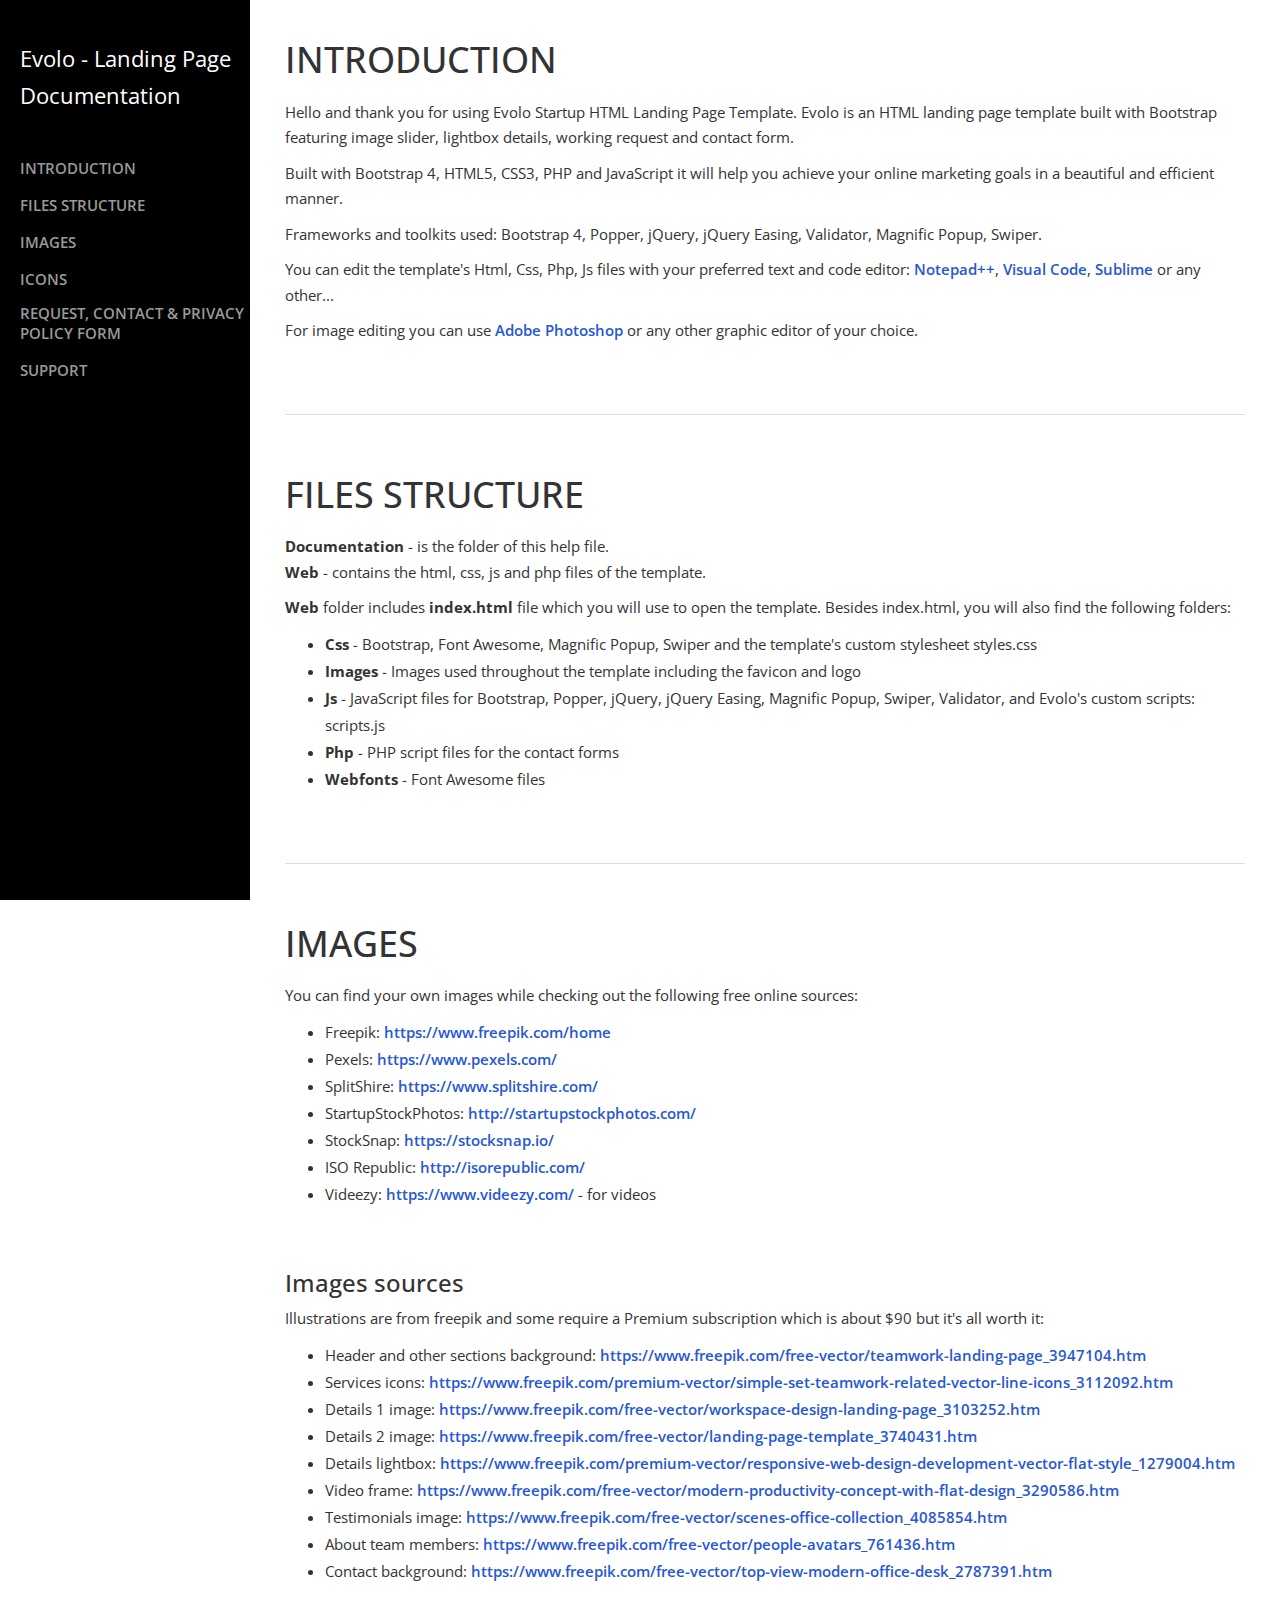
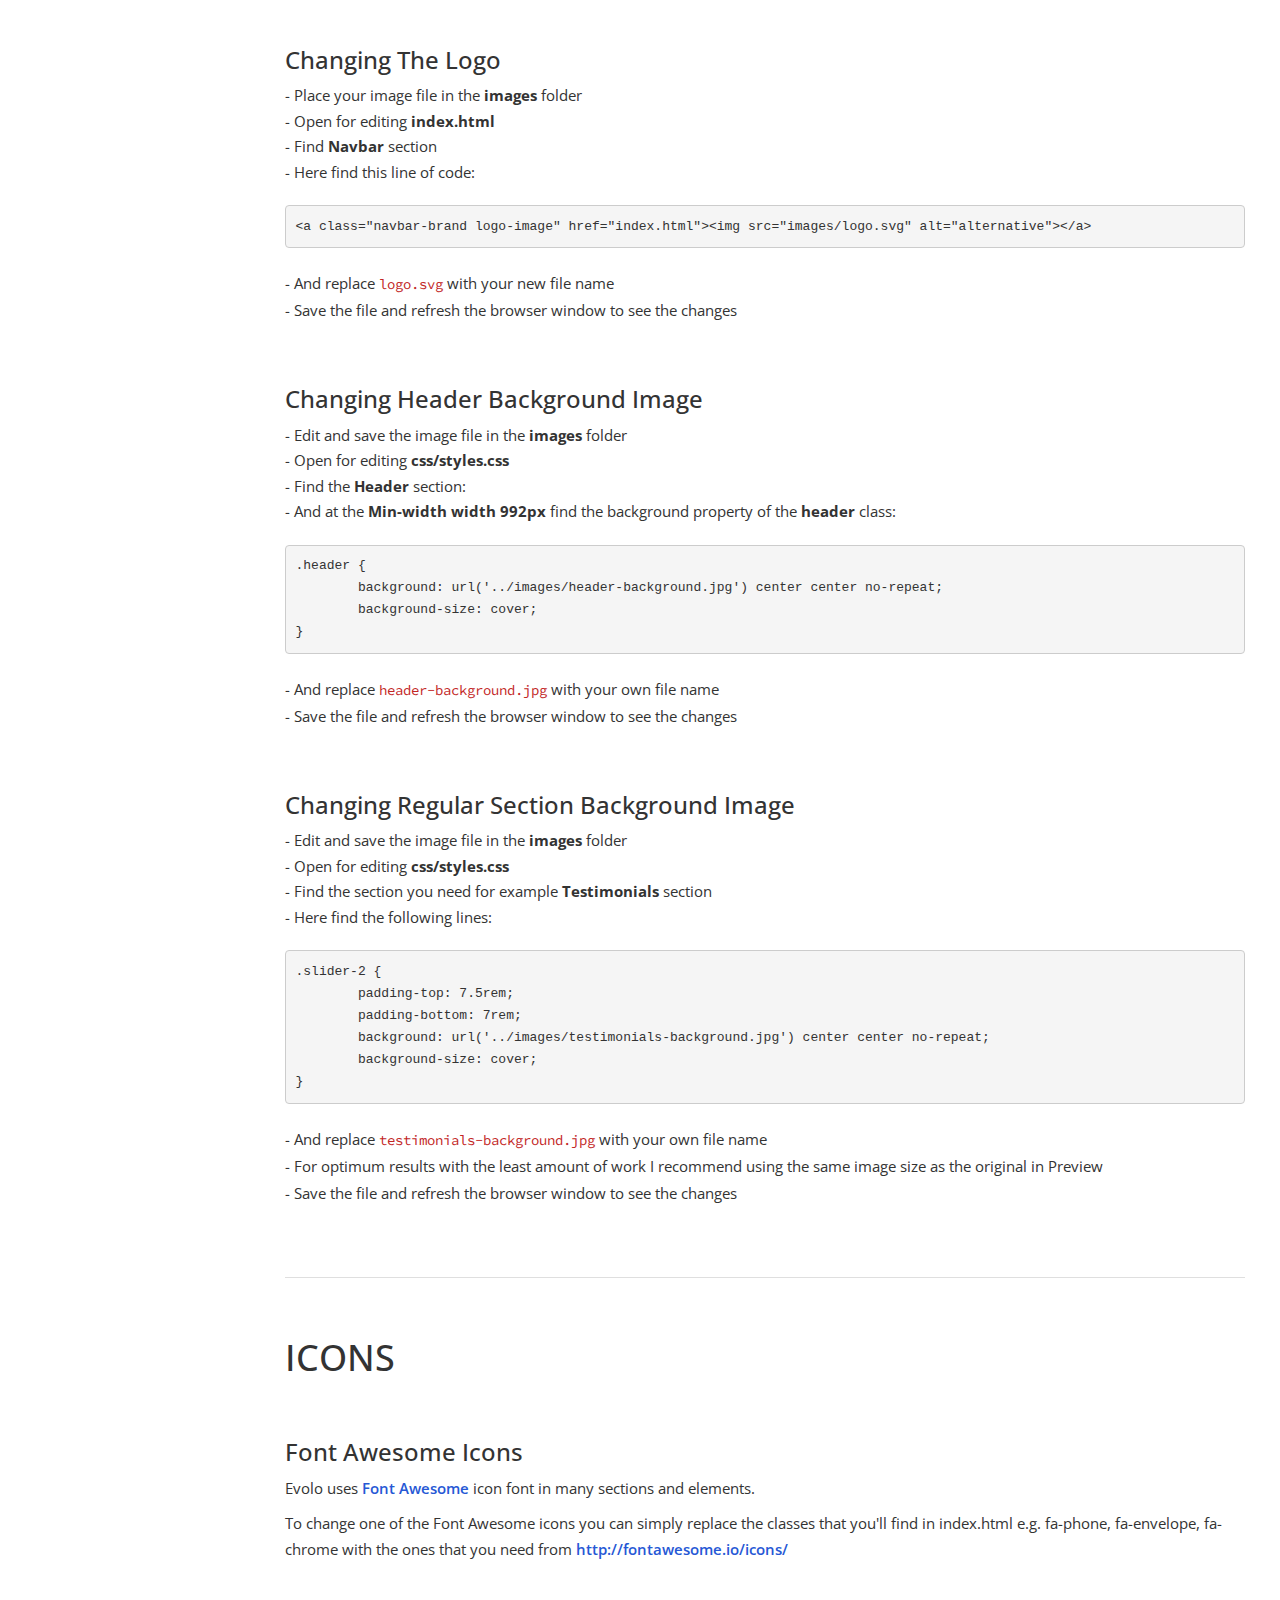
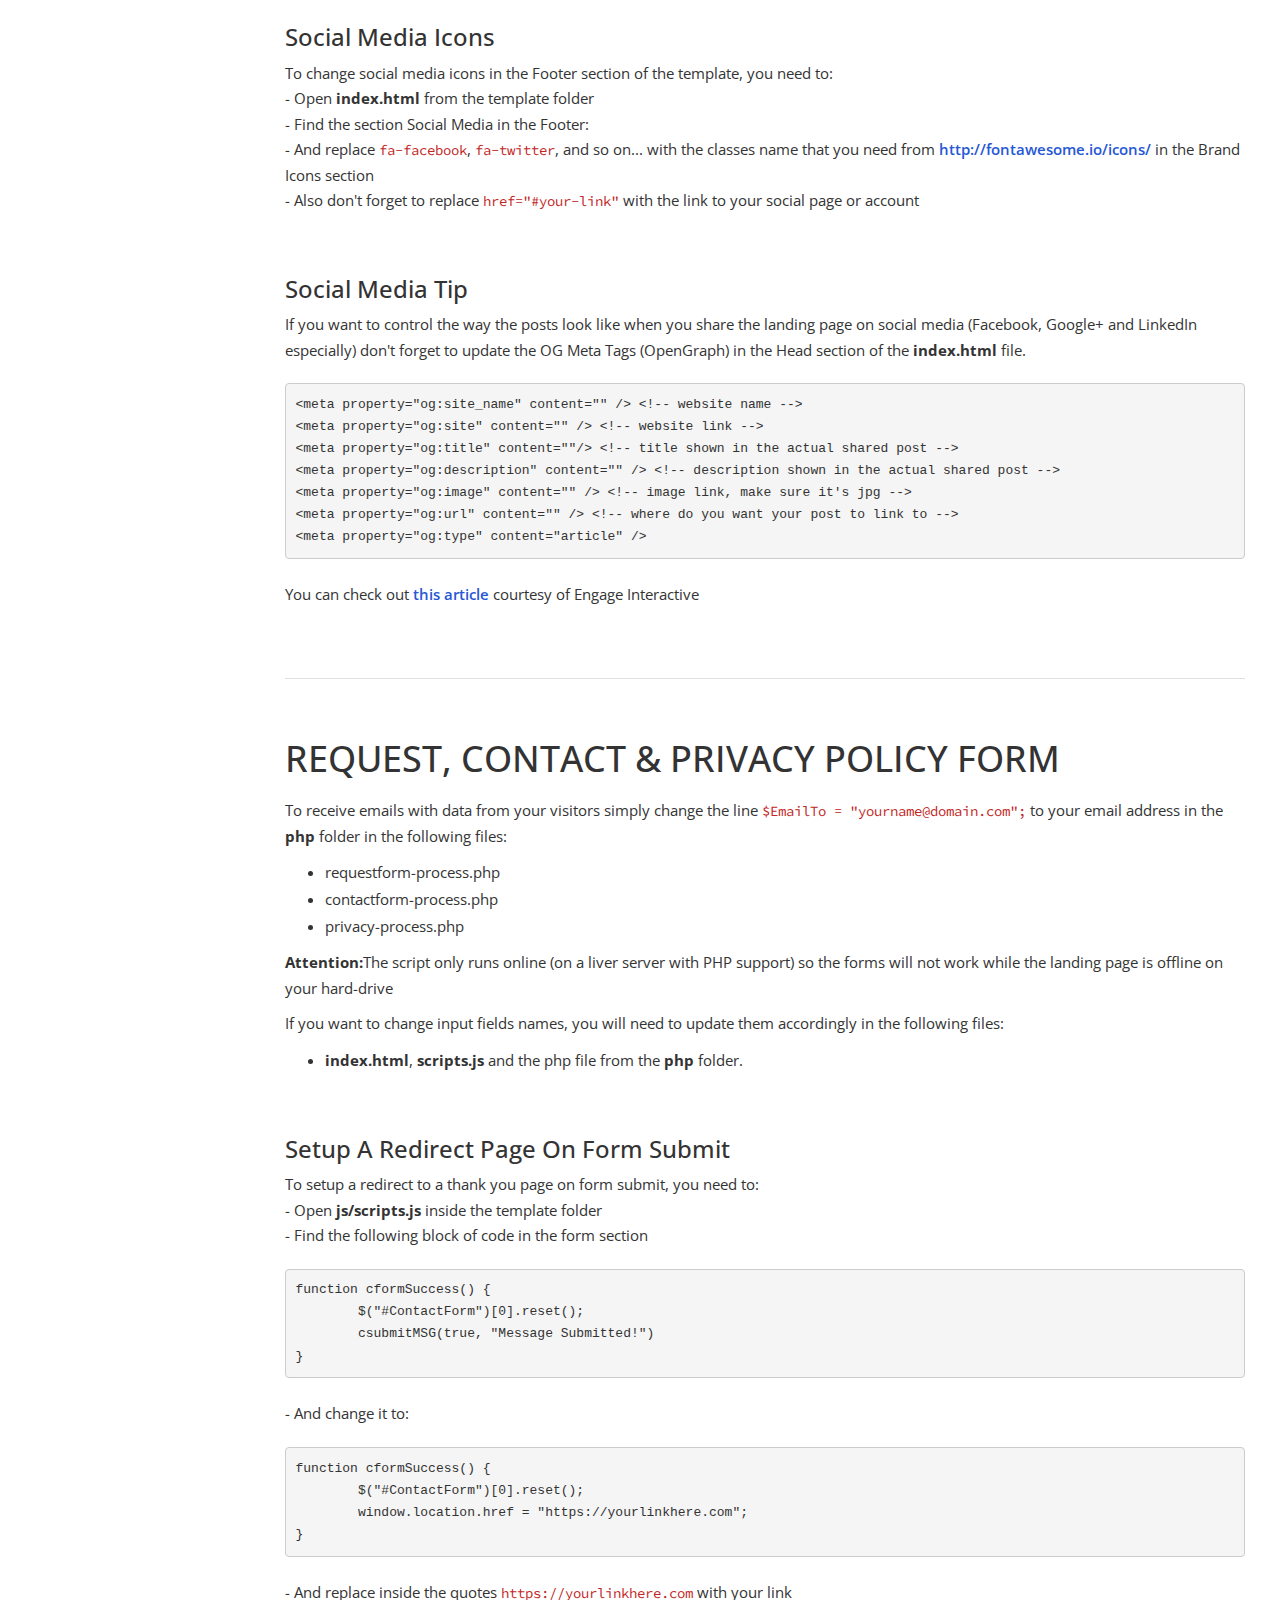
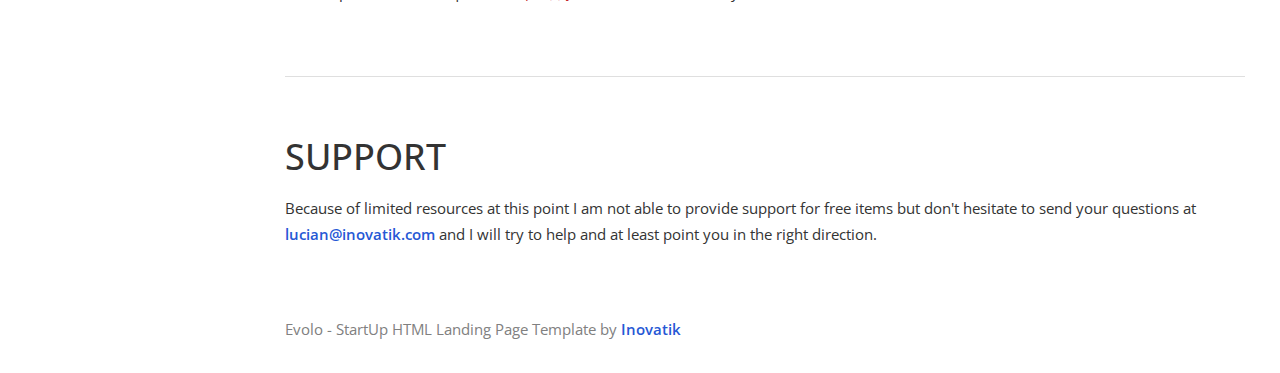
<file: reestrutura/documentation/index.html>
<!DOCTYPE html>
<html lang="en">
<head>

    <meta charset="utf-8">
    <meta http-equiv="X-UA-Compatible" content="IE=edge">
    <meta name="viewport" content="width=device-width, shrink-to-fit=no, initial-scale=1">
    <meta name="description" content="">
    <meta name="author" content="">
    <title>Documentation - Evolo StartUp HTML Landing Page Template</title>

    <!-- Styles -->
	<link href="https://fonts.googleapis.com/css?family=Source+Code+Pro:300,400,600" rel="stylesheet">
	<link href="https://fonts.googleapis.com/css?family=Open+Sans:300,400,600" rel="stylesheet">
    <link href="css/bootstrap.min.css" rel="stylesheet">
    <link href="css/styles.css" rel="stylesheet">

    <!-- HTML5 Shim and Respond.js IE8 support of HTML5 elements and media queries -->
    <!-- WARNING: Respond.js doesn't work if you view the page via file:// -->
    <!--[if lt IE 9]>
        <script src="https://oss.maxcdn.com/libs/html5shiv/3.7.0/html5shiv.js"></script>
        <script src="https://oss.maxcdn.com/libs/respond.js/1.4.2/respond.min.js"></script>
    <![endif]-->

</head>
<body>
    <div id="wrapper">

        <!-- Sidebar -->
        <div id="sidebar-wrapper">
			<p>Evolo - Landing Page<br> Documentation</p>
            <ul class="sidebar-nav">
                <li class="sidebar-brand">
                </li>
                <li>
                    <a href="#introduction">INTRODUCTION</a>
                </li>
                <li>
                    <a href="#files">FILES STRUCTURE</a>
				</li>
				<li>
                    <a href="#images">IMAGES</a>
                </li>
                <li>
                    <a href="#icons">ICONS</a>
				</li>
				<li>
                    <a href="#forms">REQUEST, CONTACT & PRIVACY POLICY FORM</a>
                </li>
				<li>
                    <a href="#support">SUPPORT</a>
                </li>
            </ul>
        </div>
        <!-- end of sidebar wrapper -->


        <!-- Page Content -->
        <div id="page-content-wrapper">
            <div class="container-fluid">
                <div class="row">
                    <div id="introduction" class="col-lg-12">
                        <h1>INTRODUCTION</h1>
                        <p>Hello and thank you for using Evolo Startup HTML Landing Page Template. Evolo is an HTML landing page template built with Bootstrap featuring image slider, lightbox details, working request and contact form.</p>
						<p>Built with Bootstrap 4, HTML5, CSS3, PHP and JavaScript it will help you achieve your online marketing goals in a beautiful and efficient manner.</p>
						<p>Frameworks and toolkits used: Bootstrap 4, Popper, jQuery, jQuery Easing, Validator, Magnific Popup, Swiper.</p>
						<p>You can edit the template's Html, Css, Php, Js files with your preferred text and code editor: <a href="https://notepad-plus-plus.org/">Notepad++</a>, <a href="https://code.visualstudio.com/">Visual Code</a>, <a href="https://www.sublimetext.com/">Sublime</a> or any other...</p>
						<p>For image editing you can use <a href="http://www.adobe.com/products/photoshop.html">Adobe Photoshop</a> or any other graphic editor of your choice.</p>
					</div> <!-- end of introduction -->
					
					
					<div class="col-lg-12"><hr></div> <!-- gray separator line -->
					
					
					<div id="files" class="col-lg-12">
                        <h1>FILES STRUCTURE</h1>
						<p>
							<b>Documentation</b> - is the folder of this help file.
							<br><b>Web</b> - contains the html, css, js and php files of the template.
						</p>
						<p><b>Web</b> folder includes <b>index.html</b> file which you will use to open the template. Besides index.html, you will also find the following folders:
							<ul>
								<li><b>Css</b> - Bootstrap, Font Awesome, Magnific Popup, Swiper and the template's custom stylesheet styles.css</li>
								<li><b>Images</b> - Images used throughout the template including the favicon and logo</li>
								<li><b>Js</b> - JavaScript files for Bootstrap, Popper, jQuery, jQuery Easing, Magnific Popup, Swiper, Validator, and Evolo's custom scripts: scripts.js</li>
								<li><b>Php</b> - PHP script files for the contact forms</li>
								<li><b>Webfonts</b> - Font Awesome files</li>
							</ul>
						</p>
					</div> <!-- end of files structure -->


					<div class="col-lg-12"><hr></div> <!-- gray separator line -->


					<div id="images" class="col-lg-12">
						<h1>IMAGES</h1>
						<p>You can find your own images while checking out the following free online sources:
							<ul>
								<li>Freepik: <a href="https://www.pexels.com/">https://www.freepik.com/home</a></li>
								<li>Pexels: <a href="https://www.pexels.com/">https://www.pexels.com/</a></li>
								<li>SplitShire: <a href="https://www.splitshire.com/">https://www.splitshire.com/</a></li>
								<li>StartupStockPhotos: <a href="http://startupstockphotos.com/">http://startupstockphotos.com/</a></li>
								<li>StockSnap: <a href="https://stocksnap.io/">https://stocksnap.io/</a></li>
								<li>ISO Republic: <a href="http://isorepublic.com/">http://isorepublic.com/</a></li>
								<li>Videezy: <a href="https://www.videezy.com/">https://www.videezy.com/</a> - for videos</li>
							</ul>
						</p>

						<h3>Images sources</h3>
						<p>Illustrations are from freepik and some require a Premium subscription which is about $90 but it's all worth it:
							<ul>
								<li>Header and other sections background: <a href="https://www.freepik.com/free-vector/teamwork-landing-page_3947104.htm">https://www.freepik.com/free-vector/teamwork-landing-page_3947104.htm</a></li>
								<li>Services icons: <a href="https://www.freepik.com/premium-vector/simple-set-teamwork-related-vector-line-icons_3112092.htm">https://www.freepik.com/premium-vector/simple-set-teamwork-related-vector-line-icons_3112092.htm</a></li>
								<li>Details 1 image: <a href="https://www.freepik.com/free-vector/workspace-design-landing-page_3103252.htm">https://www.freepik.com/free-vector/workspace-design-landing-page_3103252.htm</a></li>
								<li>Details 2 image: <a href="https://www.freepik.com/free-vector/landing-page-template_3740431.htm">https://www.freepik.com/free-vector/landing-page-template_3740431.htm</a></li>
								<li>Details lightbox: <a href="https://www.freepik.com/premium-vector/responsive-web-design-development-vector-flat-style_1279004.htm">https://www.freepik.com/premium-vector/responsive-web-design-development-vector-flat-style_1279004.htm</a></li>
								<li>Video frame: <a href="https://www.freepik.com/free-vector/modern-productivity-concept-with-flat-design_3290586.htm">https://www.freepik.com/free-vector/modern-productivity-concept-with-flat-design_3290586.htm</a></li>
								<li>Testimonials image: <a href="https://www.freepik.com/free-vector/scenes-office-collection_4085854.htm">https://www.freepik.com/free-vector/scenes-office-collection_4085854.htm</a></li>
								<li>About team members: <a href="https://www.freepik.com/free-vector/people-avatars_761436.htm">https://www.freepik.com/free-vector/people-avatars_761436.htm</a></li>
								<li>Contact background: <a href="https://www.freepik.com/free-vector/top-view-modern-office-desk_2787391.htm">https://www.freepik.com/free-vector/top-view-modern-office-desk_2787391.htm</a></li>
							</ul>
						</p>
						
						<h3>Changing The Logo</h3>
						<p>
							- Place your image file in the <b>images</b> folder
							<br>- Open for editing <b>index.html</b>
							<br>- Find <b>Navbar</b> section
							<br>- Here find this line of code:
<pre class="code-format">
&lt;a class=&quot;navbar-brand logo-image&quot; href=&quot;index.html&quot;&gt;&lt;img src=&quot;images/logo.svg&quot; alt=&quot;alternative&quot;&gt;&lt;/a&gt;
</pre>							
							<br>- And replace <span class="code">logo.svg</span> with your new file name
							<br>- Save the file and refresh the browser window to see the changes
						</p>
						
						<h3>Changing Header Background Image</h3>
						<p>
							- Edit and save the image file in the <b>images</b> folder
							<br>- Open for editing <b>css/styles.css</b>
							<br>- Find the <b>Header</b> section:
							<br>- And at the <b>Min-width width 992px</b> find the background property of the <b>header</b> class:
<pre class="code-format">
.header {
	background: url('../images/header-background.jpg') center center no-repeat;
	background-size: cover; 
}
</pre>							
							<br>- And replace <span class="code">header-background.jpg</span> with your own file name
							<br>- Save the file and refresh the browser window to see the changes
						</p>

						<h3>Changing Regular Section Background Image</h3>
						<p>
							- Edit and save the image file in the <b>images</b> folder
							<br>- Open for editing <b>css/styles.css</b>
							<br>- Find the section you need for example <b>Testimonials</b> section
							<br>- Here find the following lines:
<pre class="code-format">
.slider-2 {
	padding-top: 7.5rem;
	padding-bottom: 7rem;
	background: url('../images/testimonials-background.jpg') center center no-repeat;
	background-size: cover; 
}
</pre>							
							<br>- And replace <span class="code">testimonials-background.jpg</span> with your own file name
							<br>- For optimum results with the least amount of work I recommend using the same image size as the original in Preview
							<br>- Save the file and refresh the browser window to see the changes
						</p>
					</div> <!-- end of images -->


					<div class="col-lg-12"><hr></div> <!-- gray separator line -->
					
					
					<div id="icons" class="col-lg-12">
                        <h1>ICONS</h1>
						<h3>Font Awesome Icons</h3>
						<p>Evolo uses <a href="http://fontawesome.io/">Font Awesome</a> icon font in many sections and elements.
						<p>To change one of the Font Awesome icons you can simply replace the classes that you'll find in index.html e.g. fa-phone, fa-envelope, fa-chrome with the ones that you need from <a href="http://fontawesome.io/icons/">http://fontawesome.io/icons/</a></p>

						<h3>Social Media Icons</h3>
						<p>To change social media icons in the Footer section of the template, you need to: 
							<br>- Open <b>index.html</b> from the template folder
							<br>- Find the section Social Media in the Footer:
							<br>- And replace <span class="code">fa-facebook</span>, <span class="code">fa-twitter</span>, and so on... with the classes name that you need from <a href="http://fontawesome.io/icons/">http://fontawesome.io/icons/</a> in the Brand Icons section
							<br>- Also don't forget to replace <span class="code">href="#your-link"</span> with the link to your social page or account
						</p>

						<h3>Social Media Tip</h3>
						<p>If you want to control the way the posts look like when you share the landing page on social media (Facebook, Google+ and LinkedIn especially) don't forget to update the OG Meta Tags (OpenGraph) in the Head section of the <b>index.html</b> file.
<pre class="code-format">
&lt;meta property="og:site_name" content="" /&gt; &lt;!-- website name --&gt;
&lt;meta property="og:site" content="" /&gt; &lt;!-- website link --&gt;
&lt;meta property="og:title" content=""/&gt; &lt;!-- title shown in the actual shared post --&gt;
&lt;meta property="og:description" content="" /&gt; &lt;!-- description shown in the actual shared post --&gt;
&lt;meta property="og:image" content="" /&gt; &lt;!-- image link, make sure it's jpg --&gt;
&lt;meta property="og:url" content="" /&gt; &lt;!-- where do you want your post to link to --&gt;
&lt;meta property="og:type" content="article" /&gt;
</pre>
						<br>You can check out <a href="http://engageinteractive.co.uk/blog/an-introduction-to-using-facebooks-open-graph-protocol">this article</a> courtesy of Engage Interactive</p>
                    </div> <!-- end of icons -->
					

					<div class="col-lg-12"><hr></div> <!-- gray separator line -->
					

					<div id="forms" class="col-lg-12">
                        <h1>REQUEST, CONTACT & PRIVACY POLICY FORM</h1>
                        <p>To receive emails with data from your visitors simply change the line <span class="code">$EmailTo = "yourname@domain.com";</span> to your email address in the <b>php</b> folder in the following files:</p>
						<ul>
							<li>requestform-process.php</li>
							<li>contactform-process.php</li>
							<li>privacy-process.php</li>
						</ul>
						<p><b>Attention:</b>The script only runs online (on a liver server with PHP support) so the forms will not work while the landing page is offline on your hard-drive</p>
						<p>If you want to change input fields names, you will need to update them accordingly in the following files:</p>
						<ul>
							<li><b>index.html</b>, <b>scripts.js</b> and the php file from the <b>php</b> folder.</li>
						</ul>

						<h3>Setup A Redirect Page On Form Submit</h3>
						<p>
							To setup a redirect to a thank you page on form submit, you need to: 
							<br>- Open <b>js/scripts.js</b> inside the template folder
							<br>- Find the following block of code in the form section 
<pre class="code-format">
function cformSuccess() {
	$("#ContactForm")[0].reset();
	csubmitMSG(true, "Message Submitted!")
}
</pre>
							<br>- And change it to:
<pre class="code-format">
function cformSuccess() {
	$("#ContactForm")[0].reset();
	window.location.href = "https://yourlinkhere.com";
}
</pre>
							<br>- And replace inside the quotes <span class="code">https://yourlinkhere.com</span> with your link
						</p>
					</div> <!-- end of contact form and privacy policy form -->
						
					
					<div class="col-lg-12"><hr></div> <!-- gray separator line -->

					
					<div id="support" class="col-lg-12">
						<h1>SUPPORT</h1>
						<p>Because of limited resources at this point I am not able to provide support for free items but don't hesitate to send your questions at <a href="mailto:lucian@inovatik.com">lucian@inovatik.com</a> and I will try to help and at least point you in the right direction.</p>
					</div> <!-- end of support -->
										
					<div class="col-lg-12">
						<p class="footer">Evolo - StartUp HTML Landing Page Template by <a href="https://inovatik.com">Inovatik</a></p>
					</div>
                </div>
            </div>
        </div> <!-- end of page content wrapper -->
    </div> <!-- end of wrapper -->
    

    <!-- Scripts Libraries -->
    <script src="js/jquery.js" type="text/javascript"></script>
    <script src="js/bootstrap.min.js" type="text/javascript"></script>

	
	<!-- Custom Scripts -->
    <script>
    <!-- Menu Toggle Script -->
	$("#menu-toggle").click(function(e) {
        e.preventDefault();
        $("#wrapper").toggleClass("toggled");
    });
	
	/* Smooth Scrolling To Anchors  */
		$(function() {
			$('a[href*="#"]:not([data-toggle="tab"])').click(function() {
				if (location.pathname.replace(/^\//,'') == this.pathname.replace(/^\//,'') && location.hostname == this.hostname) {
					var target = $(this.hash);
					target = target.length ? target : $('[name=' + this.hash.slice(1) +']');
					if (target.length) {
						$('html, body').animate({
							scrollTop: target.offset().top
						}, 700);
						return false;
					}
				}
			});
		});
	</script>

</body>
</html>
</file>
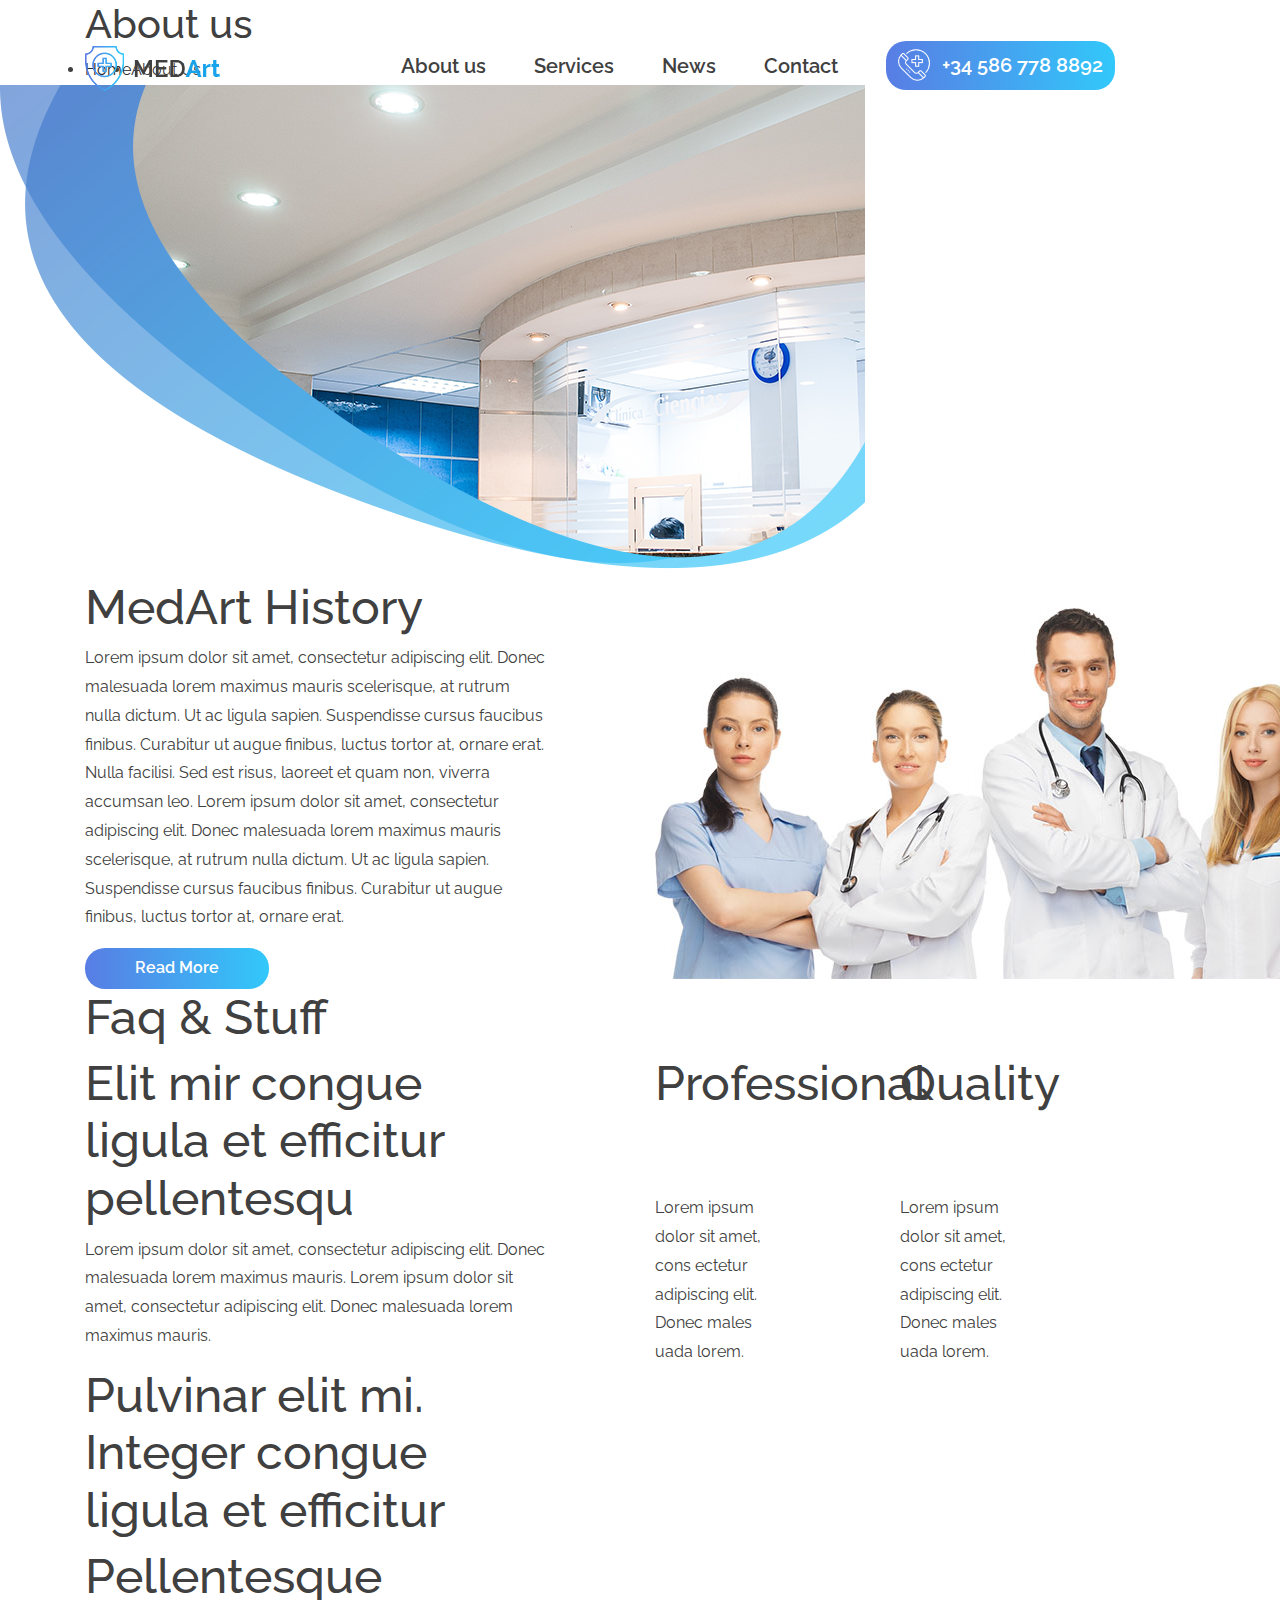
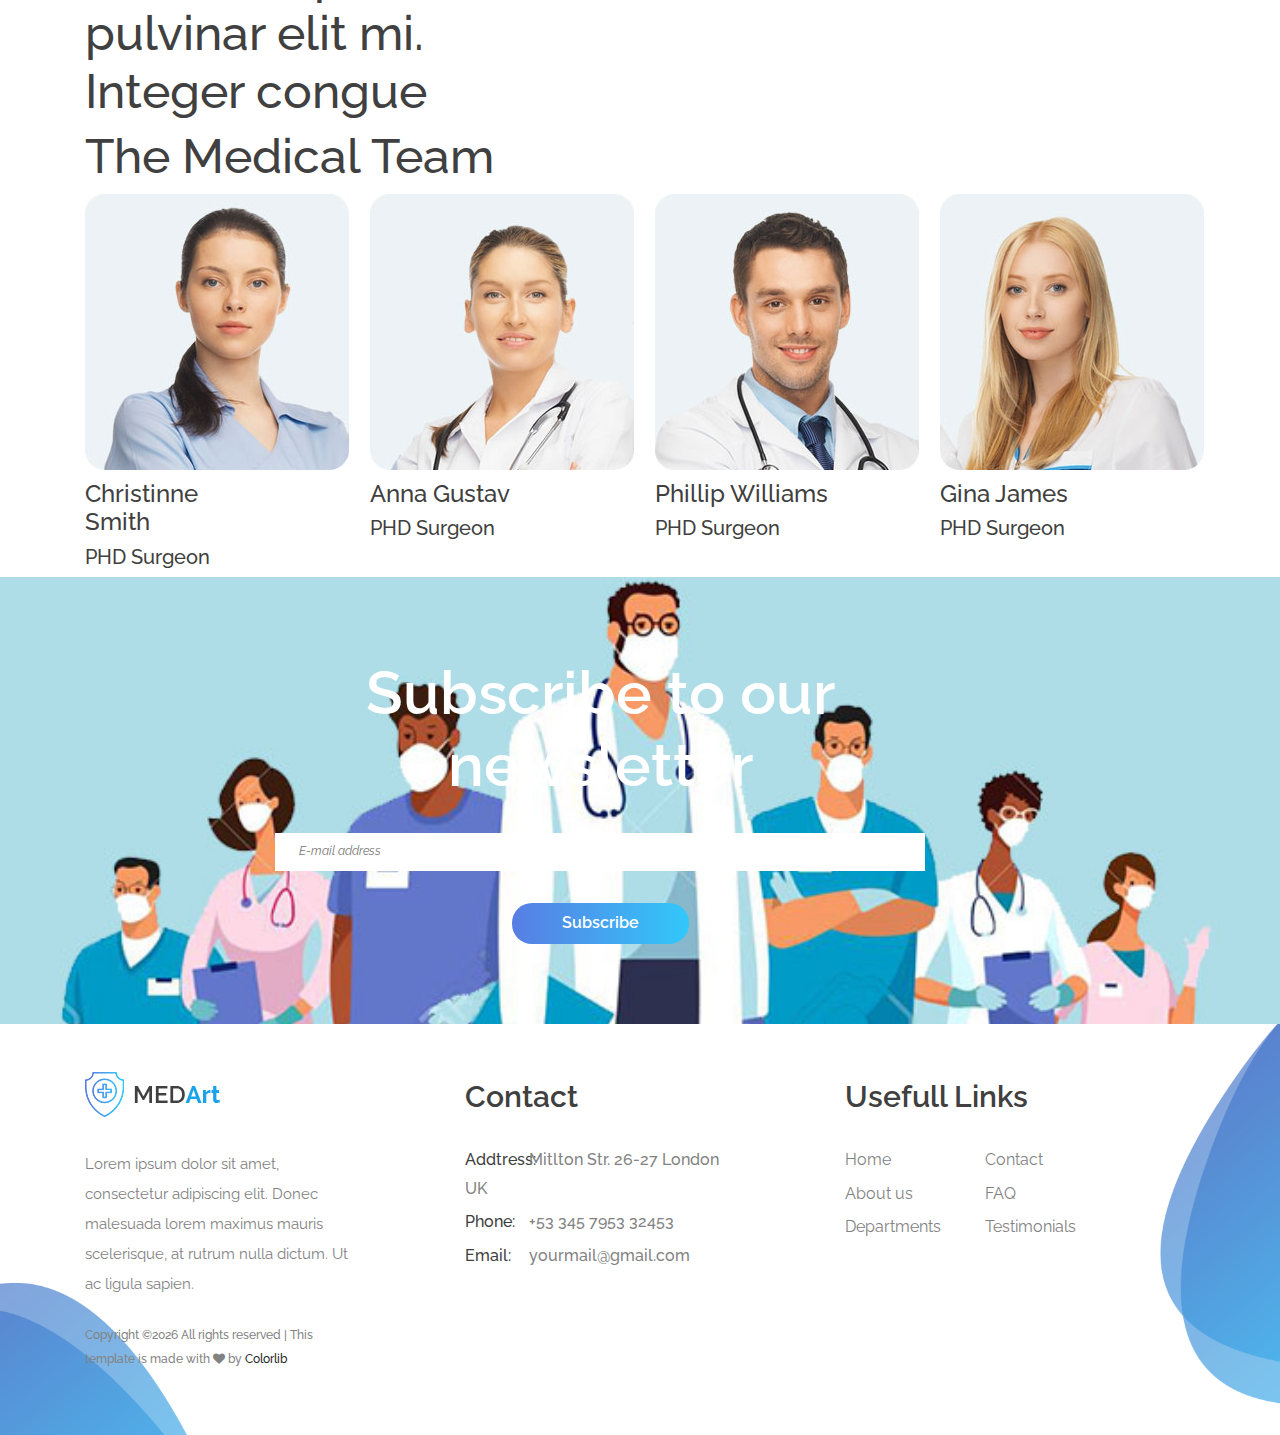
<file: about.html>
<!DOCTYPE html>
<html lang="en">
<head>
    <title>Hello World</title>

    <!-- Required meta tags -->
    <meta charset="utf-8">
    <meta name="viewport" content="width=device-width, initial-scale=1, shrink-to-fit=no">

    <!-- Bootstrap CSS -->
    <link rel="stylesheet" href="css/bootstrap.min.css">

    <link rel="stylesheet" type="text/css" href="https://cdnjs.cloudflare.com/ajax/libs/font-awesome/4.7.0/css/font-awesome.min.css">

    <!-- Swiper CSS -->
    <link rel="stylesheet" href="css/swiper.min.css">

    <!-- Styles -->
    <link rel="stylesheet" href="style.css">
</head>
<body class="single-page">
    <header class="site-header">
        <div class="nav-bar">
            <div class="container">
                <div class="row">
                    <div class="col-12 d-flex flex-wrap justify-content-between align-items-center">
                        <div class="site-branding d-flex align-items-center">
                            <a class="d-block" href="index.html" rel="home"><img class="d-block" src="images/logo.png" alt="logo"></a>
                        </div><!-- .site-branding -->

                        <nav class="site-navigation d-flex justify-content-end align-items-center">
                            <ul class="d-flex flex-column flex-lg-row justify-content-lg-end align-items-center">
                                <li class="current-menu-item"><a href="index.html">Home</a></li>
                                <li><a href="about.html">About us</a></li>
                                <li><a href="services.html">Services</a></li>
                                <li><a href="news.html">News</a></li>
                                <li><a href="contact.html">Contact</a></li>

                                <li class="call-btn button gradient-bg mt-3 mt-md-0">
                                    <a class="d-flex justify-content-center align-items-center" href="#"><img src="images/emergency-call.png"> +34 586 778 8892</a>
                                </li>
                            </ul>
                        </nav><!-- .site-navigation -->

                        <div class="hamburger-menu d-lg-none">
                            <span></span>
                            <span></span>
                            <span></span>
                            <span></span>
                        </div><!-- .hamburger-menu -->
                    </div><!-- .col -->
                </div><!-- .row -->
            </div><!-- .container -->
        </div><!-- .nav-bar -->

        <div class="container">
            <div class="row">
                <div class="col-12">
                    <h1>About us</h1>

                    <div class="breadcrumbs">
                        <ul class="d-flex flex-wrap align-items-center p-0 m-0">
                            <li><a href="#">Home</a></li>
                            <li>About Us</li>
                        </ul>
                    </div><!-- .breadcrumbs -->

                </div>
            </div>
        </div>

        <img class="header-img" src="images/about-bg.png" alt="">
    </header><!-- .site-header -->

    <div class="med-history">
        <div class="container">
            <div class="row align-items-end">
                <div class="col-12 col-lg-6">
                    <h2>MedArt History</h2>

                    <p>Lorem ipsum dolor sit amet, consectetur adipiscing elit. Donec malesuada lorem maximus mauris scelerisque, at rutrum nulla dictum. Ut ac ligula sapien. Suspendisse cursus faucibus finibus. Curabitur ut augue finibus, luctus tortor at, ornare erat. Nulla facilisi. Sed est risus, laoreet et quam non, viverra accumsan leo. Lorem ipsum dolor sit amet, consectetur adipiscing elit. Donec malesuada lorem maximus mauris scelerisque, at rutrum nulla dictum. Ut ac ligula sapien. Suspendisse cursus faucibus finibus. Curabitur ut augue finibus, luctus tortor at, ornare erat. </p>

                    <a class="d-inline-block button gradient-bg" href="#">Read More</a>
                </div>

                <div class="col-12 col-lg-6 mt-5 mt-lg-0">
                    <img class="responsive" src="images/about.jpg" alt="">
                </div>
            </div>
        </div>
    </div>

    <div class="faq-stuff">
        <div class="container">
            <div class="row">
                <div class="col-12">
                    <h2>Faq & Stuff</h2>
                </div>

                <div class="col-12 col-lg-6 mb-5 mb-lg-0">
                    <div class="accordion-wrap type-accordion">
                        <h3 class="entry-title d-flex justify-content-between align-items-center active">Elit mir congue ligula et efficitur pellentesqu<span class="arrow-r"></span></h3>

                        <div class="entry-content">
                            <p>Lorem ipsum dolor sit amet, consectetur adipiscing elit. Donec malesuada lorem maximus mauris. Lorem ipsum dolor sit amet, consectetur adipiscing elit. Donec malesuada lorem maximus mauris.</p>
                        </div>

                        <h3 class="entry-title d-flex justify-content-between align-items-center">Pulvinar elit mi. Integer congue ligula et efficitur <span class="arrow-r"></span></h3>

                        <div class="entry-content">
                            <p>Lorem ipsum dolor sit amet, consectetur adipiscing elit. Donec malesuada lorem maximus mauris. Lorem ipsum dolor sit amet, consectetur adipiscing elit. Donec malesuada lorem maximus mauris.</p>
                        </div>

                        <h3 class="entry-title d-flex justify-content-between align-items-center">Pellentesque pulvinar elit mi. Integer congue<span class="arrow-r"></span></h3>

                        <div class="entry-content">
                            <p>Lorem ipsum dolor sit amet, consectetur adipiscing elit. Donec malesuada lorem maximus mauris. Lorem ipsum dolor sit amet, consectetur adipiscing elit. Donec malesuada lorem maximus mauris.</p>
                        </div>
                    </div>
                </div>

                <div class="col-12 col-lg-6 mt-5 mt-lg-0">
                    <div class="row">
                        <div class="col-12 col-md-6">
                            <div class="professional-box">
                                <h2 class="d-flex align-items-center">Professional</h2>

                                <img src="images/cardiogram-2.png" alt="">

                                <p>Lorem ipsum dolor sit amet, cons ectetur adipiscing elit. Donec males uada lorem.</p>
                            </div>
                        </div>

                        <div class="col-12 col-md-6">
                            <div class="quality-box">
                                <h2 class="d-flex align-items-center">Quality</h2>

                                <img src="images/hospital.png" alt="">

                                <p>Lorem ipsum dolor sit amet, cons ectetur adipiscing elit. Donec males uada lorem.</p>
                            </div>
                        </div>
                    </div>
                </div>
            </div>
        </div>
    </div>

    <div class="medical-team">
        <div class="container">
            <div class="row">
                <div class="col-12">
                    <h2>The Medical Team</h2>
                </div>

                <div class="col-12 col-md-6 col-lg-3">
                    <div class="medical-team-wrap">
                        <img src="images/team-1.jpg" alt="">

                        <h4>Christinne Smith</h4>
                        <h5>PHD Surgeon</h5>
                    </div>
                </div>

                <div class="col-12 col-md-6 col-lg-3 mt-5 mt-md-0">
                    <div class="medical-team-wrap">
                        <img src="images/team-2.jpg" alt="">

                        <h4>Anna Gustav</h4>
                        <h5>PHD Surgeon</h5>
                    </div>
                </div>

                <div class="col-12 col-md-6 col-lg-3 mt-5 mt-lg-0">
                    <div class="medical-team-wrap">
                        <img src="images/team-3.jpg" alt="">

                        <h4>Phillip Williams</h4>
                        <h5>PHD Surgeon</h5>
                    </div>
                </div>

                <div class="col-12 col-md-6 col-lg-3 mt-5 mt-lg-0">
                    <div class="medical-team-wrap">
                        <img src="images/team-4.jpg" alt="">

                        <h4>Gina James</h4>
                        <h5>PHD Surgeon</h5>
                    </div>
                </div>
            </div>
        </div>
    </div>

    <div class="subscribe-banner">
        <div class="container">
            <div class="row">
                <div class="col-12 col-lg-8 offset-lg-2">
                    <h2>Subscribe to our newsletter</h2>

                    <form>
                        <input type="email" placeholder="E-mail address">
                        <input class="button gradient-bg" type="submit" value="Subscribe">
                    </form>
                </div>
            </div>
        </div>
    </div>

    <footer class="site-footer">
        <div class="footer-widgets">
            <div class="container">
                <div class="row">
                    <div class="col-12 col-md-6 col-lg-4">
                        <div class="foot-about">
                            <h2><a href="#"><img src="images/logo.png" alt=""></a></h2>

                            <p>Lorem ipsum dolor sit amet, consectetur adipiscing elit. Donec malesuada lorem maximus mauris scelerisque, at rutrum nulla dictum. Ut ac ligula sapien.</p>

                            <p class="copyright"><!-- Link back to Colorlib can't be removed. Template is licensed under CC BY 3.0. -->
Copyright &copy;<script>document.write(new Date().getFullYear());</script> All rights reserved | This template is made with <i class="fa fa-heart" aria-hidden="true"></i> by <a href="https://colorlib.com" target="_blank">Colorlib</a>
<!-- Link back to Colorlib can't be removed. Template is licensed under CC BY 3.0. --></p>
                        </div><!-- .foot-about -->
                    </div><!-- .col -->

                    <div class="col-12 col-md-6 col-lg-4 mt-5 mt-md-0">
                        <div class="foot-contact">
                            <h2>Contact</h2>

                            <ul class="p-0 m-0">
                                <li><span>Addtress:</span>Mitlton Str. 26-27 London UK</li>
                                <li><span>Phone:</span>+53 345 7953 32453</li>
                                <li><span>Email:</span>yourmail@gmail.com</li>
                            </ul>
                        </div>
                    </div><!-- .col -->

                    <div class="col-12 col-md-6 col-lg-4 mt-5 mt-md-0">
                        <div class="foot-links">
                            <h2>Usefull Links</h2>

                            <ul class="p-0 m-0">
                                <li><a href="index.html">Home</a></li>
                                <li><a href="about.html">About us</a></li>
                                <li><a href="elements.html">Departments</a></li>
                                <li><a href="contact.html">Contact</a></li>
                                <li><a href="news.html">FAQ</a></li>
                                <li><a href="services.html">Testimonials</a></li>
                            </ul>
                        </div><!-- .foot-links -->
                    </div><!-- .col -->
                </div><!-- .row -->
            </div><!-- .container -->
        </div><!-- .footer-widgets -->
    </footer><!-- .site-footer -->

    <script type='text/javascript' src='js/jquery.js'></script>
    <script type='text/javascript' src='js/jquery.collapsible.min.js'></script>
    <script type='text/javascript' src='js/swiper.min.js'></script>
    <script type='text/javascript' src='js/jquery.countdown.min.js'></script>
    <script type='text/javascript' src='js/circle-progress.min.js'></script>
    <script type='text/javascript' src='js/jquery.countTo.min.js'></script>
    <script type='text/javascript' src='js/jquery.barfiller.js'></script>
    <script type='text/javascript' src='js/custom.js'></script>
</body>
</html>
</file>
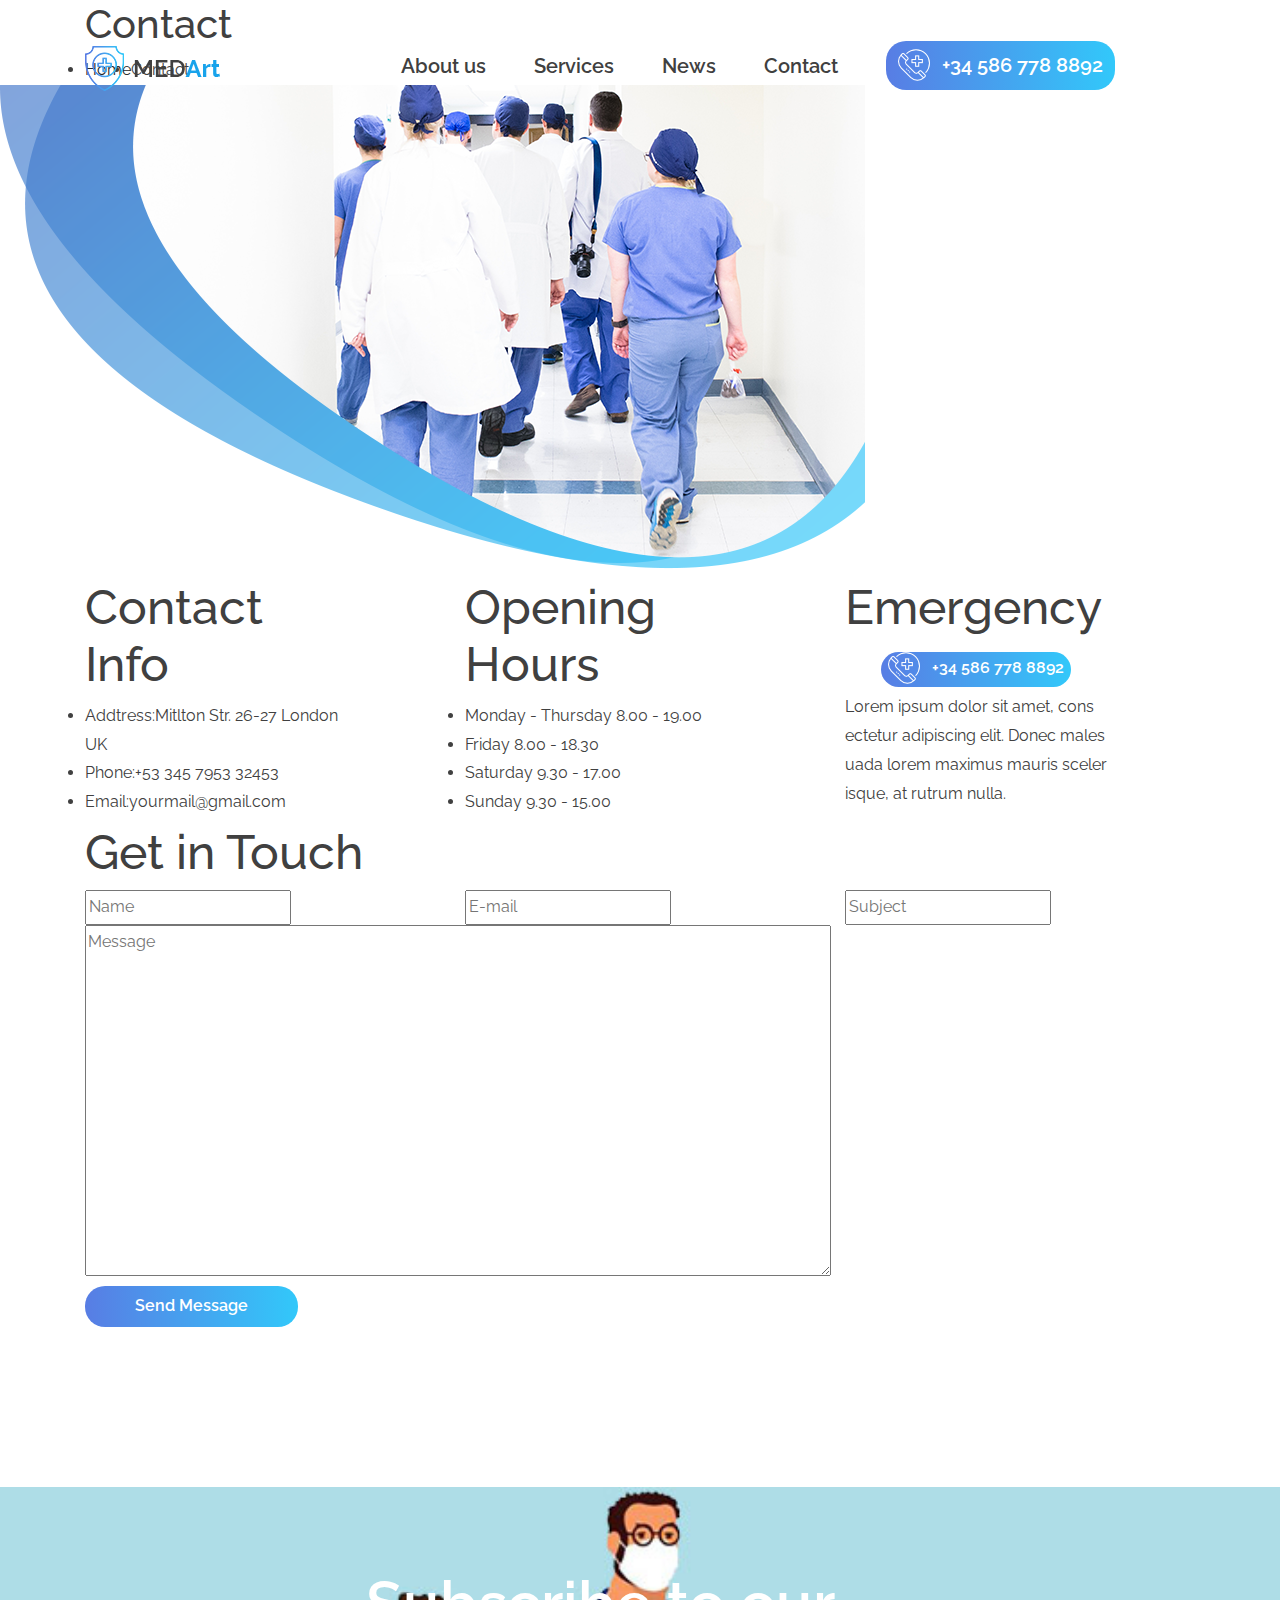
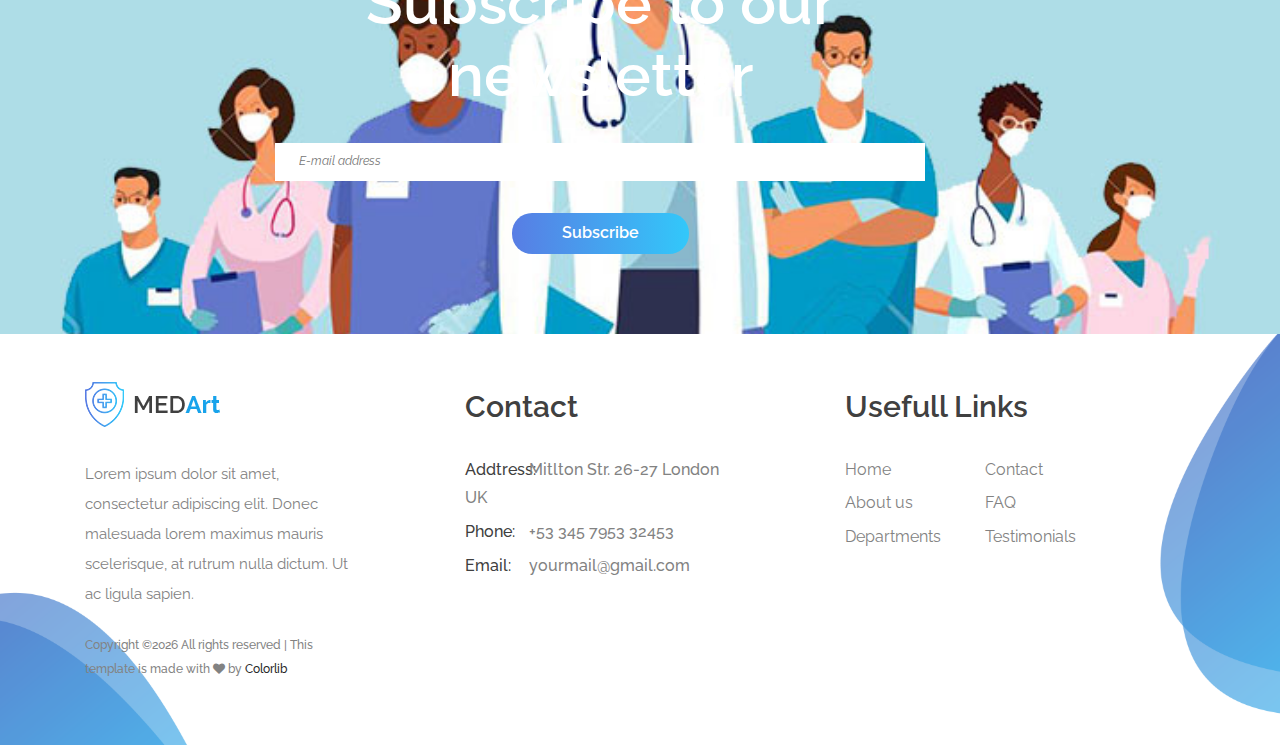
<file: contact.html>
<!DOCTYPE html>
<html lang="en">
<head>
    <title>Hello World</title>

    <!-- Required meta tags -->
    <meta charset="utf-8">
    <meta name="viewport" content="width=device-width, initial-scale=1, shrink-to-fit=no">

    <!-- Bootstrap CSS -->
    <link rel="stylesheet" href="css/bootstrap.min.css">

    <link rel="stylesheet" type="text/css" href="https://cdnjs.cloudflare.com/ajax/libs/font-awesome/4.7.0/css/font-awesome.min.css">

    <!-- Swiper CSS -->
    <link rel="stylesheet" href="css/swiper.min.css">

    <!-- Styles -->
    <link rel="stylesheet" href="style.css">
</head>
<body class="single-page">
    <header class="site-header">
        <div class="nav-bar">
            <div class="container">
                <div class="row">
                    <div class="col-12 d-flex flex-wrap justify-content-between align-items-center">
                        <div class="site-branding d-flex align-items-center">
                            <a class="d-block" href="index.html" rel="home"><img class="d-block" src="images/logo.png" alt="logo"></a>
                        </div><!-- .site-branding -->

                        <nav class="site-navigation d-flex justify-content-end align-items-center">
                            <ul class="d-flex flex-column flex-lg-row justify-content-lg-end align-items-center">
                                <li class="current-menu-item"><a href="index.html">Home</a></li>
                                <li><a href="about.html">About us</a></li>
                                <li><a href="services.html">Services</a></li>
                                <li><a href="news.html">News</a></li>
                                <li><a href="contact.html">Contact</a></li>

                                <li class="call-btn button gradient-bg mt-3 mt-md-0">
                                    <a class="d-flex justify-content-center align-items-center" href="#"><img src="images/emergency-call.png"> +34 586 778 8892</a>
                                </li>
                            </ul>
                        </nav><!-- .site-navigation -->

                        <div class="hamburger-menu d-lg-none">
                            <span></span>
                            <span></span>
                            <span></span>
                            <span></span>
                        </div><!-- .hamburger-menu -->
                    </div><!-- .col -->
                </div><!-- .row -->
            </div><!-- .container -->
        </div><!-- .nav-bar -->

        <div class="container">
            <div class="row">
                <div class="col-12">
                    <h1>Contact</h1>

                    <div class="breadcrumbs">
                        <ul class="d-flex flex-wrap align-items-center p-0 m-0">
                            <li><a href="#">Home</a></li>
                            <li>Contact</li>
                        </ul>
                    </div><!-- .breadcrumbs -->

                </div>
            </div>
        </div>

        <img class="header-img" src="images/contact-bg.png" alt="">
    </header><!-- .site-header -->

    <div class="contact-page-short-boxes">
        <div class="container">
            <div class="row">
                <div class="col-12 col-md-4">
                    <div class="contact-info h-100">
                        <h2 class="d-flex align-items-center">Contact Info</h2>

                        <ul class="p-0 m-0">
                            <li><span>Addtress:</span>Mitlton Str. 26-27 London UK</li>
                            <li><span>Phone:</span>+53 345 7953 32453</li>
                            <li><span>Email:</span>yourmail@gmail.com</li>
                        </ul>
                    </div>
                </div>

                <div class="col-12 col-md-4 mt-5 mt-lg-0">
                    <div class="opening-hours h-100">
                        <h2 class="d-flex align-items-center">Opening Hours</h2>

                        <ul class="p-0 m-0">
                            <li>Monday - Thursday <span>8.00 - 19.00</span></li>
                            <li>Friday <span>8.00 - 18.30</span></li>
                            <li>Saturday <span>9.30 - 17.00</span></li>
                            <li>Sunday <span>9.30 - 15.00</span></li>
                        </ul>
                    </div>
                </div>

                <div class="col-12 col-md-4 mt-5 mt-lg-0">
                    <div class="emergency-box h-100">
                        <h2 class="d-flex align-items-center">Emergency</h2>

                        <div class="call-btn text-center">
                            <a class="d-flex justify-content-center align-items-center button gradient-bg" href="#"><img src="images/emergency-call.png"> +34 586 778 8892</a>
                        </div>

                        <p>Lorem ipsum dolor sit amet, cons ectetur adipiscing elit. Donec males uada lorem maximus mauris sceler isque, at rutrum nulla.</p>
                    </div>
                </div>
            </div>
        </div>
    </div>

    <div class="contact-form">
        <div class="container">
            <div class="row">
                <div class="col-12">
                    <h2>Get in Touch</h2>
                </div>

                <div class="col-12  col-md-4">
                    <input type="text" placeholder="Name">
                </div><!-- col-4 -->

                <div class="col-12 col-md-4">
                    <input type="email" placeholder="E-mail">
                </div><!-- col-6 -->

                <div class="col-12 col-md-4">
                    <input type="text" placeholder="Subject">
                </div>

                <div class="col-12">
                    <textarea name="name" rows="12" cols="80" placeholder="Message"></textarea>
                </div>

                <div class="col-12">
                    <input type="submit" name="" value="Send Message" class="button gradient-bg">
                </div>
            </div><!-- row -->
        </div>
    </div><!-- contact-form -->

    <div class="container">
        <div class="row">
            <div class="col-12">
                <div class="contact-page-map">
                    <iframe id="gmap_canvas" src="https://maps.google.com/maps?q=university of san francisco&t=&z=15&ie=UTF8&iwloc=&output=embed" frameborder="0" scrolling="no" marginheight="0" marginwidth="0"></iframe>
                </div><!-- map -->
            </div>
        </div>
    </div>









    <div class="subscribe-banner">
        <div class="container">
            <div class="row">
                <div class="col-12 col-lg-8 offset-lg-2">
                    <h2>Subscribe to our newsletter</h2>

                    <form>
                        <input type="email" placeholder="E-mail address">
                        <input class="button gradient-bg" type="submit" value="Subscribe">
                    </form>
                </div>
            </div>
        </div>
    </div>

    <footer class="site-footer">
        <div class="footer-widgets">
            <div class="container">
                <div class="row">
                    <div class="col-12 col-md-6 col-lg-4">
                        <div class="foot-about">
                            <h2><a href="#"><img src="images/logo.png" alt=""></a></h2>

                            <p>Lorem ipsum dolor sit amet, consectetur adipiscing elit. Donec malesuada lorem maximus mauris scelerisque, at rutrum nulla dictum. Ut ac ligula sapien.</p>

                            <p class="copyright"><!-- Link back to Colorlib can't be removed. Template is licensed under CC BY 3.0. -->
Copyright &copy;<script>document.write(new Date().getFullYear());</script> All rights reserved | This template is made with <i class="fa fa-heart" aria-hidden="true"></i> by <a href="https://colorlib.com" target="_blank">Colorlib</a>
<!-- Link back to Colorlib can't be removed. Template is licensed under CC BY 3.0. --></p>
                        </div><!-- .foot-about -->
                    </div><!-- .col -->

                    <div class="col-12 col-md-6 col-lg-4 mt-5 mt-md-0">
                        <div class="foot-contact">
                            <h2>Contact</h2>

                            <ul class="p-0 m-0">
                                <li><span>Addtress:</span>Mitlton Str. 26-27 London UK</li>
                                <li><span>Phone:</span>+53 345 7953 32453</li>
                                <li><span>Email:</span>yourmail@gmail.com</li>
                            </ul>
                        </div>
                    </div><!-- .col -->

                    <div class="col-12 col-md-6 col-lg-4 mt-5 mt-md-0">
                        <div class="foot-links">
                            <h2>Usefull Links</h2>

                            <ul class="p-0 m-0">
                                <li><a href="index.html">Home</a></li>
                                <li><a href="about.html">About us</a></li>
                                <li><a href="elements.html">Departments</a></li>
                                <li><a href="contact.html">Contact</a></li>
                                <li><a href="news.html">FAQ</a></li>
                                <li><a href="services.html">Testimonials</a></li>
                            </ul>
                        </div><!-- .foot-links -->
                    </div><!-- .col -->
                </div><!-- .row -->
            </div><!-- .container -->
        </div><!-- .footer-widgets -->
    </footer><!-- .site-footer -->

    <script type='text/javascript' src='js/jquery.js'></script>
    <script type='text/javascript' src='js/jquery.collapsible.min.js'></script>
    <script type='text/javascript' src='js/swiper.min.js'></script>
    <script type='text/javascript' src='js/jquery.countdown.min.js'></script>
    <script type='text/javascript' src='js/circle-progress.min.js'></script>
    <script type='text/javascript' src='js/jquery.countTo.min.js'></script>
    <script type='text/javascript' src='js/jquery.barfiller.js'></script>
    <script type='text/javascript' src='js/custom.js'></script>
</body>
</html>
</file>
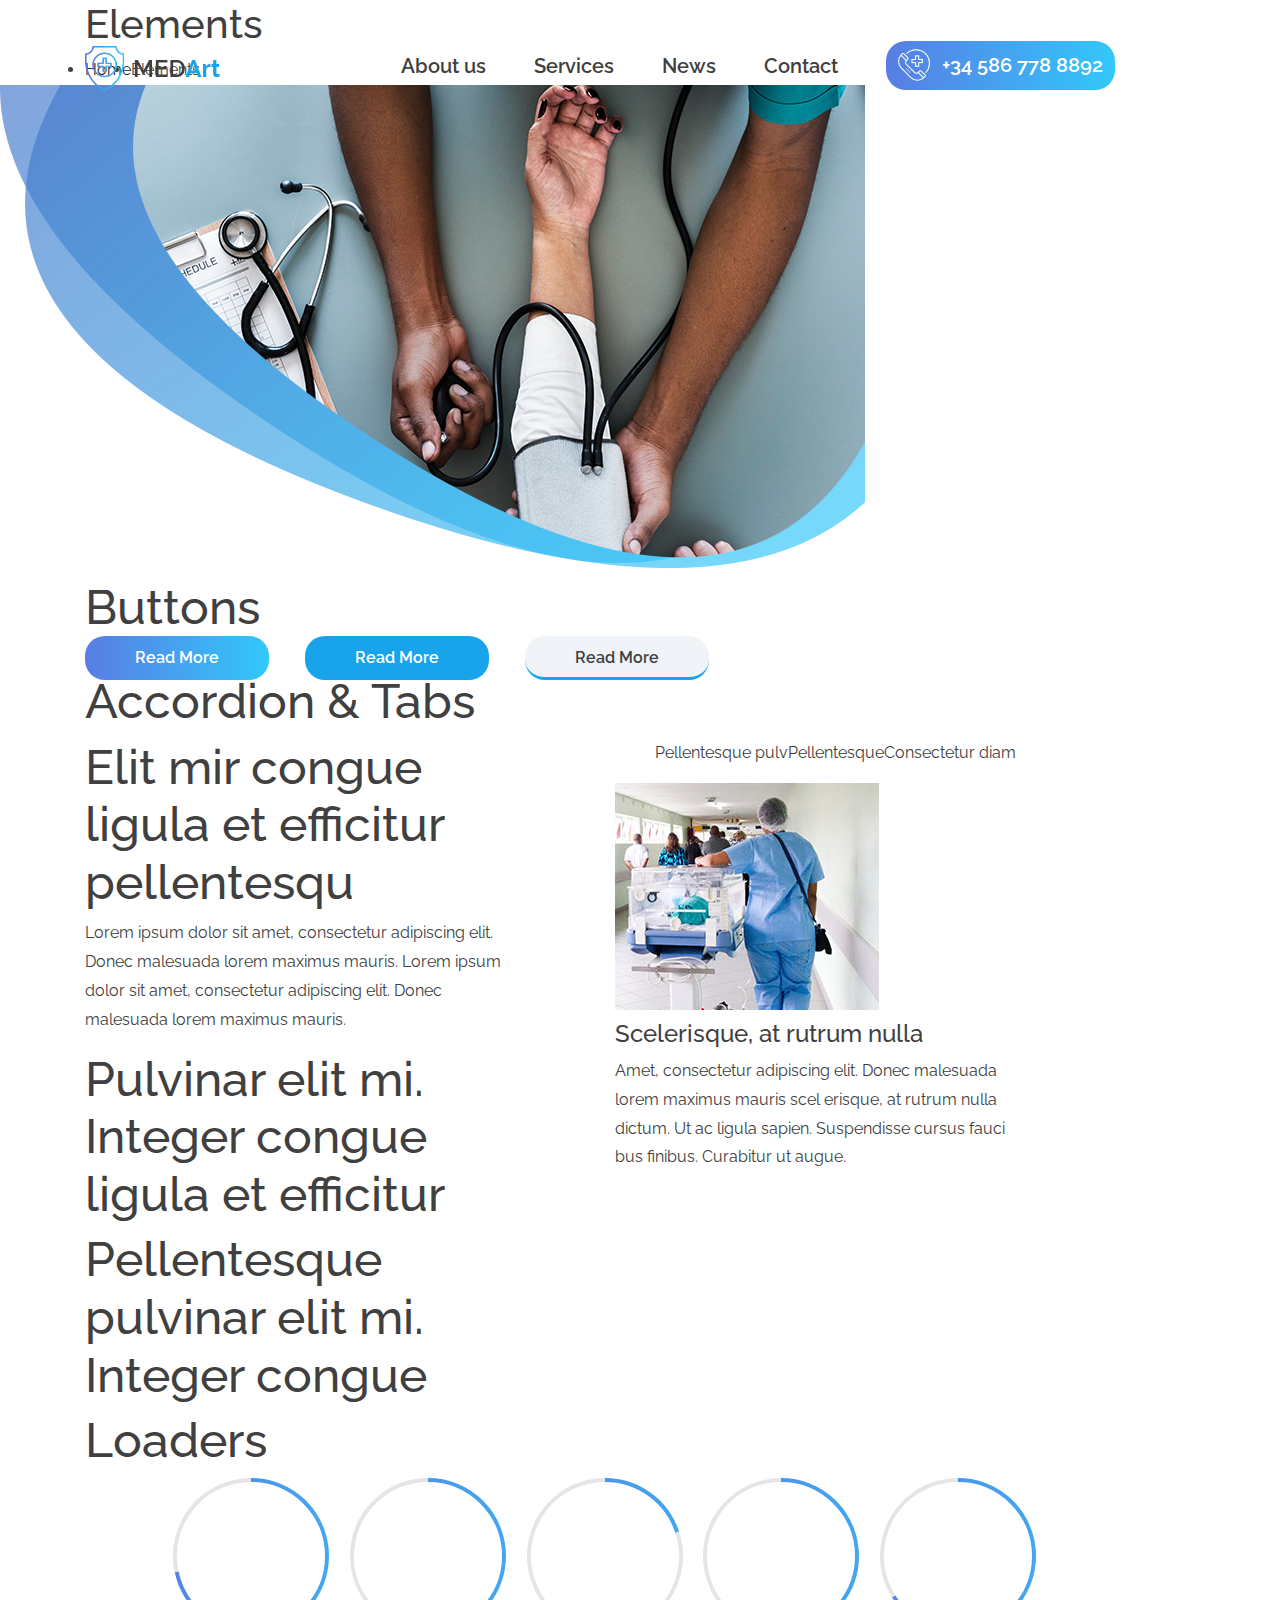
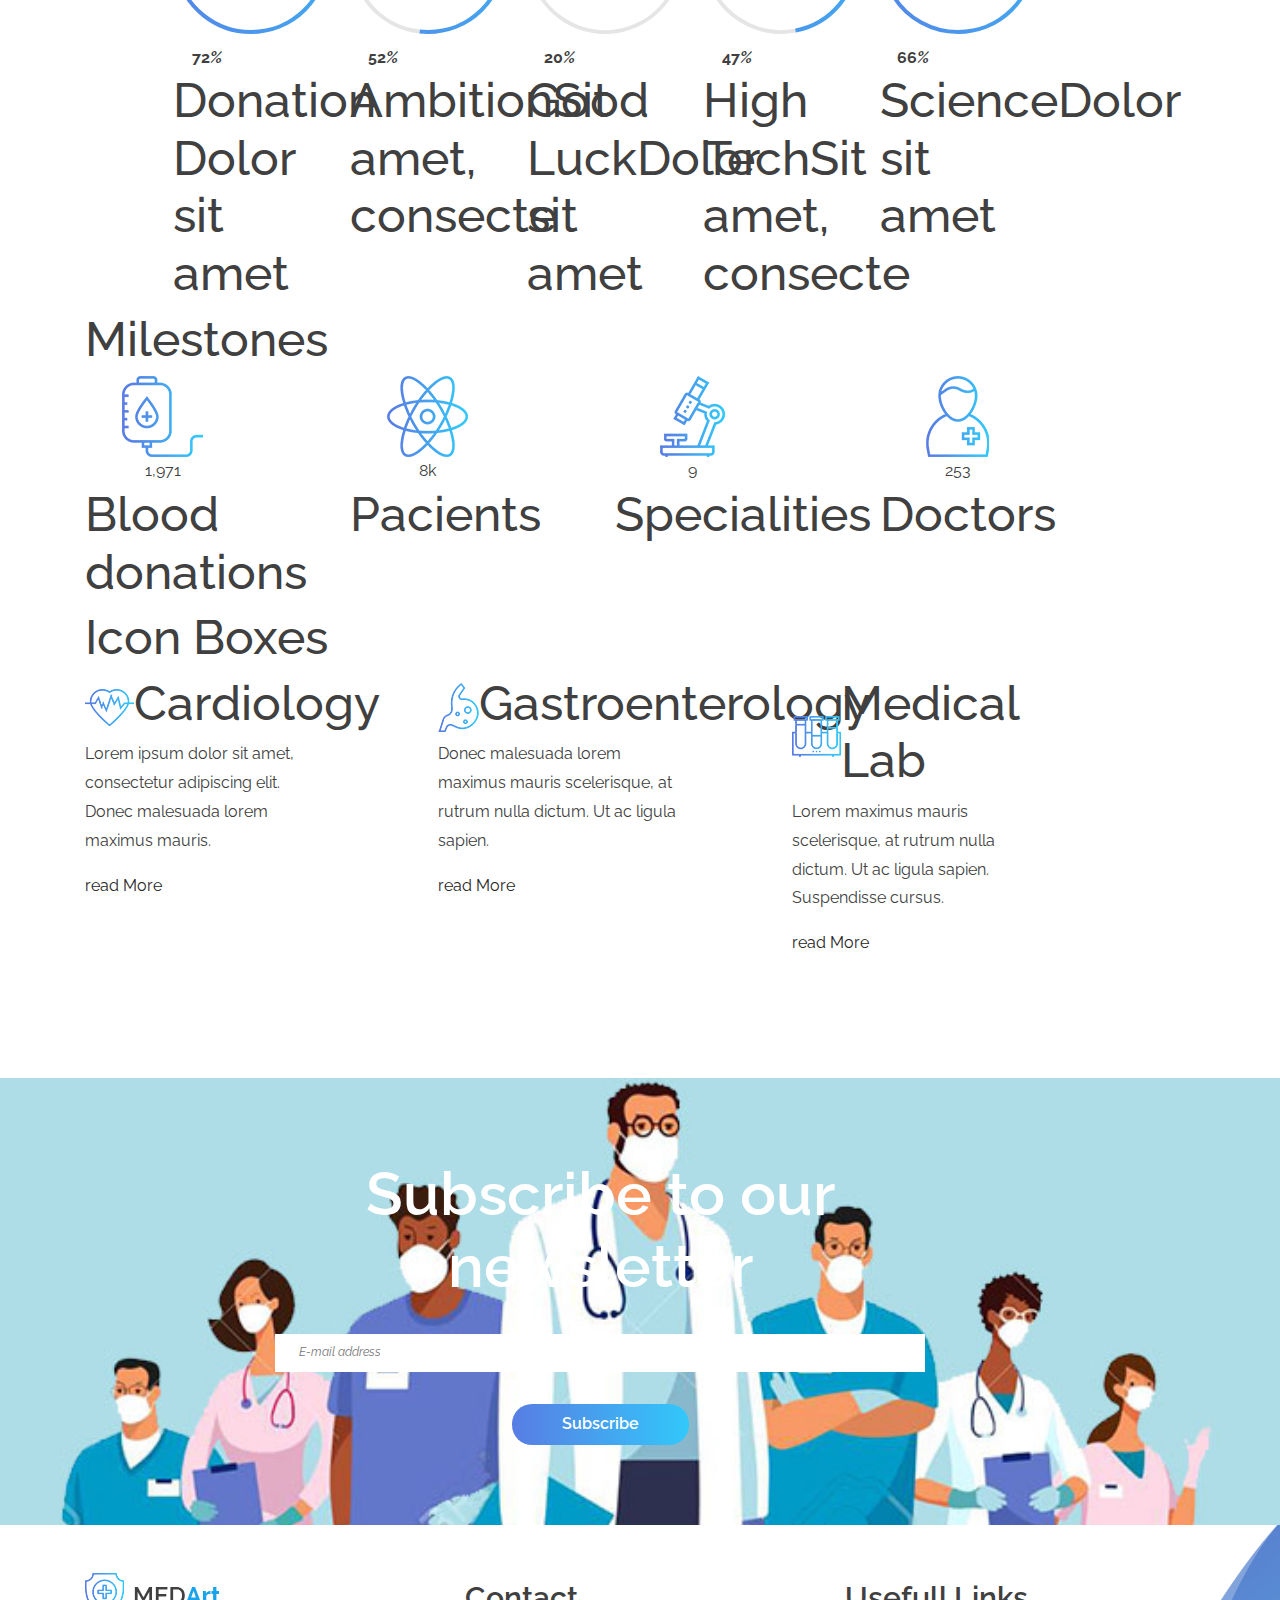
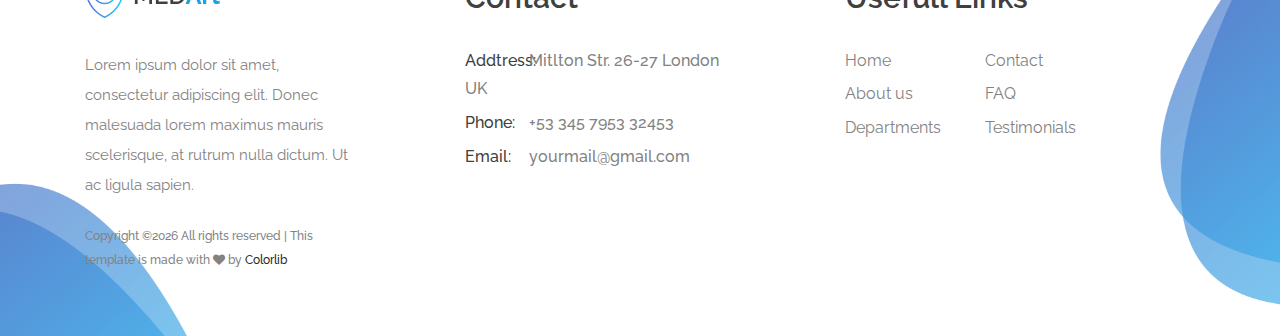
<file: elements.html>
<!DOCTYPE html>
<html lang="en">
<head>
    <title>Hello World</title>

    <!-- Required meta tags -->
    <meta charset="utf-8">
    <meta name="viewport" content="width=device-width, initial-scale=1, shrink-to-fit=no">

    <!-- Bootstrap CSS -->
    <link rel="stylesheet" href="css/bootstrap.min.css">

    <!-- Swiper CSS -->
    <link rel="stylesheet" href="css/swiper.min.css">

    <link rel="stylesheet" type="text/css" href="https://cdnjs.cloudflare.com/ajax/libs/font-awesome/4.7.0/css/font-awesome.min.css">

    <!-- Styles -->
    <link rel="stylesheet" href="style.css">
</head>
<body class="single-page elements-page">
    <header class="site-header">
    <div class="nav-bar">
        <div class="container">
            <div class="row">
                <div class="col-12 d-flex flex-wrap justify-content-between align-items-center">
                    <div class="site-branding d-flex align-items-center">
                        <a class="d-block" href="index.html" rel="home"><img class="d-block" src="images/logo.png" alt="logo"></a>
                    </div><!-- .site-branding -->

                    <nav class="site-navigation d-flex justify-content-end align-items-center">
                        <ul class="d-flex flex-column flex-lg-row justify-content-lg-end align-items-center">
                            <li class="current-menu-item"><a href="index.html">Home</a></li>
                            <li><a href="about.html">About us</a></li>
                            <li><a href="services.html">Services</a></li>
                            <li><a href="news.html">News</a></li>
                            <li><a href="contact.html">Contact</a></li>

                            <li class="call-btn button gradient-bg mt-3 mt-md-0">
                                <a class="d-flex justify-content-center align-items-center" href="#"><img src="images/emergency-call.png"> +34 586 778 8892</a>
                            </li>
                        </ul>
                    </nav><!-- .site-navigation -->

                    <div class="hamburger-menu d-lg-none">
                        <span></span>
                        <span></span>
                        <span></span>
                        <span></span>
                    </div><!-- .hamburger-menu -->
                </div><!-- .col -->
            </div><!-- .row -->
        </div><!-- .container -->
    </div><!-- .nav-bar -->

    <div class="container">
        <div class="row">
            <div class="col-12">
                <h1>Elements</h1>

                <div class="breadcrumbs">
                    <ul class="d-flex flex-wrap align-items-center p-0 m-0">
                        <li><a href="#">Home</a></li>
                        <li>Elements</li>
                    </ul>
                </div><!-- .breadcrumbs -->
            </div>
        </div>
    </div>

    <img class="header-img" src="images/elements-bg.png" alt="">
</header><!-- .site-header -->

    <div class="container">
        <div class="row elements-wrap">
            <div class="col-12">
                <header class="entry-header elements-heading">
                    <h2 class="entry-title">Buttons</h2>
                </header>

                <div class="entry-content elements-container">
                    <a href="#" class="button gradient-bg">Read More</a>
                    <a href="#" class="button dark">Read More</a>
                    <a href="#" class="button">Read More</a>
                </div>
            </div>
        </div>

        <div class="row elements-wrap">
            <div class="col-12">
                <header class="entry-header elements-heading">
                    <h2 class="entry-title">Accordion & Tabs</h2>
                </header>

                <div class="entry-content elements-container">
                    <div class="row">
                        <div class="col-12 col-md-6">
                            <div class="accordion-wrap type-accordion">
                                <h3 class="entry-title d-flex justify-content-between align-items-center active">Elit mir congue ligula et efficitur pellentesqu<span class="arrow-r"></span></h3>

                                <div class="entry-content">
                                    <p>Lorem ipsum dolor sit amet, consectetur adipiscing elit. Donec malesuada lorem maximus mauris. Lorem ipsum dolor sit amet, consectetur adipiscing elit. Donec malesuada lorem maximus mauris.</p>
                                </div>

                                <h3 class="entry-title d-flex justify-content-between align-items-center">Pulvinar elit mi. Integer congue ligula et efficitur <span class="arrow-r"></span></h3>

                                <div class="entry-content">
                                    <p>Lorem ipsum dolor sit amet, consectetur adipiscing elit. Donec malesuada lorem maximus mauris. Lorem ipsum dolor sit amet, consectetur adipiscing elit. Donec malesuada lorem maximus mauris.</p>
                                </div>

                                <h3 class="entry-title d-flex justify-content-between align-items-center">Pellentesque pulvinar elit mi. Integer congue<span class="arrow-r"></span></h3>

                                <div class="entry-content">
                                    <p>Lorem ipsum dolor sit amet, consectetur adipiscing elit. Donec malesuada lorem maximus mauris. Lorem ipsum dolor sit amet, consectetur adipiscing elit. Donec malesuada lorem maximus mauris.</p>
                                </div>
                            </div>
                        </div>

                        <div class="col-12 col-md-6">
                            <div class="tabs">
                                <ul class="tabs-nav d-flex  flex-wrap">
                                    <li class="tab-nav d-flex justify-content-center align-items-center" data-target="#tab_1">Pellentesque pulv</li>
                                    <li class="tab-nav d-flex justify-content-center align-items-center" data-target="#tab_2"> Pellentesque</li>
                                    <li class="tab-nav d-flex justify-content-center align-items-center" data-target="#tab_3">Consectetur diam</li>
                                </ul>

                                <div class="tabs-container">
                                    <div id="tab_1" class="tab-content">
                                        <img src="images/element-thumb.jpg" alt="">
                                        <h4>Scelerisque, at rutrum nulla</h4>
                                        <p>Amet, consectetur adipiscing elit. Donec malesuada lorem maximus mauris scel erisque, at rutrum nulla dictum. Ut ac ligula sapien. Suspendisse cursus fauci bus finibus. Curabitur ut augue.</p>
                                    </div>

                                    <div id="tab_2" class="tab-content">
                                        <img src="images/element-thumb.jpg" alt="">
                                        <h4>Scelerisque, at rutrum nulla</h4>
                                        <p>Amet, consectetur adipiscing elit. Donec malesuada lorem maximus mauris scel erisque, at rutrum nulla dictum. Ut ac ligula sapien. Suspendisse cursus fauci bus finibus. Curabitur ut augue.</p>
                                    </div>

                                    <div id="tab_3" class="tab-content">
                                        <img src="images/element-thumb.jpg" alt="">
                                        <h4>Scelerisque, at rutrum nulla</h4>
                                        <p>Amet, consectetur adipiscing elit. Donec malesuada lorem maximus mauris scel erisque, at rutrum nulla dictum. Ut ac ligula sapien. Suspendisse cursus fauci bus finibus. Curabitur ut augue.</p>
                                    </div>
                                </div>
                            </div>
                        </div>
                    </div>
                </div>
            </div>
        </div>

        <div class="row elements-wrap">
            <div class="col-12">
                <header class="entry-header elements-heading">
                    <h2 class="entry-title">Loaders</h2>
                </header>

                <div class="entry-content elements-container">
                    <div class="row">
                        <div class="col-12 col-sm-6 col-md-4 offset-lg-1 col-lg-2">
                            <div class="circular-progress-bar">
                                <div class="circle" id="loader_1">
                                    <strong class="d-flex justify-content-center"></strong>
                                </div>

                                <h3 class="entry-title">Donation <span>Dolor sit amet</span></h3>
                            </div>
                        </div>

                        <div class="col-12 col-sm-6 col-md-4 col-lg-2">
                            <div class="circular-progress-bar">
                                <div class="circle" id="loader_2">
                                    <strong class="d-flex justify-content-center"></strong>
                                </div>

                                <h3 class="entry-title">Ambition<span>Sit amet, consecte</span></h3>
                            </div>
                        </div>

                        <div class="col-12 col-sm-6 col-md-4 col-lg-2">
                            <div class="circular-progress-bar">
                                <div class="circle" id="loader_3">
                                    <strong class="d-flex justify-content-center"></strong>
                                </div>

                                <h3 class="entry-title">Good Luck<span>Dolor sit amet</span></h3>
                            </div>
                        </div>

                        <div class="col-12 col-sm-6 col-md-4 col-lg-2">
                            <div class="circular-progress-bar">
                                <div class="circle" id="loader_4">
                                    <strong class="d-flex justify-content-center"></strong>
                                </div>

                                <h3 class="entry-title">High Tech<span>Sit amet, consecte</span></h3>
                            </div>
                        </div>

                        <div class="col-12 col-sm-6 col-md-4 col-lg-2">
                            <div class="circular-progress-bar">
                                <div class="circle" id="loader_5">
                                    <strong class="d-flex justify-content-center"></strong>
                                </div>

                                <h3 class="entry-title">Science<span>Dolor sit amet</span></h3>
                            </div>
                        </div>
                    </div>
                </div>
            </div>
        </div>

        <div class="row elements-wrap">
            <div class="col-12">
                <header class="entry-header elements-heading">
                    <h2 class="entry-title">Milestones</h2>
                </header>

                <div class="milestones">
                    <div class="row flex flex-wrap justify-content-between">
                        <div class="col-12 col-sm-6 col-lg-3 mt-5 mt-lg-0">
                            <div class="counter-box">
                                <div class="d-flex justify-content-center align-items-center">
                                    <img src="images/blood-donation.png" alt="">
                                </div>

                                <div class="d-flex justify-content-center align-items-baseline">
                                    <div class="start-counter" data-to="5632" data-speed="2000"></div>
                                </div>

                                <h3 class="entry-title">Blood donations</h3><!-- entry-title -->
                            </div><!-- counter-box -->
                        </div><!-- .col -->

                        <div class="col-12 col-sm-6 col-lg-3 mt-5 mt-lg-0">
                            <div class="counter-box">
                                <div class="d-flex justify-content-center align-items-center">
                                    <img src="images/pacients.png" alt="">
                                </div>

                                <div class="d-flex justify-content-center align-items-baseline">
                                    <div class="start-counter" data-to="23" data-speed="2000"></div>
                                    <div class="counter-k">k</div>
                                </div>

                                <h3 class="entry-title">Pacients</h3><!-- entry-title -->
                            </div><!-- counter-box -->
                        </div><!-- .col -->

                        <div class="col-12 col-sm-6 col-lg-3 mt-5 mt-lg-0">
                            <div class="counter-box">
                                <div class="d-flex justify-content-center align-items-center">
                                    <img src="images/specialities.png" alt="">
                                </div>

                                <div class="d-flex justify-content-center align-items-baseline">
                                    <div class="start-counter" data-to="25" data-speed="2000"></div>
                                </div>

                                <h3 class="entry-title">Specialities</h3><!-- entry-title -->
                            </div><!-- counter-box -->
                        </div><!-- .col -->

                        <div class="col-12 col-sm-6 col-lg-3 mt-5 mt-lg-0">
                            <div class="counter-box">
                                <div class="d-flex justify-content-center align-items-center">
                                    <img src="images/doctors.png" alt="">
                                </div>

                                <div class="d-flex justify-content-center align-items-baseline">
                                    <div class="start-counter" data-to="723" data-speed="2000"></div>
                                </div>

                                <h3 class="entry-title">Doctors</h3><!-- entry-title -->
                            </div><!-- counter-box -->
                        </div><!-- .col -->
                    </div>
                </div>
            </div>
        </div>

        <div class="row elements-wrap">
            <div class="col-12">
                <header class="entry-header elements-heading">
                    <h2 class="entry-title">Icon Boxes</h2>
                </header>

                <div class="entry-content elements-container">
                    <div class="row align-items-start">
                        <div class="col-12 col-md-6 col-lg-4">
                            <div class="icon-box active">
                                <header class="entry-header d-flex align-items-center">
                                    <img src="images/heart-beat.png" alt="">

                                    <h3 class="entry-title">Cardiology</h3>
                                </header>

                                <div class="entry-content">
                                    <p>Lorem ipsum dolor sit amet, consectetur adipiscing elit. Donec malesuada lorem maximus mauris.</p>
                                </div>

                                <div class="entry-footer">
                                    <a href="#">read More</a>
                                </div>
                            </div>
                        </div>

                        <div class="col-12 col-md-6 col-lg-4 mt-5 mt-lg-0">
                            <div class="icon-box">
                                <header class="entry-header d-flex align-items-center">
                                    <img src="images/stomach.png" alt="">

                                    <h3 class="entry-title">Gastroenterology</h3>
                                </header>

                                <div class="entry-content">
                                    <p>Donec malesuada lorem maximus mauris scelerisque, at rutrum nulla dictum. Ut ac ligula sapien.</p>
                                </div>

                                <div class="entry-footer">
                                    <a href="#">read More</a>
                                </div>
                            </div>
                        </div>

                        <div class="col-12 col-md-6 col-lg-4 mt-5 mt-lg-0">
                            <div class="icon-box">
                                <header class="entry-header d-flex align-items-center">
                                    <img src="images/blood-sample.png" alt="">

                                    <h3 class="entry-title">Medical Lab</h3>
                                </header>

                                <div class="entry-content">
                                    <p>Lorem maximus mauris scelerisque, at rutrum nulla dictum. Ut ac ligula sapien. Suspendisse cursus.</p>
                                </div>

                                <div class="entry-footer">
                                    <a href="#">read More</a>
                                </div>
                            </div>
                        </div>
                    </div>
                </div>
            </div>
        </div>
    </div>

    <div style="margin-top: 120px;"></div>

    <div class="subscribe-banner">
        <div class="container">
            <div class="row">
                <div class="col-12 col-lg-8 offset-lg-2">
                    <h2>Subscribe to our newsletter</h2>

                    <form>
                        <input type="email" placeholder="E-mail address">
                        <input class="button gradient-bg" type="submit" value="Subscribe">
                    </form>
                </div>
            </div>
        </div>
    </div>

    <footer class="site-footer">
        <div class="footer-widgets">
            <div class="container">
                <div class="row">
                    <div class="col-12 col-md-6 col-lg-4">
                        <div class="foot-about">
                            <h2><a href="#"><img src="images/logo.png" alt=""></a></h2>

                            <p>Lorem ipsum dolor sit amet, consectetur adipiscing elit. Donec malesuada lorem maximus mauris scelerisque, at rutrum nulla dictum. Ut ac ligula sapien.</p>

                            <p class="copyright"><!-- Link back to Colorlib can't be removed. Template is licensed under CC BY 3.0. -->
Copyright &copy;<script>document.write(new Date().getFullYear());</script> All rights reserved | This template is made with <i class="fa fa-heart" aria-hidden="true"></i> by <a href="https://colorlib.com" target="_blank">Colorlib</a>
<!-- Link back to Colorlib can't be removed. Template is licensed under CC BY 3.0. --></p>
                        </div><!-- .foot-about -->
                    </div><!-- .col -->

                    <div class="col-12 col-md-6 col-lg-4 mt-5 mt-md-0">
                        <div class="foot-contact">
                            <h2>Contact</h2>

                            <ul class="p-0 m-0">
                                <li><span>Addtress:</span>Mitlton Str. 26-27 London UK</li>
                                <li><span>Phone:</span>+53 345 7953 32453</li>
                                <li><span>Email:</span>yourmail@gmail.com</li>
                            </ul>
                        </div>
                    </div><!-- .col -->

                    <div class="col-12 col-md-6 col-lg-4 mt-5 mt-md-0">
                        <div class="foot-links">
                            <h2>Usefull Links</h2>

                            <ul class="p-0 m-0">
                                <li><a href="#">Home</a></li>
                                <li><a href="#">About us</a></li>
                                <li><a href="#">Departments</a></li>
                                <li><a href="#">Contact</a></li>
                                <li><a href="#">FAQ</a></li>
                                <li><a href="#">Testimonials</a></li>
                            </ul>
                        </div><!-- .foot-links -->
                    </div><!-- .col -->
                </div><!-- .row -->
            </div><!-- .container -->
        </div><!-- .footer-widgets -->
    </footer><!-- .site-footer -->

    <script type='text/javascript' src='js/jquery.js'></script>
    <script type='text/javascript' src='js/jquery.collapsible.min.js'></script>
    <script type='text/javascript' src='js/swiper.min.js'></script>
    <script type='text/javascript' src='js/jquery.countdown.min.js'></script>
    <script type='text/javascript' src='js/circle-progress.min.js'></script>
    <script type='text/javascript' src='js/jquery.countTo.min.js'></script>
    <script type='text/javascript' src='js/jquery.barfiller.js'></script>
    <script type='text/javascript' src='js/custom.js'></script>
</body>
</html>
</file>
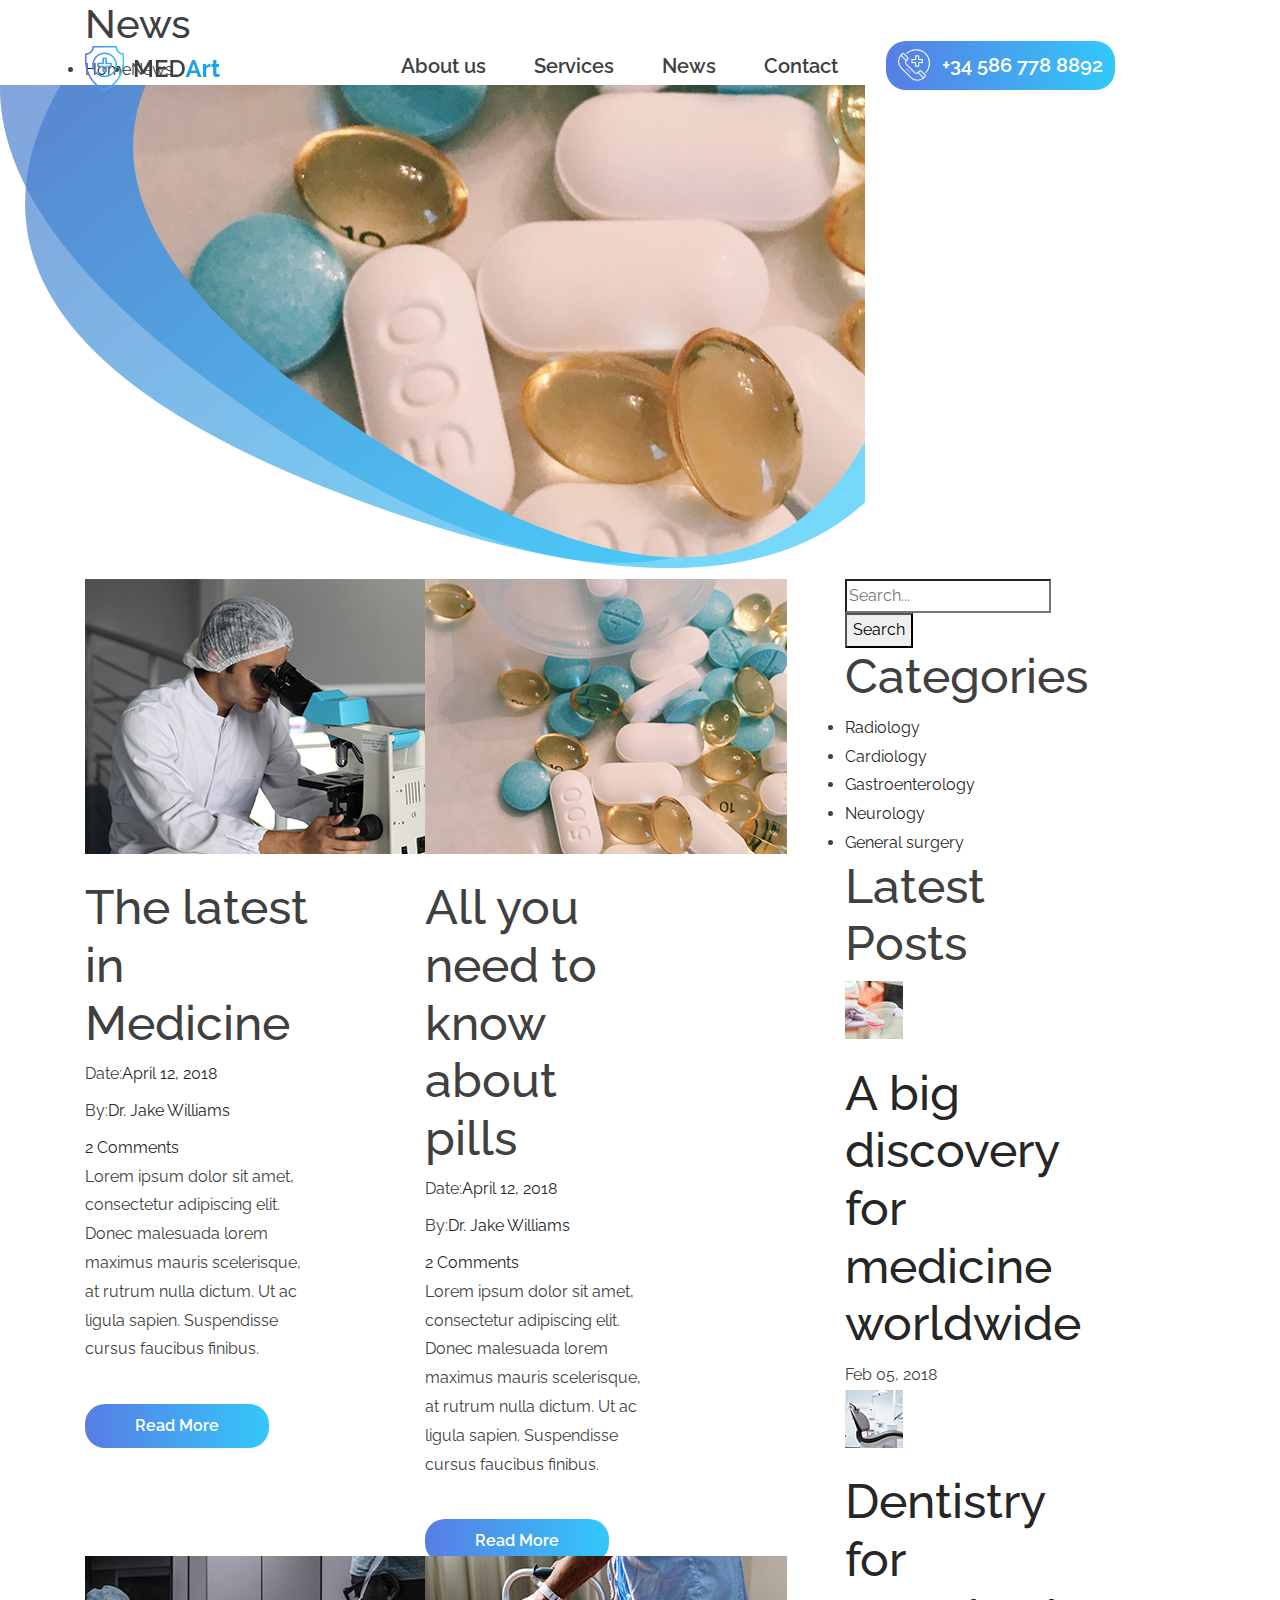
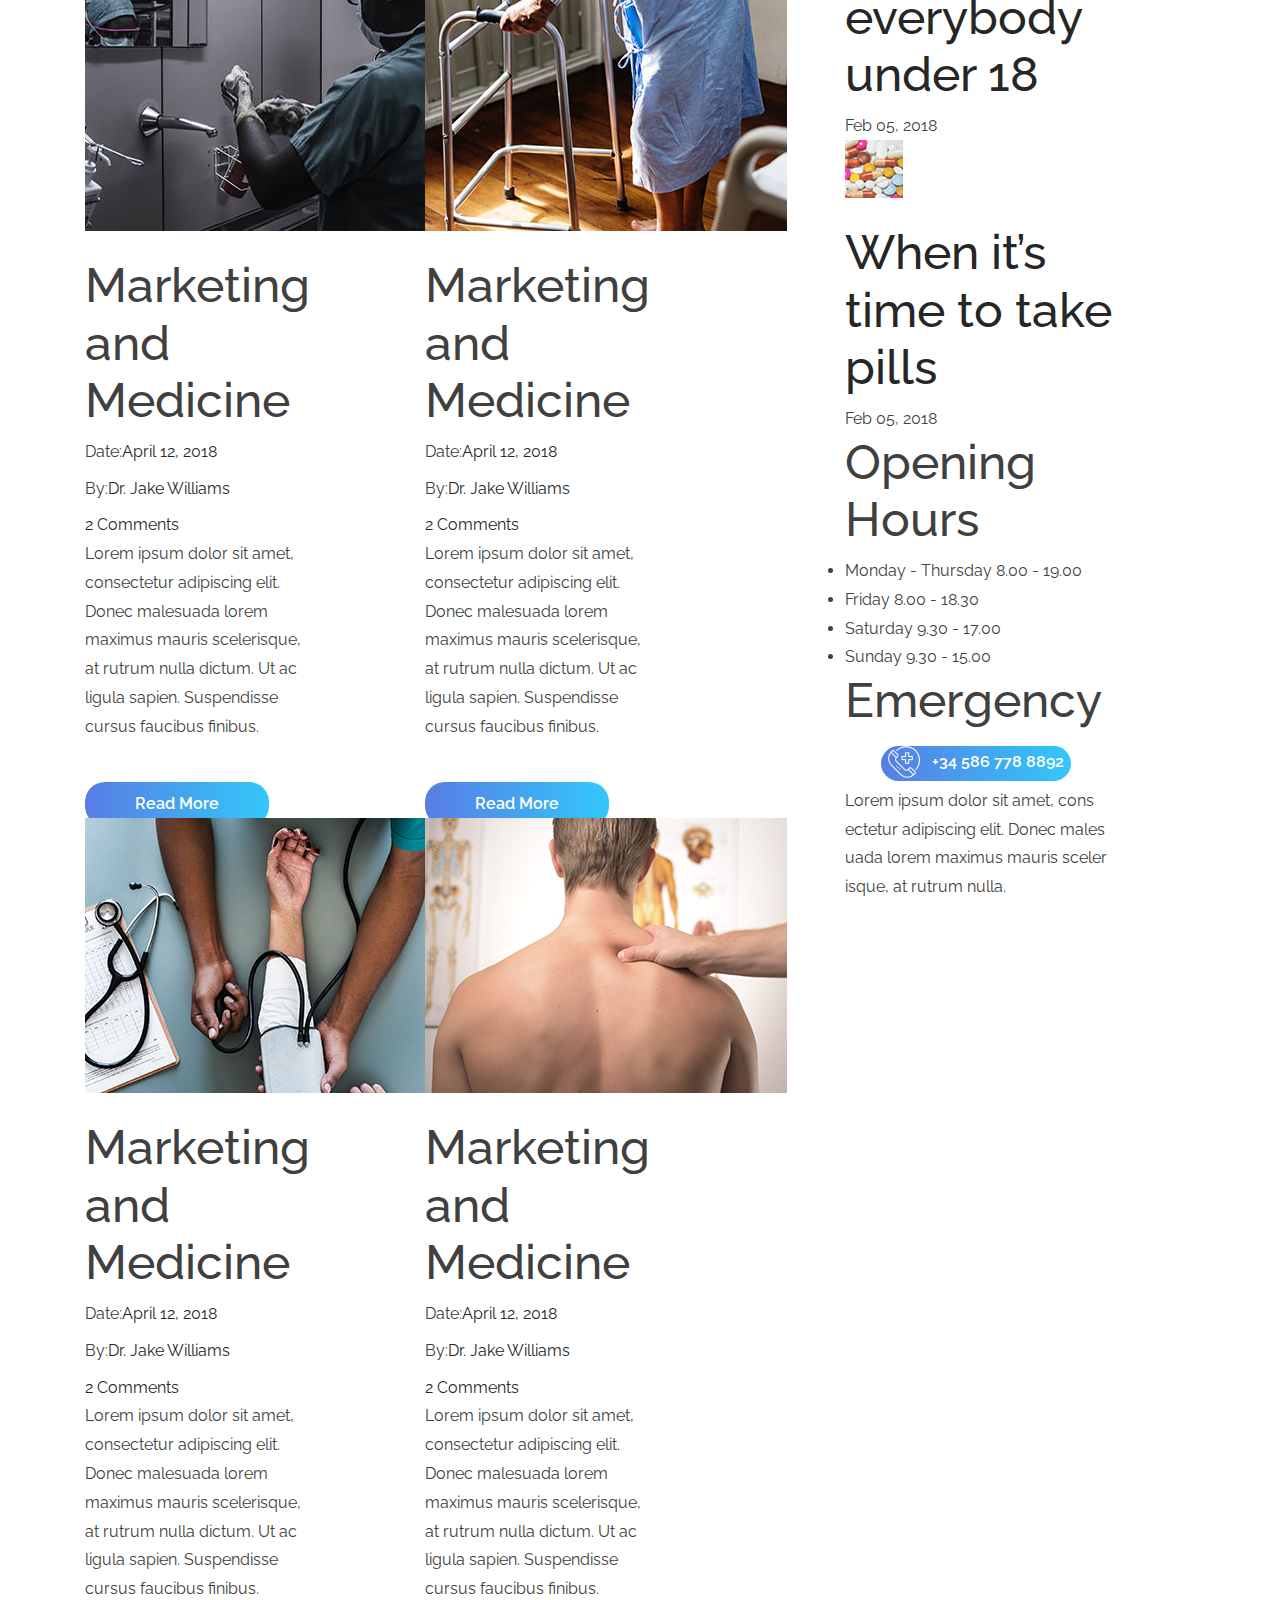
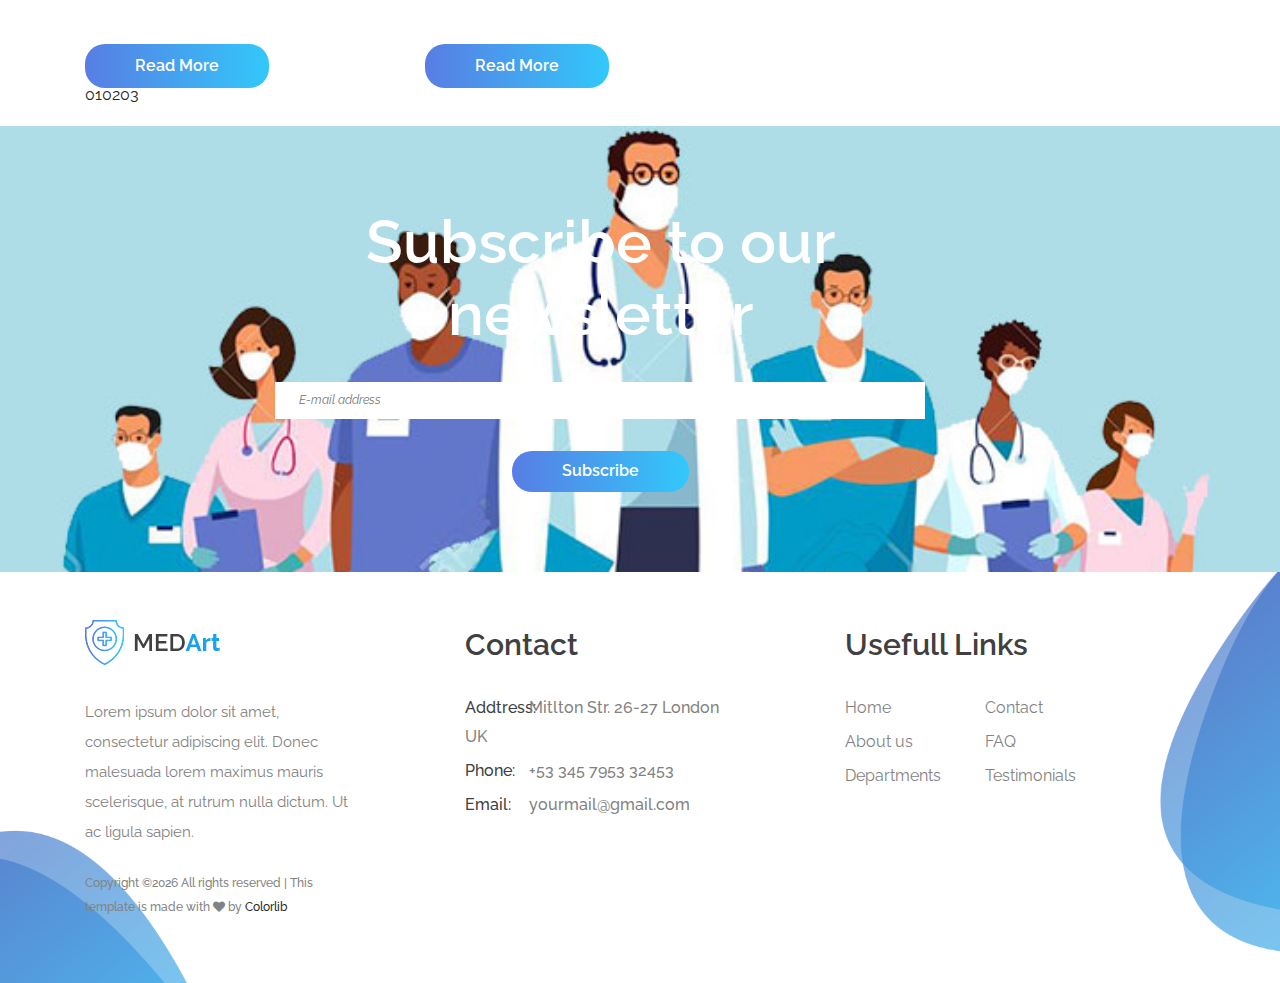
<file: news.html>
<!DOCTYPE html>
<html lang="en">
<head>
    <title>Hello World</title>

    <!-- Required meta tags -->
    <meta charset="utf-8">
    <meta name="viewport" content="width=device-width, initial-scale=1, shrink-to-fit=no">

    <!-- Bootstrap CSS -->
    <link rel="stylesheet" href="css/bootstrap.min.css">

    <!-- Swiper CSS -->
    <link rel="stylesheet" href="css/swiper.min.css">

    <link rel="stylesheet" type="text/css" href="https://cdnjs.cloudflare.com/ajax/libs/font-awesome/4.7.0/css/font-awesome.min.css">

    <!-- Styles -->
    <link rel="stylesheet" href="style.css">
</head>
<body class="single-page blog-page">
    <header class="site-header">
        <div class="nav-bar">
            <div class="container">
                <div class="row">
                    <div class="col-12 d-flex flex-wrap justify-content-between align-items-center">
                        <div class="site-branding d-flex align-items-center">
                            <a class="d-block" href="index.html" rel="home"><img class="d-block" src="images/logo.png" alt="logo"></a>
                        </div><!-- .site-branding -->

                        <nav class="site-navigation d-flex justify-content-end align-items-center">
                            <ul class="d-flex flex-column flex-lg-row justify-content-lg-end align-items-center">
                                <li class="current-menu-item"><a href="index.html">Home</a></li>
                                <li><a href="about.html">About us</a></li>
                                <li><a href="services.html">Services</a></li>
                                <li><a href="news.html">News</a></li>
                                <li><a href="contact.html">Contact</a></li>

                                <li class="call-btn button gradient-bg mt-3 mt-md-0">
                                    <a class="d-flex justify-content-center align-items-center" href="#"><img src="images/emergency-call.png"> +34 586 778 8892</a>
                                </li>
                            </ul>
                        </nav><!-- .site-navigation -->

                        <div class="hamburger-menu d-lg-none">
                            <span></span>
                            <span></span>
                            <span></span>
                            <span></span>
                        </div><!-- .hamburger-menu -->
                    </div><!-- .col -->
                </div><!-- .row -->
            </div><!-- .container -->
        </div><!-- .nav-bar -->

        <div class="container">
            <div class="row">
                <div class="col-12">
                    <h1>News</h1>

                    <div class="breadcrumbs">
                        <ul class="d-flex flex-wrap align-items-center p-0 m-0">
                            <li><a href="#">Home</a></li>
                            <li>News</li>
                        </ul>
                    </div><!-- .breadcrumbs -->
                </div>
            </div>
        </div>

        <img class="header-img" src="images/news-bg.png" alt="">
    </header><!-- .site-header -->

    <div class="container">
        <div class="row">
            <div class="col-12 col-lg-8">
                <div class="the-news">
                    <div class="row">
                        <div class="col-12 col-md-6">
                            <div class="the-news-wrap">
                                <figure class="post-thumbnail">
                                    <a href="#"><img src="images/news-1.png" alt=""></a>
                                </figure>

                                <header class="entry-header">
                                    <h3>The latest in Medicine</h3>

                                    <div class="post-metas d-flex flex-wrap align-items-center">
                                        <div class="posted-date"><label>Date: </label><a href="#">April 12, 2018</a></div>

                                        <div class="posted-by"><label>By: </label><a href="#">Dr. Jake Williams</a></div>

                                        <div class="post-comments"><a href="#">2 Comments</a></div>
                                    </div>
                                </header>

                                <div class="entry-content">
                                    <p>Lorem ipsum dolor sit amet, consectetur adipiscing elit. Donec malesuada lorem maximus mauris scelerisque, at rutrum nulla dictum. Ut ac ligula sapien. Suspendisse cursus faucibus finibus. </p>
                                </div>

                                <footer class="entry-footer mt-5">
                                    <a class="button gradient-bg" href="#">Read More</a>
                                </footer>
                            </div>
                        </div>

                        <div class="col-12 col-md-6">
                            <div class="the-news-wrap">
                                <figure class="post-thumbnail">
                                    <a href="#"><img src="images/news-2.png" alt=""></a>
                                </figure>

                                <header class="entry-header">
                                    <h3>All you need to know about pills</h3>

                                    <div class="post-metas d-flex flex-wrap align-items-center">
                                        <div class="posted-date"><label>Date: </label><a href="#">April 12, 2018</a></div>

                                        <div class="posted-by"><label>By: </label><a href="#">Dr. Jake Williams</a></div>

                                        <div class="post-comments"><a href="#">2 Comments</a></div>
                                    </div>
                                </header>

                                <div class="entry-content">
                                    <p>Lorem ipsum dolor sit amet, consectetur adipiscing elit. Donec malesuada lorem maximus mauris scelerisque, at rutrum nulla dictum. Ut ac ligula sapien. Suspendisse cursus faucibus finibus. </p>
                                </div>

                                <footer class="entry-footer mt-5">
                                    <a class="button gradient-bg" href="#">Read More</a>
                                </footer>
                            </div>
                        </div>

                        <div class="col-12 col-md-6">
                            <div class="the-news-wrap">
                                <figure class="post-thumbnail">
                                    <a href="#"><img src="images/news-6.png" alt=""></a>
                                </figure>

                                <header class="entry-header">
                                    <h3>Marketing and Medicine</h3>

                                    <div class="post-metas d-flex flex-wrap align-items-center">
                                        <div class="posted-date"><label>Date: </label><a href="#">April 12, 2018</a></div>

                                        <div class="posted-by"><label>By: </label><a href="#">Dr. Jake Williams</a></div>

                                        <div class="post-comments"><a href="#">2 Comments</a></div>
                                    </div>
                                </header>

                                <div class="entry-content">
                                    <p>Lorem ipsum dolor sit amet, consectetur adipiscing elit. Donec malesuada lorem maximus mauris scelerisque, at rutrum nulla dictum. Ut ac ligula sapien. Suspendisse cursus faucibus finibus. </p>
                                </div>

                                <footer class="entry-footer mt-5">
                                    <a class="button gradient-bg" href="#">Read More</a>
                                </footer>
                            </div>
                        </div>

                        <div class="col-12 col-md-6">
                            <div class="the-news-wrap">
                                <figure class="post-thumbnail">
                                    <a href="#"><img src="images/news-4.png" alt=""></a>
                                </figure>

                                <header class="entry-header">
                                    <h3>Marketing and Medicine</h3>

                                    <div class="post-metas d-flex flex-wrap align-items-center">
                                        <div class="posted-date"><label>Date: </label><a href="#">April 12, 2018</a></div>

                                        <div class="posted-by"><label>By: </label><a href="#">Dr. Jake Williams</a></div>

                                        <div class="post-comments"><a href="#">2 Comments</a></div>
                                    </div>
                                </header>

                                <div class="entry-content">
                                    <p>Lorem ipsum dolor sit amet, consectetur adipiscing elit. Donec malesuada lorem maximus mauris scelerisque, at rutrum nulla dictum. Ut ac ligula sapien. Suspendisse cursus faucibus finibus. </p>
                                </div>

                                <footer class="entry-footer mt-5">
                                    <a class="button gradient-bg" href="#">Read More</a>
                                </footer>
                            </div>
                        </div>

                        <div class="col-12 col-md-6">
                            <div class="the-news-wrap">
                                <figure class="post-thumbnail">
                                    <a href="#"><img src="images/news-5.png" alt=""></a>
                                </figure>

                                <header class="entry-header">
                                    <h3>Marketing and Medicine</h3>

                                    <div class="post-metas d-flex flex-wrap align-items-center">
                                        <div class="posted-date"><label>Date: </label><a href="#">April 12, 2018</a></div>

                                        <div class="posted-by"><label>By: </label><a href="#">Dr. Jake Williams</a></div>

                                        <div class="post-comments"><a href="#">2 Comments</a></div>
                                    </div>
                                </header>

                                <div class="entry-content">
                                    <p>Lorem ipsum dolor sit amet, consectetur adipiscing elit. Donec malesuada lorem maximus mauris scelerisque, at rutrum nulla dictum. Ut ac ligula sapien. Suspendisse cursus faucibus finibus. </p>
                                </div>

                                <footer class="entry-footer mt-5">
                                    <a class="button gradient-bg" href="#">Read More</a>
                                </footer>
                            </div>
                        </div>

                        <div class="col-12 col-md-6">
                            <div class="the-news-wrap">
                                <figure class="post-thumbnail">
                                    <a href="#"><img src="images/news-3.png" alt=""></a>
                                </figure>

                                <header class="entry-header">
                                    <h3>Marketing and Medicine</h3>

                                    <div class="post-metas d-flex flex-wrap align-items-center">
                                        <div class="posted-date"><label>Date: </label><a href="#">April 12, 2018</a></div>

                                        <div class="posted-by"><label>By: </label><a href="#">Dr. Jake Williams</a></div>

                                        <div class="post-comments"><a href="#">2 Comments</a></div>
                                    </div>
                                </header>

                                <div class="entry-content">
                                    <p>Lorem ipsum dolor sit amet, consectetur adipiscing elit. Donec malesuada lorem maximus mauris scelerisque, at rutrum nulla dictum. Ut ac ligula sapien. Suspendisse cursus faucibus finibus. </p>
                                </div>

                                <footer class="entry-footer mt-5">
                                    <a class="button gradient-bg" href="#">Read More</a>
                                </footer>
                            </div>
                        </div>

                        <div class="col-12">
                            <ul class="pagination d-flex flex-wrap align-items-center p-0">
                                <li class="active"><a href="#">01</a></li>
                                <li><a href="#">02</a></li>
                                <li><a href="#">03</a></li>
                            </ul>
                        </div>
                    </div>
                </div>
            </div>

            <div class="col-12 col-lg-4">
                <div class="sidebar">
                    <div class="search-widget">
                        <form class="flex flex-wrap align-items-center">
                            <input type="search" placeholder="Search...">
                            <button type="submit" class="flex justify-content-center align-items-center">Search</button>
                        </form><!-- .flex -->
                    </div><!-- .search-widget -->

                    <div class="sidebar-cats">
                        <h2 class="widget-title">Categories</h2>

                        <ul class="p-0 m-0">
                            <li><a href="#">Radiology</a></li>
                            <li><a href="#">Cardiology</a></li>
                            <li><a href="#">Gastroenterology</a></li>
                            <li><a href="#">Neurology</a></li>
                            <li><a href="#">General surgery</a></li>
                        </ul>
                    </div>

                    <div class="popular-posts">
                        <h2 class="widget-title">Latest Posts</h2>

                        <ul class="p-0 m-0">
                            <li class="d-flex flex-wrap justify-content-between">
                                <figure><a href="#"><img src="images/p-1.jpg" alt=""></a></figure>

                                <div class="entry-content">
                                    <h3 class="entry-title"><a href="#">A big discovery for medicine worldwide</a></h3>

                                    <div class="posted-date">Feb 05, 2018</div>
                                </div>
                            </li>

                            <li class="d-flex flex-wrap justify-content-between">
                                <figure><a href="#"><img src="images/p-2.jpg" alt=""></a></figure>

                                <div class="entry-content">
                                    <h3 class="entry-title"><a href="#">Dentistry for everybody under 18</a></h3>

                                    <div class="posted-date">Feb 05, 2018</div>
                                </div>
                            </li>

                            <li class="d-flex flex-wrap justify-content-between">
                                <figure><a href="#"><img src="images/p-3.jpg" alt=""></a></figure>

                                <div class="entry-content">
                                    <h3 class="entry-title"><a href="#">When it’s time to take pills</a></h3>

                                    <div class="posted-date">Feb 05, 2018</div>
                                </div>
                            </li>
                        </ul>
                    </div><!-- .cat-links -->

                    <div class="opening-hours">
                        <h2 class="d-flex align-items-center">Opening Hours</h2>

                        <ul class="p-0 m-0">
                            <li>Monday - Thursday <span>8.00 - 19.00</span></li>
                            <li>Friday <span>8.00 - 18.30</span></li>
                            <li>Saturday <span>9.30 - 17.00</span></li>
                            <li>Sunday <span>9.30 - 15.00</span></li>
                        </ul>
                    </div>

                    <div class="emergency-box">
                        <h2 class="d-flex align-items-center">Emergency</h2>

                        <div class="call-btn text-center">
                            <a class="d-flex justify-content-center align-items-center button gradient-bg" href="#"><img src="images/emergency-call.png"> +34 586 778 8892</a>
                        </div>

                        <p>Lorem ipsum dolor sit amet, cons ectetur adipiscing elit. Donec males uada lorem maximus mauris sceler isque, at rutrum nulla.</p>
                    </div>
                </div>
            </div>
        </div>
    </div>

    <div class="subscribe-banner">
        <div class="container">
            <div class="row">
                <div class="col-12 col-lg-8 offset-lg-2">
                    <h2>Subscribe to our newsletter</h2>

                    <form>
                        <input type="email" placeholder="E-mail address">
                        <input class="button gradient-bg" type="submit" value="Subscribe">
                    </form>
                </div>
            </div>
        </div>
    </div>

    <footer class="site-footer">
        <div class="footer-widgets">
            <div class="container">
                <div class="row">
                    <div class="col-12 col-md-6 col-lg-4">
                        <div class="foot-about">
                            <h2><a href="#"><img src="images/logo.png" alt=""></a></h2>

                            <p>Lorem ipsum dolor sit amet, consectetur adipiscing elit. Donec malesuada lorem maximus mauris scelerisque, at rutrum nulla dictum. Ut ac ligula sapien.</p>

                            <p class="copyright"><!-- Link back to Colorlib can't be removed. Template is licensed under CC BY 3.0. -->
Copyright &copy;<script>document.write(new Date().getFullYear());</script> All rights reserved | This template is made with <i class="fa fa-heart" aria-hidden="true"></i> by <a href="https://colorlib.com" target="_blank">Colorlib</a>
<!-- Link back to Colorlib can't be removed. Template is licensed under CC BY 3.0. --></p>
                        </div><!-- .foot-about -->
                    </div><!-- .col -->

                    <div class="col-12 col-md-6 col-lg-4 mt-5 mt-md-0">
                        <div class="foot-contact">
                            <h2>Contact</h2>

                            <ul class="p-0 m-0">
                                <li><span>Addtress:</span>Mitlton Str. 26-27 London UK</li>
                                <li><span>Phone:</span>+53 345 7953 32453</li>
                                <li><span>Email:</span>yourmail@gmail.com</li>
                            </ul>
                        </div>
                    </div><!-- .col -->

                    <div class="col-12 col-md-6 col-lg-4 mt-5 mt-md-0">
                        <div class="foot-links">
                            <h2>Usefull Links</h2>

                            <ul class="p-0 m-0">
                                <li><a href="#">Home</a></li>
                                <li><a href="#">About us</a></li>
                                <li><a href="#">Departments</a></li>
                                <li><a href="#">Contact</a></li>
                                <li><a href="#">FAQ</a></li>
                                <li><a href="#">Testimonials</a></li>
                            </ul>
                        </div><!-- .foot-links -->
                    </div><!-- .col -->
                </div><!-- .row -->
            </div><!-- .container -->
        </div><!-- .footer-widgets -->
    </footer><!-- .site-footer -->

    <script type='text/javascript' src='js/jquery.js'></script>
    <script type='text/javascript' src='js/jquery.collapsible.min.js'></script>
    <script type='text/javascript' src='js/swiper.min.js'></script>
    <script type='text/javascript' src='js/jquery.countdown.min.js'></script>
    <script type='text/javascript' src='js/circle-progress.min.js'></script>
    <script type='text/javascript' src='js/jquery.countTo.min.js'></script>
    <script type='text/javascript' src='js/jquery.barfiller.js'></script>
    <script type='text/javascript' src='js/custom.js'></script>
</body>
</html>
</file>
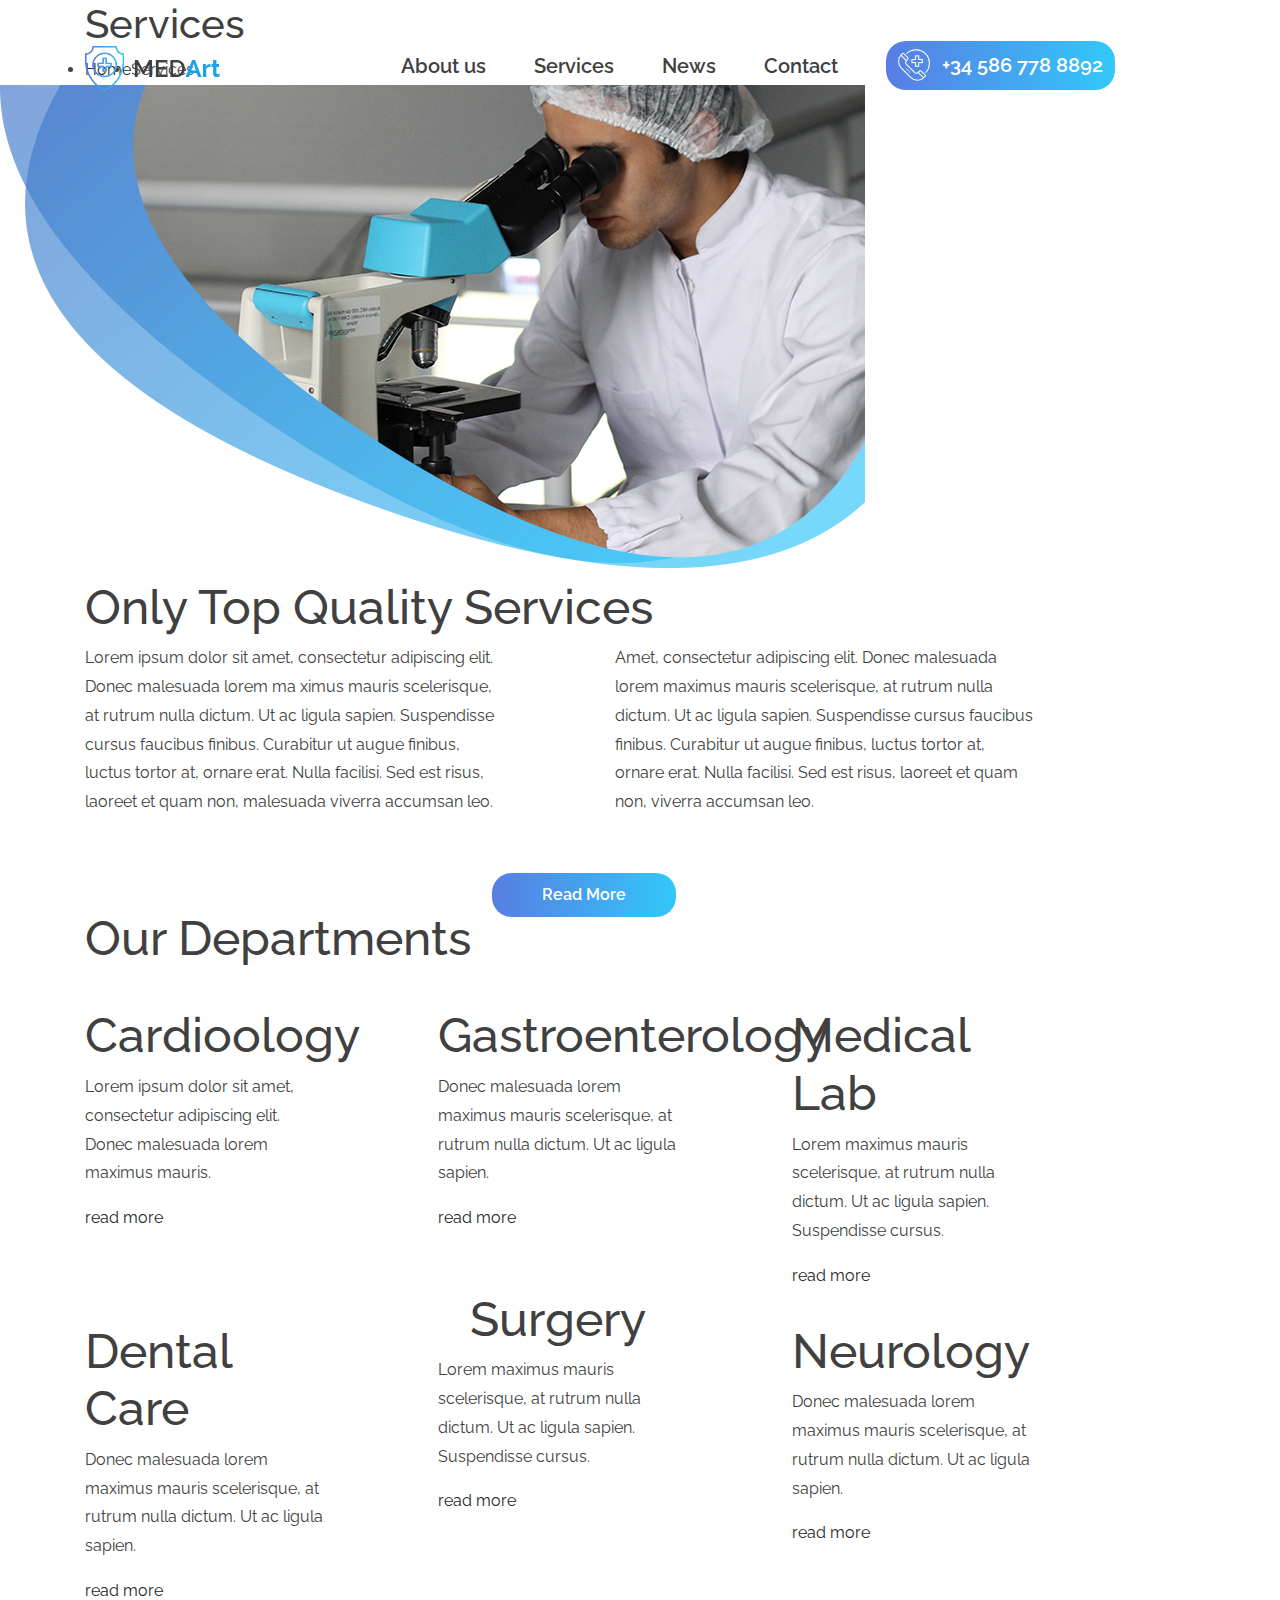
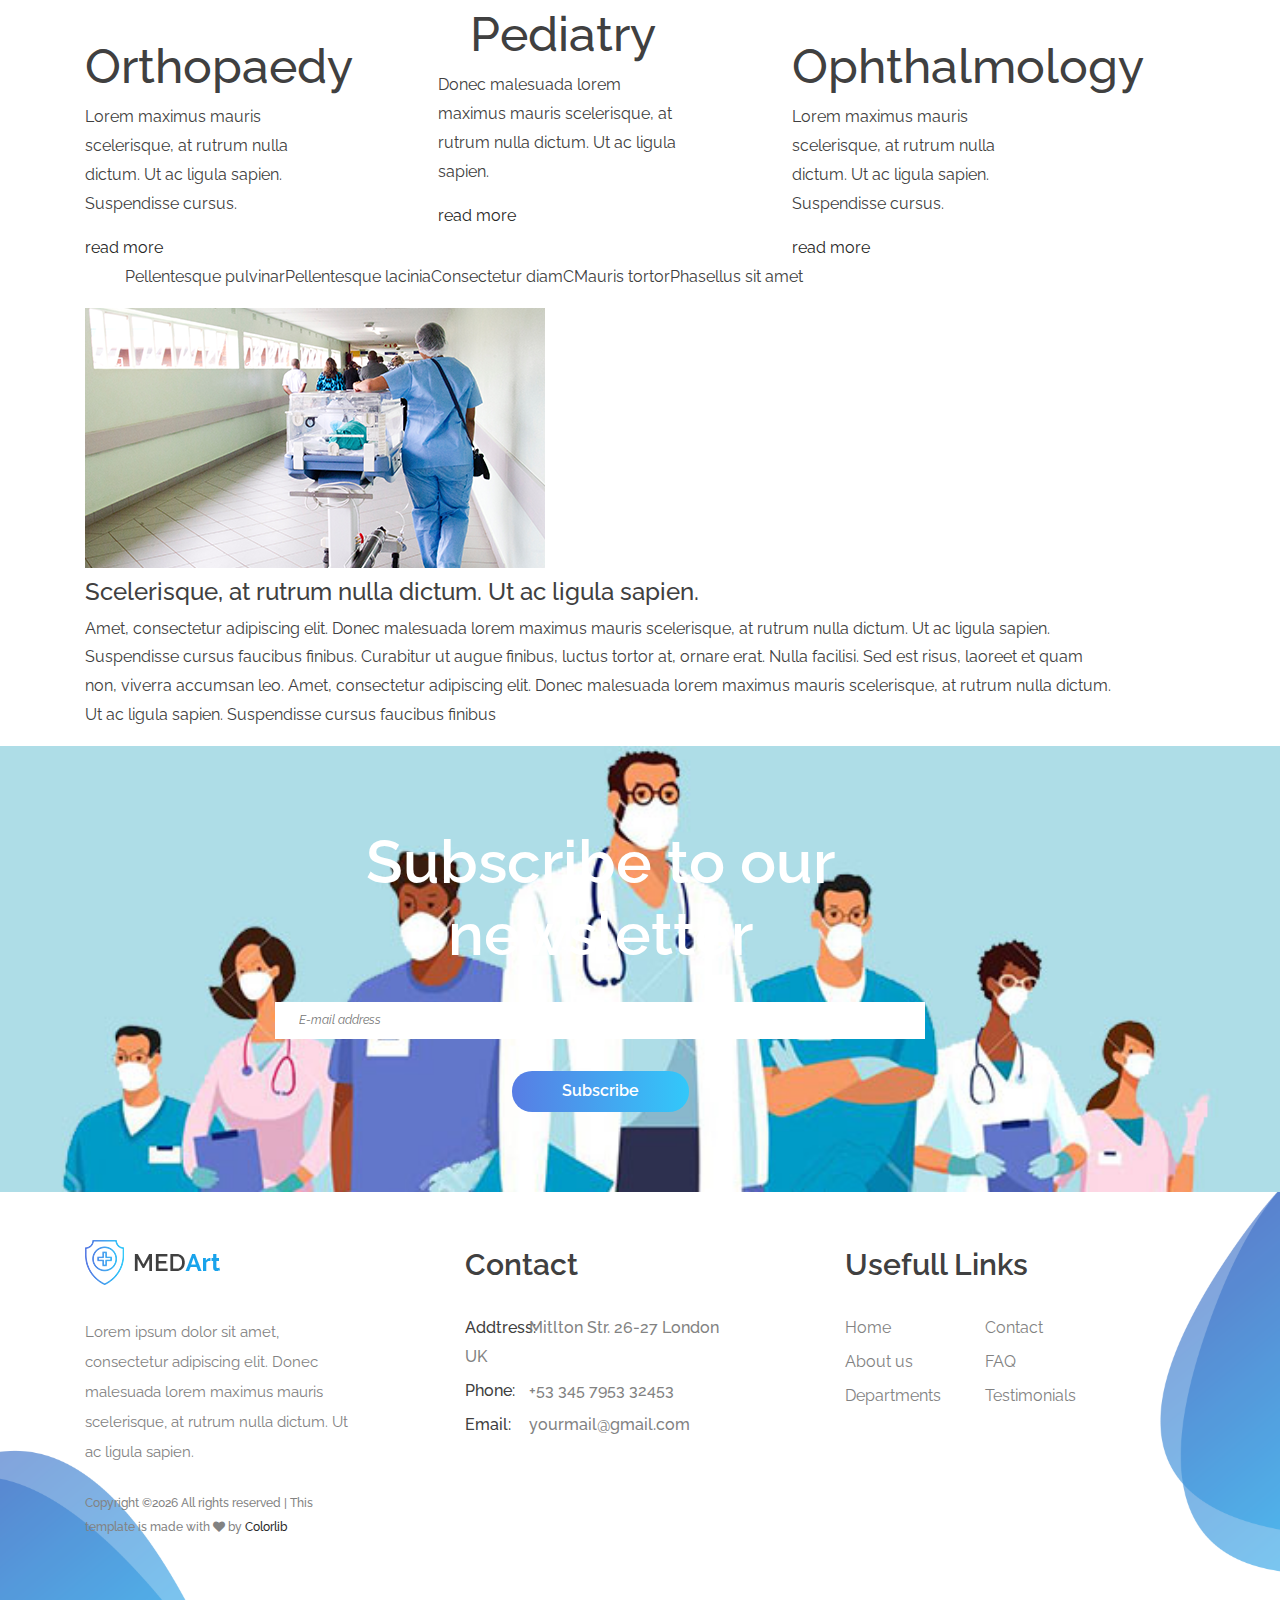
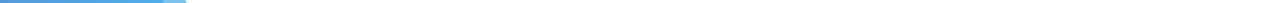
<file: services.html>
<!DOCTYPE html>
<html lang="en">
<head>
    <title>Hello World</title>

    <!-- Required meta tags -->
    <meta charset="utf-8">
    <meta name="viewport" content="width=device-width, initial-scale=1, shrink-to-fit=no">

    <!-- Bootstrap CSS -->
    <link rel="stylesheet" href="css/bootstrap.min.css">

    <link rel="stylesheet" type="text/css" href="https://cdnjs.cloudflare.com/ajax/libs/font-awesome/4.7.0/css/font-awesome.min.css">

    <!-- Swiper CSS -->
    <link rel="stylesheet" href="css/swiper.min.css">

    <!-- Styles -->
    <link rel="stylesheet" href="style.css">
</head>
<body class="single-page">
    <header class="site-header">
        <div class="nav-bar">
            <div class="container">
                <div class="row">
                    <div class="col-12 d-flex flex-wrap justify-content-between align-items-center">
                        <div class="site-branding d-flex align-items-center">
                            <a class="d-block" href="index.html" rel="home"><img class="d-block" src="images/logo.png" alt="logo"></a>
                        </div><!-- .site-branding -->

                        <nav class="site-navigation d-flex justify-content-end align-items-center">
                            <ul class="d-flex flex-column flex-lg-row justify-content-lg-end align-items-center">
                                <li class="current-menu-item"><a href="index.html">Home</a></li>
                                <li><a href="about.html">About us</a></li>
                                <li><a href="services.html">Services</a></li>
                                <li><a href="news.html">News</a></li>
                                <li><a href="contact.html">Contact</a></li>

                                <li class="call-btn button gradient-bg mt-3 mt-md-0">
                                    <a class="d-flex justify-content-center align-items-center" href="#"><img src="images/emergency-call.png"> +34 586 778 8892</a>
                                </li>
                            </ul>
                        </nav><!-- .site-navigation -->

                        <div class="hamburger-menu d-lg-none">
                            <span></span>
                            <span></span>
                            <span></span>
                            <span></span>
                        </div><!-- .hamburger-menu -->
                    </div><!-- .col -->
                </div><!-- .row -->
            </div><!-- .container -->
        </div><!-- .nav-bar -->

        <div class="container">
            <div class="row">
                <div class="col-12">
                    <h1>Services</h1>

                    <div class="breadcrumbs">
                        <ul class="d-flex flex-wrap align-items-center p-0 m-0">
                            <li><a href="#">Home</a></li>
                            <li>Services</li>
                        </ul>
                    </div><!-- .breadcrumbs -->
                </div>
            </div>
        </div>

        <img class="header-img" src="images/service-bg.png" alt="">
    </header><!-- .site-header -->

    <div class="quality-services">
        <div class="container">
            <div class="row">
                <div class="col-12">
                    <h2>Only Top Quality Services</h2>

                    <div class="row">
                        <div class="col-12 col-md-6">
                            <p>Lorem ipsum dolor sit amet, consectetur adipiscing elit. Donec malesuada lorem ma ximus mauris scelerisque, at rutrum nulla dictum. Ut ac ligula sapien. Suspendisse cursus faucibus finibus. Curabitur ut augue finibus, luctus tortor at, ornare erat. Nulla facilisi. Sed est risus, laoreet et quam non, malesuada viverra accumsan leo.</p>
                        </div>

                        <div class="col-12 col-md-6">
                            <p>Amet, consectetur adipiscing elit. Donec malesuada lorem maximus mauris scelerisque, at rutrum nulla dictum. Ut ac ligula sapien. Suspendisse cursus faucibus finibus. Curabitur ut augue finibus, luctus tortor at, ornare erat. Nulla facilisi. Sed est risus, laoreet et quam non, viverra accumsan leo.</p>
                        </div>
                    </div>

                    <div class="w-100 text-center mt-5">
                        <a class="button gradient-bg" href="#">Read More</a>
                    </div>
                </div>
            </div>
        </div>
    </div>

    <div class="container">
        <div class="row">
            <div class="col-12">
                <div class="our-departments-wrap">
                    <h2>Our Departments</h2>

                    <div class="row">
                        <div class="col-12 col-md-6 col-lg-4">
                            <div class="our-departments-cont">
                                <header class="entry-header d-flex flex-wrap align-items-center">
                                    <img src="images/cardiogram.png" alt="">

                                    <h3>Cardioology</h3>
                                </header>

                                <div class="entry-content">
                                    <p>Lorem ipsum dolor sit amet, consectetur adipiscing elit. Donec malesuada lorem maximus mauris.</p>
                                </div>

                                <footer class="entry-footer">
                                    <a href="#">read more</a>
                                </footer>
                            </div>
                        </div>

                        <div class="col-12 col-md-6 col-lg-4">
                            <div class="our-departments-cont">
                                <header class="entry-header d-flex flex-wrap align-items-center">
                                    <img src="images/stomach-2.png" alt="">

                                    <h3>Gastroenterology</h3>
                                </header>

                                <div class="entry-content">
                                    <p>Donec malesuada lorem maximus mauris scelerisque, at rutrum nulla dictum. Ut ac ligula sapien.</p>
                                </div>

                                <footer class="entry-footer">
                                    <a href="#">read more</a>
                                </footer>
                            </div>
                        </div>

                        <div class="col-12 col-md-6 col-lg-4">
                            <div class="our-departments-cont">
                                <header class="entry-header d-flex flex-wrap align-items-center">
                                    <img src="images/blood-sample-2.png" alt="">

                                    <h3>Medical Lab</h3>
                                </header>

                                <div class="entry-content">
                                    <p>Lorem maximus mauris scelerisque, at rutrum nulla dictum. Ut ac ligula sapien. Suspendisse cursus.</p>
                                </div>

                                <footer class="entry-footer">
                                    <a href="#">read more</a>
                                </footer>
                            </div>
                        </div>

                        <div class="col-12 col-md-6 col-lg-4">
                            <div class="our-departments-cont">
                                <header class="entry-header d-flex flex-wrap align-items-center">
                                    <img src="images/teeth.png" alt="">

                                    <h3>Dental Care</h3>
                                </header>

                                <div class="entry-content">
                                    <p>Donec malesuada lorem maximus mauris scelerisque, at rutrum nulla dictum. Ut ac ligula sapien.</p>
                                </div>

                                <footer class="entry-footer">
                                    <a href="#">read more</a>
                                </footer>
                            </div>
                        </div>

                        <div class="col-12 col-md-6 col-lg-4">
                            <div class="our-departments-cont">
                                <header class="entry-header d-flex flex-wrap align-items-center">
                                    <img src="images/stretcher.png" alt="">

                                    <h3>Surgery</h3>
                                </header>

                                <div class="entry-content">
                                    <p>Lorem maximus mauris scelerisque, at rutrum nulla dictum. Ut ac ligula sapien. Suspendisse cursus.</p>
                                </div>

                                <footer class="entry-footer">
                                    <a href="#">read more</a>
                                </footer>
                            </div>
                        </div>

                        <div class="col-12 col-md-6 col-lg-4">
                            <div class="our-departments-cont">
                                <header class="entry-header d-flex flex-wrap align-items-center">
                                    <img src="images/scanner.png" alt="">

                                    <h3>Neurology</h3>
                                </header>

                                <div class="entry-content">
                                    <p>Donec malesuada lorem maximus mauris scelerisque, at rutrum nulla dictum. Ut ac ligula sapien.</p>
                                </div>

                                <footer class="entry-footer">
                                    <a href="#">read more</a>
                                </footer>
                            </div>
                        </div>

                        <div class="col-12 col-md-6 col-lg-4 mb-md-0">
                            <div class="our-departments-cont">
                                <header class="entry-header d-flex flex-wrap align-items-center">
                                    <img src="images/bones.png" alt="">

                                    <h3>Orthopaedy</h3>
                                </header>

                                <div class="entry-content">
                                    <p>Lorem maximus mauris scelerisque, at rutrum nulla dictum. Ut ac ligula sapien. Suspendisse cursus.</p>
                                </div>

                                <footer class="entry-footer">
                                    <a href="#">read more</a>
                                </footer>
                            </div>
                        </div>

                        <div class="col-12 col-md-6 col-lg-4 mb-lg-0">
                            <div class="our-departments-cont">
                                <header class="entry-header d-flex flex-wrap align-items-center">
                                    <img src="images/blood-donation-2.png" alt="">

                                    <h3>Pediatry</h3>
                                </header>

                                <div class="entry-content">
                                    <p>Donec malesuada lorem maximus mauris scelerisque, at rutrum nulla dictum. Ut ac ligula sapien.</p>
                                </div>

                                <footer class="entry-footer">
                                    <a href="#">read more</a>
                                </footer>
                            </div>
                        </div>

                        <div class="col-12 col-md-6 col-lg-4 mb-0">
                            <div class="our-departments-cont">
                                <header class="entry-header d-flex flex-wrap align-items-center">
                                    <img src="images/glasses.png" alt="">

                                    <h3>Ophthalmology</h3>
                                </header>

                                <div class="entry-content">
                                    <p>Lorem maximus mauris scelerisque, at rutrum nulla dictum. Ut ac ligula sapien. Suspendisse cursus.</p>
                                </div>

                                <footer class="entry-footer">
                                    <a href="#">read more</a>
                                </footer>
                            </div>
                        </div>
                    </div>
                </div>
            </div>
        </div>
    </div>

    <div class="container">
        <div class="row">
            <div class="col-12">
                <div class="services-tabs">
                    <div class="tabs">
                        <ul class="tabs-nav d-flex flex-wrap">
                            <li class="tab-nav d-flex justify-content-center align-items-center" data-target="#tab_1">Pellentesque pulvinar</li>
                            <li class="tab-nav d-flex justify-content-center align-items-center" data-target="#tab_2">  Pellentesque lacinia </li>
                            <li class="tab-nav d-flex justify-content-center align-items-center" data-target="#tab_3">Consectetur diam</li>
                            <li class="tab-nav d-flex justify-content-center align-items-center" data-target="#tab_4">CMauris tortor</li>
                            <li class="tab-nav d-flex justify-content-center align-items-center" data-target="#tab_5">Phasellus sit amet</li>
                        </ul>

                        <div class="tabs-container">
                            <div id="tab_1" class="tab-content">
                                <img src="images/service-tab-img.png" alt="">

                                <h4>Scelerisque, at rutrum nulla dictum. Ut ac ligula sapien. </h4>

                                <p>Amet, consectetur adipiscing elit. Donec malesuada lorem maximus mauris scelerisque, at rutrum nulla dictum. Ut ac ligula sapien. Suspendisse cursus faucibus finibus. Curabitur ut augue finibus, luctus tortor at, ornare erat. Nulla facilisi. Sed est risus, laoreet et quam non, viverra accumsan leo. Amet, consectetur adipiscing elit. Donec malesuada lorem maximus mauris scelerisque, at rutrum nulla dictum. Ut ac ligula sapien. Suspendisse cursus faucibus finibus</p>
                            </div>

                            <div id="tab_2" class="tab-content">
                                <img src="images/service-tab-img.png" alt="">

                                <h4>Scelerisque, at rutrum nulla dictum. Ut ac ligula sapien. </h4>

                                <p>Amet, consectetur adipiscing elit. Donec malesuada lorem maximus mauris scelerisque, at rutrum nulla dictum. Ut ac ligula sapien. Suspendisse cursus faucibus finibus. Curabitur ut augue finibus, luctus tortor at, ornare erat. Nulla facilisi. Sed est risus, laoreet et quam non, viverra accumsan leo. Amet, consectetur adipiscing elit. Donec malesuada lorem maximus mauris scelerisque, at rutrum nulla dictum. Ut ac ligula sapien. Suspendisse cursus faucibus finibus</p>
                            </div>

                            <div id="tab_3" class="tab-content">
                                <img src="images/service-tab-img.png" alt="">

                                <h4>Scelerisque, at rutrum nulla dictum. Ut ac ligula sapien. </h4>

                                <p>Amet, consectetur adipiscing elit. Donec malesuada lorem maximus mauris scelerisque, at rutrum nulla dictum. Ut ac ligula sapien. Suspendisse cursus faucibus finibus. Curabitur ut augue finibus, luctus tortor at, ornare erat. Nulla facilisi. Sed est risus, laoreet et quam non, viverra accumsan leo. Amet, consectetur adipiscing elit. Donec malesuada lorem maximus mauris scelerisque, at rutrum nulla dictum. Ut ac ligula sapien. Suspendisse cursus faucibus finibus</p>
                            </div>

                            <div id="tab_4" class="tab-content">
                                <img src="images/service-tab-img.png" alt="">

                                <h4>Scelerisque, at rutrum nulla dictum. Ut ac ligula sapien. </h4>

                                <p>Amet, consectetur adipiscing elit. Donec malesuada lorem maximus mauris scelerisque, at rutrum nulla dictum. Ut ac ligula sapien. Suspendisse cursus faucibus finibus. Curabitur ut augue finibus, luctus tortor at, ornare erat. Nulla facilisi. Sed est risus, laoreet et quam non, viverra accumsan leo. Amet, consectetur adipiscing elit. Donec malesuada lorem maximus mauris scelerisque, at rutrum nulla dictum. Ut ac ligula sapien. Suspendisse cursus faucibus finibus</p>
                            </div>

                            <div id="tab_5" class="tab-content">
                                <img src="images/service-tab-img.png" alt="">

                                <h4>Scelerisque, at rutrum nulla dictum. Ut ac ligula sapien. </h4>

                                <p>Amet, consectetur adipiscing elit. Donec malesuada lorem maximus mauris scelerisque, at rutrum nulla dictum. Ut ac ligula sapien. Suspendisse cursus faucibus finibus. Curabitur ut augue finibus, luctus tortor at, ornare erat. Nulla facilisi. Sed est risus, laoreet et quam non, viverra accumsan leo. Amet, consectetur adipiscing elit. Donec malesuada lorem maximus mauris scelerisque, at rutrum nulla dictum. Ut ac ligula sapien. Suspendisse cursus faucibus finibus</p>
                            </div>

                        </div>
                    </div>
                </div>
            </div>
        </div>
    </div>

    <div class="subscribe-banner">
        <div class="container">
            <div class="row">
                <div class="col-12 col-lg-8 offset-lg-2">
                    <h2>Subscribe to our newsletter</h2>

                    <form>
                        <input type="email" placeholder="E-mail address">
                        <input class="button gradient-bg" type="submit" value="Subscribe">
                    </form>
                </div>
            </div>
        </div>
    </div>

    <footer class="site-footer">
        <div class="footer-widgets">
            <div class="container">
                <div class="row">
                    <div class="col-12 col-md-6 col-lg-4">
                        <div class="foot-about">
                            <h2><a href="#"><img src="images/logo.png" alt=""></a></h2>

                            <p>Lorem ipsum dolor sit amet, consectetur adipiscing elit. Donec malesuada lorem maximus mauris scelerisque, at rutrum nulla dictum. Ut ac ligula sapien.</p>

                            <p class="copyright"><!-- Link back to Colorlib can't be removed. Template is licensed under CC BY 3.0. -->
Copyright &copy;<script>document.write(new Date().getFullYear());</script> All rights reserved | This template is made with <i class="fa fa-heart" aria-hidden="true"></i> by <a href="https://colorlib.com" target="_blank">Colorlib</a>
<!-- Link back to Colorlib can't be removed. Template is licensed under CC BY 3.0. --></p>
                        </div><!-- .foot-about -->
                    </div><!-- .col -->

                    <div class="col-12 col-md-6 col-lg-4 mt-5 mt-md-0">
                        <div class="foot-contact">
                            <h2>Contact</h2>

                            <ul class="p-0 m-0">
                                <li><span>Addtress:</span>Mitlton Str. 26-27 London UK</li>
                                <li><span>Phone:</span>+53 345 7953 32453</li>
                                <li><span>Email:</span>yourmail@gmail.com</li>
                            </ul>
                        </div>
                    </div><!-- .col -->

                    <div class="col-12 col-md-6 col-lg-4 mt-5 mt-md-0">
                        <div class="foot-links">
                            <h2>Usefull Links</h2>

                            <ul class="p-0 m-0">
                                <li><a href="#">Home</a></li>
                                <li><a href="#">About us</a></li>
                                <li><a href="#">Departments</a></li>
                                <li><a href="#">Contact</a></li>
                                <li><a href="#">FAQ</a></li>
                                <li><a href="#">Testimonials</a></li>
                            </ul>
                        </div><!-- .foot-links -->
                    </div><!-- .col -->
                </div><!-- .row -->
            </div><!-- .container -->
        </div><!-- .footer-widgets -->
    </footer><!-- .site-footer -->

    <script type='text/javascript' src='js/jquery.js'></script>
    <script type='text/javascript' src='js/jquery.collapsible.min.js'></script>
    <script type='text/javascript' src='js/swiper.min.js'></script>
    <script type='text/javascript' src='js/jquery.countdown.min.js'></script>
    <script type='text/javascript' src='js/circle-progress.min.js'></script>
    <script type='text/javascript' src='js/jquery.countTo.min.js'></script>
    <script type='text/javascript' src='js/jquery.barfiller.js'></script>
    <script type='text/javascript' src='js/custom.js'></script>
</body>
</html>
</file>
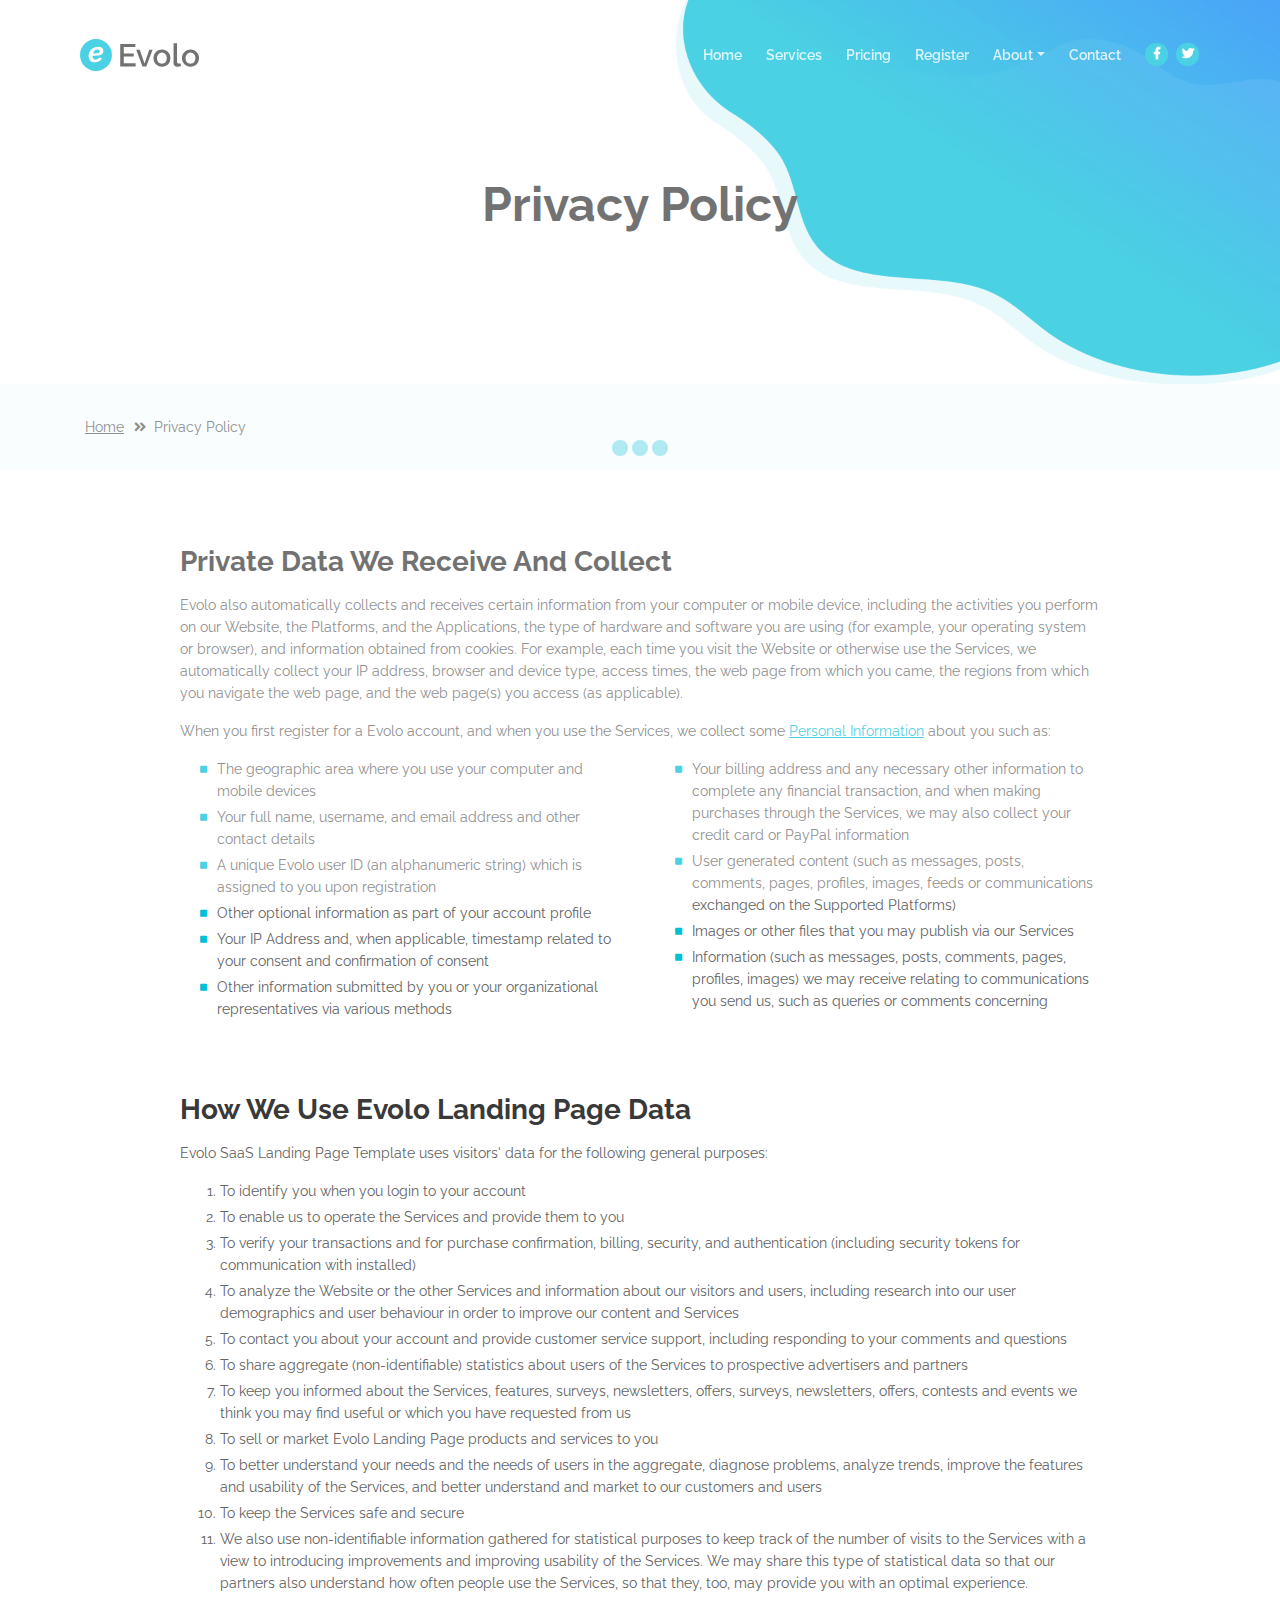
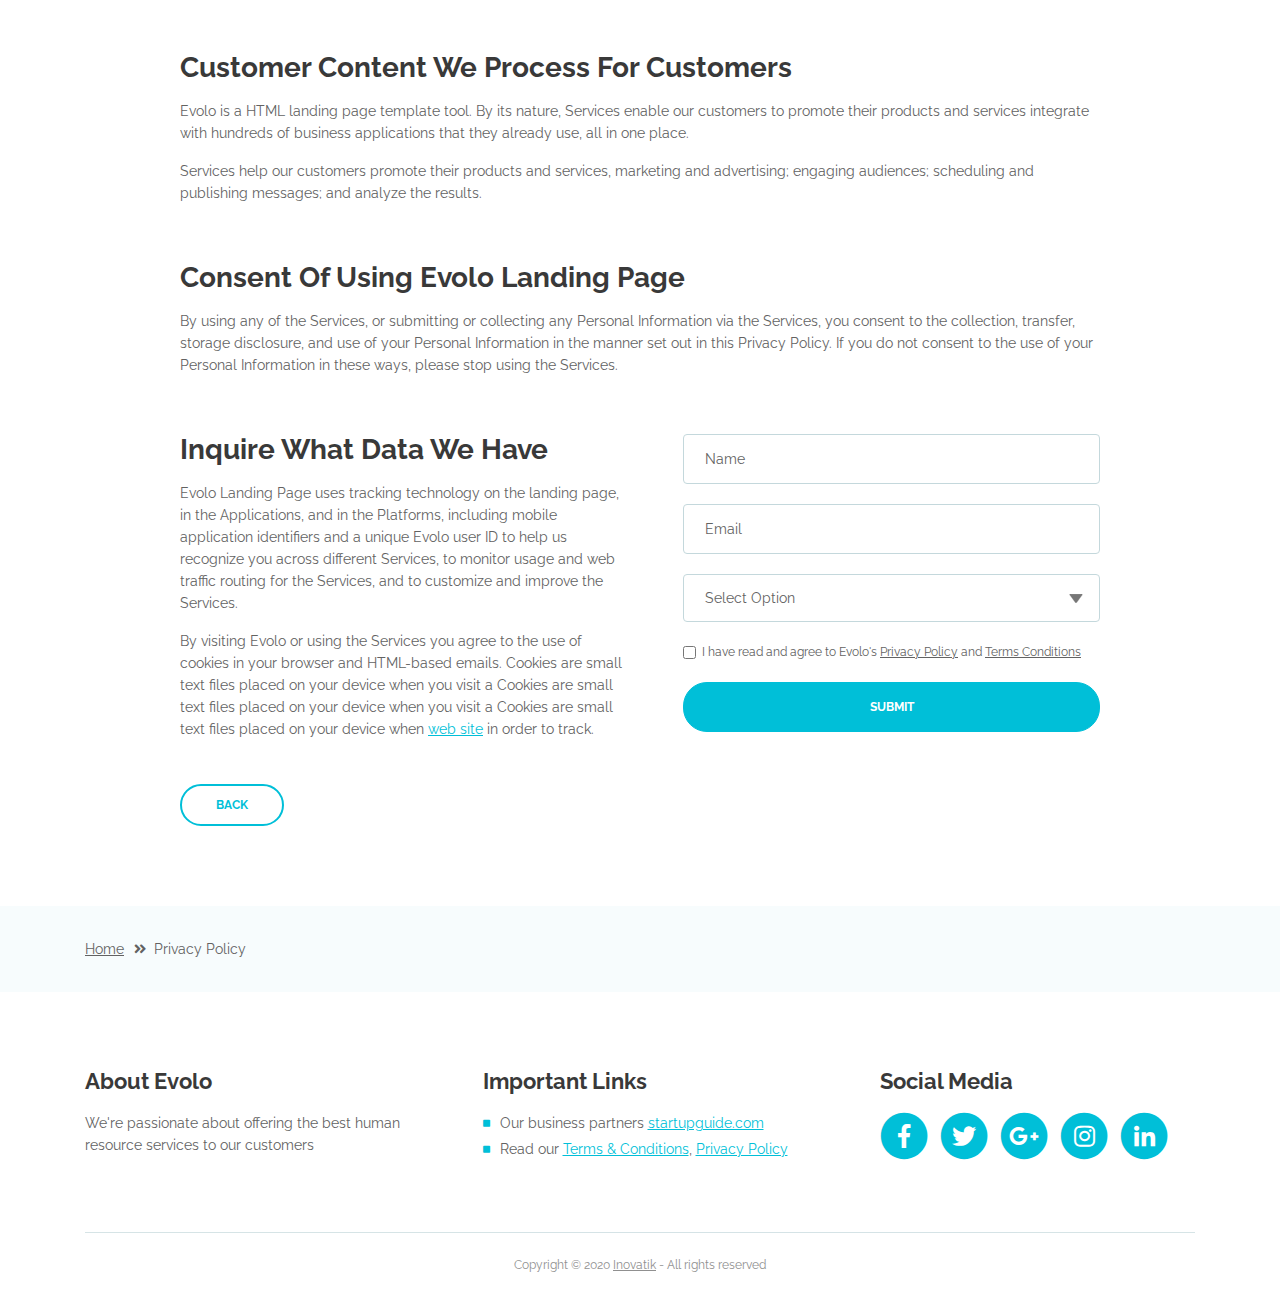
<file: reestrutura/privacy-policy.html>
<!DOCTYPE html>
<html lang="en">
<head>
    <meta charset="utf-8">
    <meta name="viewport" content="width=device-width, initial-scale=1, shrink-to-fit=no">
    
    <!-- SEO Meta Tags -->
    <meta name="description" content="Create a stylish landing page for your business startup and get leads for the offered services with this HTML landing page template.">
    <meta name="author" content="Inovatik">

    <!-- OG Meta Tags to improve the way the post looks when you share the page on LinkedIn, Facebook, Google+ -->
	<meta property="og:site_name" content="" /> <!-- website name -->
	<meta property="og:site" content="" /> <!-- website link -->
	<meta property="og:title" content=""/> <!-- title shown in the actual shared post -->
	<meta property="og:description" content="" /> <!-- description shown in the actual shared post -->
	<meta property="og:image" content="" /> <!-- image link, make sure it's jpg -->
	<meta property="og:url" content="" /> <!-- where do you want your post to link to -->
	<meta property="og:type" content="article" />

    <!-- Website Title -->
    <title>Privacy Policy - Evolo - StartUp HTML Landing Page Template</title>
    
    <!-- Styles -->
    <link href="https://fonts.googleapis.com/css?family=Raleway:400,400i,600,700,700i&amp;subset=latin-ext" rel="stylesheet">
    <link href="css/bootstrap.css" rel="stylesheet">
    <link href="css/fontawesome-all.css" rel="stylesheet">
    <link href="css/swiper.css" rel="stylesheet">
	<link href="css/magnific-popup.css" rel="stylesheet">
    <link href="css/styles.css" rel="stylesheet">
	
	<!-- Favicon  -->
    <link rel="icon" href="images/favicon.png">
</head>
<body data-spy="scroll" data-target=".fixed-top">
    
    <!-- Preloader -->
	<div class="spinner-wrapper">
        <div class="spinner">
            <div class="bounce1"></div>
            <div class="bounce2"></div>
            <div class="bounce3"></div>
        </div>
    </div>
    <!-- end of preloader -->
    

    <!-- Navbar -->
    <nav class="navbar navbar-expand-lg navbar-dark navbar-custom fixed-top">
        <!-- Text Logo - Use this if you don't have a graphic logo -->
        <!-- <a class="navbar-brand logo-text page-scroll" href="index.html">Evolo</a> -->

        <!-- Image Logo -->
        <a class="navbar-brand logo-image" href="index.html"><img src="images/logo.svg" alt="alternative"></a>
        
        <!-- Mobile Menu Toggle Button -->
        <button class="navbar-toggler" type="button" data-toggle="collapse" data-target="#navbarsExampleDefault" aria-controls="navbarsExampleDefault" aria-expanded="false" aria-label="Toggle navigation">
            <span class="navbar-toggler-awesome fas fa-bars"></span>
            <span class="navbar-toggler-awesome fas fa-times"></span>
        </button>
        <!-- end of mobile menu toggle button -->

        <div class="collapse navbar-collapse" id="navbarsExampleDefault">
            <ul class="navbar-nav ml-auto">
                <li class="nav-item">
                    <a class="nav-link page-scroll" href="index.html#header">Home <span class="sr-only">(current)</span></a>
                </li>
                <li class="nav-item">
                    <a class="nav-link page-scroll" href="index.html#services">Services</a>
                </li>
                <li class="nav-item">
                    <a class="nav-link page-scroll" href="index.html#details">Pricing</a>
                </li>
                <li class="nav-item">
                    <a class="nav-link page-scroll" href="index.html#pricing">Register</a>
                </li>

                <!-- Dropdown Menu -->          
                <li class="nav-item dropdown">
                    <a class="nav-link dropdown-toggle page-scroll" href="index.html#about" id="navbarDropdown" role="button" aria-haspopup="true" aria-expanded="false">About</a>
                    <div class="dropdown-menu" aria-labelledby="navbarDropdown">
                        <a class="dropdown-item" href="terms-conditions.html"><span class="item-text">Terms Conditions</span></a>
                        <div class="dropdown-items-divide-hr"></div>
                        <a class="dropdown-item" href="privacy-policy.html"><span class="item-text">Privacy Policy</span></a>
                    </div>
                </li>
                <!-- end of dropdown menu -->

                <li class="nav-item">
                    <a class="nav-link page-scroll" href="index.html#contact">Contact</a>
                </li>
            </ul>
            <span class="nav-item social-icons">
                <span class="fa-stack">
                    <a href="#your-link">
                        <i class="fas fa-circle fa-stack-2x facebook"></i>
                        <i class="fab fa-facebook-f fa-stack-1x"></i>
                    </a>
                </span>
                <span class="fa-stack">
                    <a href="#your-link">
                        <i class="fas fa-circle fa-stack-2x twitter"></i>
                        <i class="fab fa-twitter fa-stack-1x"></i>
                    </a>
                </span>
            </span>
        </div>
    </nav> <!-- end of navbar -->
    <!-- end of navbar -->


    <!-- Header -->
    <header id="header" class="ex-header">
        <div class="container">
            <div class="row">
                <div class="col-md-12">
                    <h1>Privacy Policy</h1>
                </div> <!-- end of col -->
            </div> <!-- end of row -->
        </div> <!-- end of container -->
    </header> <!-- end of ex-header -->
    <!-- end of header -->


    <!-- Breadcrumbs -->
    <div class="ex-basic-1">
        <div class="container">
            <div class="row">
                <div class="col-lg-12">
                    <div class="breadcrumbs">
                        <a href="index.html">Home</a><i class="fa fa-angle-double-right"></i><span>Privacy Policy</span>
                    </div> <!-- end of breadcrumbs -->
                </div> <!-- end of col -->
            </div> <!-- end of row -->
        </div> <!-- end of container -->
    </div> <!-- end of ex-basic-1 -->
    <!-- end of breadcrumbs -->


    <!-- Privacy Content -->
    <div class="ex-basic-2">
        <div class="container">
            <div class="row">
                <div class="col-lg-10 offset-lg-1">
                    <div class="text-container">
                        <h3>Private Data We Receive And Collect</h3>
                        <p>Evolo also automatically collects and receives certain information from your computer or mobile device, including the activities you perform on our Website, the Platforms, and the Applications, the type of hardware and software you are using (for example, your operating system or browser), and information obtained from cookies. For example, each time you visit the Website or otherwise use the Services, we automatically collect your IP address, browser and device type, access times, the web page from which you came, the regions from which you navigate the web page, and the web page(s) you access (as applicable).</p>
                        <p>When you first register for a Evolo account, and when you use the Services, we collect some <a class="turquoise" href="#your-link">Personal Information</a> about you such as:</p>
                        <div class="row">
                            <div class="col-md-6">
                                <ul class="list-unstyled li-space-lg indent">
                                    <li class="media">
                                        <i class="fas fa-square"></i>
                                        <div class="media-body">The geographic area where you use your computer and mobile devices</div>
                                    </li>
                                    <li class="media">
                                        <i class="fas fa-square"></i>
                                        <div class="media-body">Your full name, username, and email address and other contact details</div>
                                    </li>
                                    <li class="media">
                                        <i class="fas fa-square"></i>
                                        <div class="media-body">A unique Evolo user ID (an alphanumeric string) which is assigned to you upon registration</div>
                                    </li>
                                    <li class="media">
                                        <i class="fas fa-square"></i>
                                        <div class="media-body">Other optional information as part of your account profile</div>
                                    </li>
                                    <li class="media">
                                        <i class="fas fa-square"></i>
                                        <div class="media-body">Your IP Address and, when applicable, timestamp related to your consent and confirmation of consent</div>
                                    </li>
                                    <li class="media">
                                        <i class="fas fa-square"></i>
                                        <div class="media-body">Other information submitted by you or your organizational representatives via various methods</div>
                                    </li>
                                </ul>
                            </div> <!-- end of col -->

                            <div class="col-md-6">
                                <ul class="list-unstyled li-space-lg indent">
                                    <li class="media">
                                        <i class="fas fa-square"></i>
                                        <div class="media-body">Your billing address and any necessary other information to complete any financial transaction, and when making purchases through the Services, we may also collect your credit card or PayPal information</div>
                                    </li>
                                    <li class="media">
                                        <i class="fas fa-square"></i>
                                        <div class="media-body">User generated content (such as messages, posts, comments, pages, profiles, images, feeds or communications exchanged on the Supported Platforms)</div>
                                    </li>
                                    <li class="media">
                                        <i class="fas fa-square"></i>
                                        <div class="media-body">Images or other files that you may publish via our Services</div>
                                    </li>
                                    <li class="media">
                                        <i class="fas fa-square"></i>
                                        <div class="media-body">Information (such as messages, posts, comments, pages, profiles, images) we may receive relating to communications you send us, such as queries or comments concerning</div>
                                    </li>
                                </ul>
                            </div> <!-- end of col -->
                        </div> <!-- end of row -->
                    </div> <!-- end of text-container-->
                    
                    <div class="text-container">
                        <h3>How We Use Evolo Landing Page Data</h3>
                        <p>Evolo SaaS Landing Page Template uses visitors' data for the following general purposes:</p>
                        <ol class="li-space-lg">
                            <li>To identify you when you login to your account</li>
                            <li>To enable us to operate the Services and provide them to you</li>
                            <li>To verify your transactions and for purchase confirmation, billing, security, and authentication (including security tokens for communication with installed)</li>
                            <li>To analyze the Website or the other Services and information about our visitors and users, including research into our user demographics and user behaviour in order to improve our content and Services</li>
                            <li>To contact you about your account and provide customer service support, including responding to your comments and questions</li>
                            <li>To share aggregate (non-identifiable) statistics about users of the Services to prospective advertisers and partners</li>
                            <li>To keep you informed about the Services, features, surveys, newsletters, offers, surveys, newsletters, offers, contests and events we think you may find useful or which you have requested from us</li>
                            <li>To sell or market Evolo Landing Page products and services to you</li>
                            <li>To better understand your needs and the needs of users in the aggregate, diagnose problems, analyze trends, improve the features and usability of the Services, and better understand and market to our customers and users</li>
                            <li>To keep the Services safe and secure</li>
                            <li>We also use non-identifiable information gathered for statistical purposes to keep track of the number of visits to the Services with a view to introducing improvements and improving usability of the Services. We may share this type of statistical data so that our partners also understand how often people use the Services, so that they, too, may provide you with an optimal experience.</li>
                        </ol>
                    </div> <!-- end of text-container -->

                    <div class="text-container">
                        <h3>Customer Content We Process For Customers</h3>
                        <p>Evolo is a HTML landing page template tool. By its nature, Services enable our customers to promote their products and services integrate with hundreds of business applications that they already use, all in one place.</p>
                        <p>Services help our customers promote their products and services, marketing and advertising; engaging audiences; scheduling and publishing messages; and analyze the results.</p>
                    </div> <!-- end of text container -->

                    <div class="text-container">
                        <h3>Consent Of Using Evolo Landing Page</h3>
					    <p class="mb-5">By using any of the Services, or submitting or collecting any Personal Information via the Services, you consent to the collection, transfer, storage disclosure, and use of your Personal Information in the manner set out in this Privacy Policy. If you do not consent to the use of your Personal Information in these ways, please stop using the Services.</p>
                    </div> <!-- end of text-container -->
                                       
                    <div class="row">
                        <div class="col-md-6">
                            <div class="text-container last">
                                <h3>Inquire What Data We Have</h3>
                                <p>Evolo Landing Page uses tracking technology on the landing page, in the Applications, and in the Platforms, including mobile application identifiers and a unique Evolo user ID to help us recognize you across different Services, to monitor usage and web traffic routing for the Services, and to customize and improve the Services.</p>
                                <p> By visiting Evolo or using the Services you agree to the use of cookies in your browser and HTML-based emails. Cookies are small text files placed on your device when you visit a Cookies are small text files placed on your device when you visit a Cookies are small text files placed on your device when <a class="turquoise" href="#your-link">web site</a> in order to track.</p>
                            </div> <!-- end of text container -->
                        </div> <!-- end of col-->
                        <div class="col-md-6">

                            <!-- Privacy Form -->
                            <div class="form-container">
                                <form id="privacyForm" data-toggle="validator" data-focus="false">
                                    <div class="form-group">
                                        <input type="text" class="form-control-input" id="pname" required>
                                        <label class="label-control" for="pname">Name</label>
                                        <div class="help-block with-errors"></div>
                                    </div>
                                    <div class="form-group">
                                        <input type="email" class="form-control-input" id="pemail" required>
                                        <label class="label-control" for="pemail">Email</label>
                                        <div class="help-block with-errors"></div>
                                    </div>
                                    <div class="form-group">
                                        <select class="form-control-select" id="pselect" required>
                                            <option class="select-option" value="" disabled selected>Select Option</option>
                                            <option class="select-option" value="Delete data">Delete my data</option>
                                            <option class="select-option" value="Show me data">Show me my data</option>
                                        </select>
                                        <div class="help-block with-errors"></div>
                                    </div>
                                    <div class="form-group checkbox">
                                        <input type="checkbox" id="pterms" value="Agreed-to-Terms" required>I have read and agree to Evolo's <a href="privacy-policy.html">Privacy Policy</a> and <a href="terms-conditions.html">Terms Conditions</a>
                                        <div class="help-block with-errors"></div>
                                    </div>
                                    <div class="form-group">
                                        <button type="submit" class="form-control-submit-button">SUBMIT</button>
                                    </div>
                                    <div class="form-message">
                                        <div id="pmsgSubmit" class="h3 text-center hidden"></div>
                                    </div>
                                </form>
                            </div> <!-- end of form container -->
                            <!-- end of privacy form -->

                        </div> <!-- end of col--> 
                    </div> <!-- end of row -->
                    <a class="btn-outline-reg back" href="index.html">BACK</a>
                </div> <!-- end of col-->
            </div> <!-- end of row -->
        </div> <!-- end of container -->
    </div> <!-- end of ex-basic-2 -->
    <!-- end of privacy content -->


    <!-- Breadcrumbs -->
    <div class="ex-basic-1">
        <div class="container">
            <div class="row">
                <div class="col-lg-12">
                    <div class="breadcrumbs">
                        <a href="index.html">Home</a><i class="fa fa-angle-double-right"></i><span>Privacy Policy</span>
                    </div> <!-- end of breadcrumbs -->
                </div> <!-- end of col -->
            </div> <!-- end of row -->
        </div> <!-- end of container -->
    </div> <!-- end of ex-basic-1 -->
    <!-- end of breadcrumbs -->

    
    <!-- Footer -->
    <div class="footer">
        <div class="container">
            <div class="row">
                <div class="col-md-4">
                    <div class="footer-col">
                        <h4>About Evolo</h4>
                        <p>We're passionate about offering the best human resource services to our customers</p>
                    </div>
                </div> <!-- end of col -->
                <div class="col-md-4">
                    <div class="footer-col middle">
                        <h4>Important Links</h4>
                        <ul class="list-unstyled li-space-lg">
                            <li class="media">
                                <i class="fas fa-square"></i>
                                <div class="media-body">Our business partners <a class="turquoise" href="#your-link">startupguide.com</a></div>
                            </li>
                            <li class="media">
                                <i class="fas fa-square"></i>
                                <div class="media-body">Read our <a class="turquoise" href="terms-conditions.html">Terms & Conditions</a>, <a class="turquoise" href="privacy-policy.html">Privacy Policy</a></div>
                            </li>
                        </ul>
                    </div>
                </div> <!-- end of col -->
                <div class="col-md-4">
                    <div class="footer-col last">
                        <h4>Social Media</h4>
                        <span class="fa-stack fa-lg">
                            <a href="#your-link">
                                <i class="fas fa-circle fa-stack-2x"></i>
                                <i class="fab fa-facebook-f fa-stack-1x"></i>
                            </a>
                        </span>
                        <span class="fa-stack fa-lg">
                            <a href="#your-link">
                                <i class="fas fa-circle fa-stack-2x"></i>
                                <i class="fab fa-twitter fa-stack-1x"></i>
                            </a>
                        </span>
                        <span class="fa-stack fa-lg">
                            <a href="#your-link">
                                <i class="fas fa-circle fa-stack-2x"></i>
                                <i class="fab fa-google-plus-g fa-stack-1x"></i>
                            </a>
                        </span>
                        <span class="fa-stack fa-lg">
                            <a href="#your-link">
                                <i class="fas fa-circle fa-stack-2x"></i>
                                <i class="fab fa-instagram fa-stack-1x"></i>
                            </a>
                        </span>
                        <span class="fa-stack fa-lg">
                            <a href="#your-link">
                                <i class="fas fa-circle fa-stack-2x"></i>
                                <i class="fab fa-linkedin-in fa-stack-1x"></i>
                            </a>
                        </span>
                    </div> 
                </div> <!-- end of col -->
            </div> <!-- end of row -->
        </div> <!-- end of container -->
    </div> <!-- end of footer -->  
    <!-- end of footer -->


    <!-- Copyright -->
    <div class="copyright">
        <div class="container">
            <div class="row">
                <div class="col-lg-12">
                    <p class="p-small">Copyright © 2020 <a href="https://inovatik.com">Inovatik</a> - All rights reserved</p>
                </div> <!-- end of col -->
            </div> <!-- enf of row -->
        </div> <!-- end of container -->
    </div> <!-- end of copyright --> 
    <!-- end of copyright -->

	
    <!-- Scripts -->
    <script src="js/jquery.min.js"></script> <!-- jQuery for Bootstrap's JavaScript plugins -->
    <script src="js/popper.min.js"></script> <!-- Popper tooltip library for Bootstrap -->
    <script src="js/bootstrap.min.js"></script> <!-- Bootstrap framework -->
    <script src="js/jquery.easing.min.js"></script> <!-- jQuery Easing for smooth scrolling between anchors -->
    <script src="js/swiper.min.js"></script> <!-- Swiper for image and text sliders -->
    <script src="js/jquery.magnific-popup.js"></script> <!-- Magnific Popup for lightboxes -->
    <script src="js/validator.min.js"></script> <!-- Validator.js - Bootstrap plugin that validates forms -->
    <script src="js/scripts.js"></script> <!-- Custom scripts -->
    
</body>
</html>
</file>
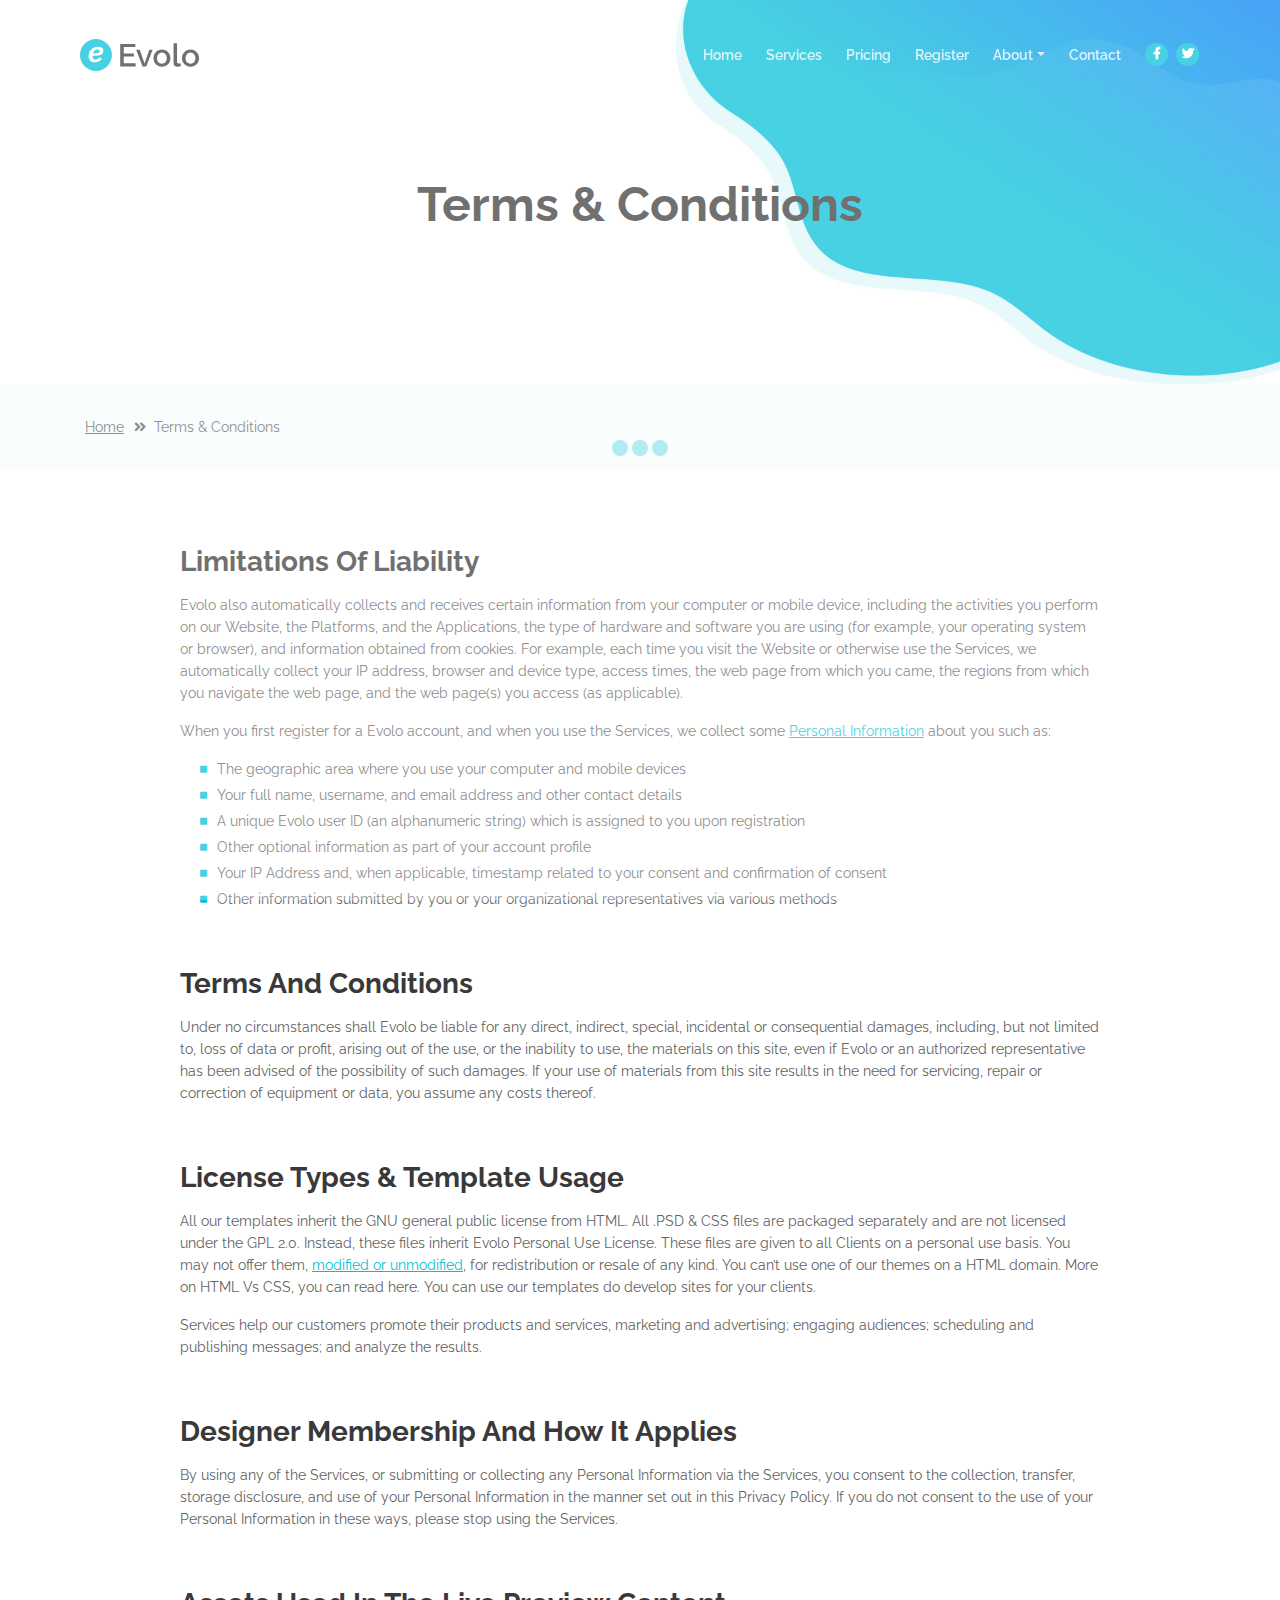
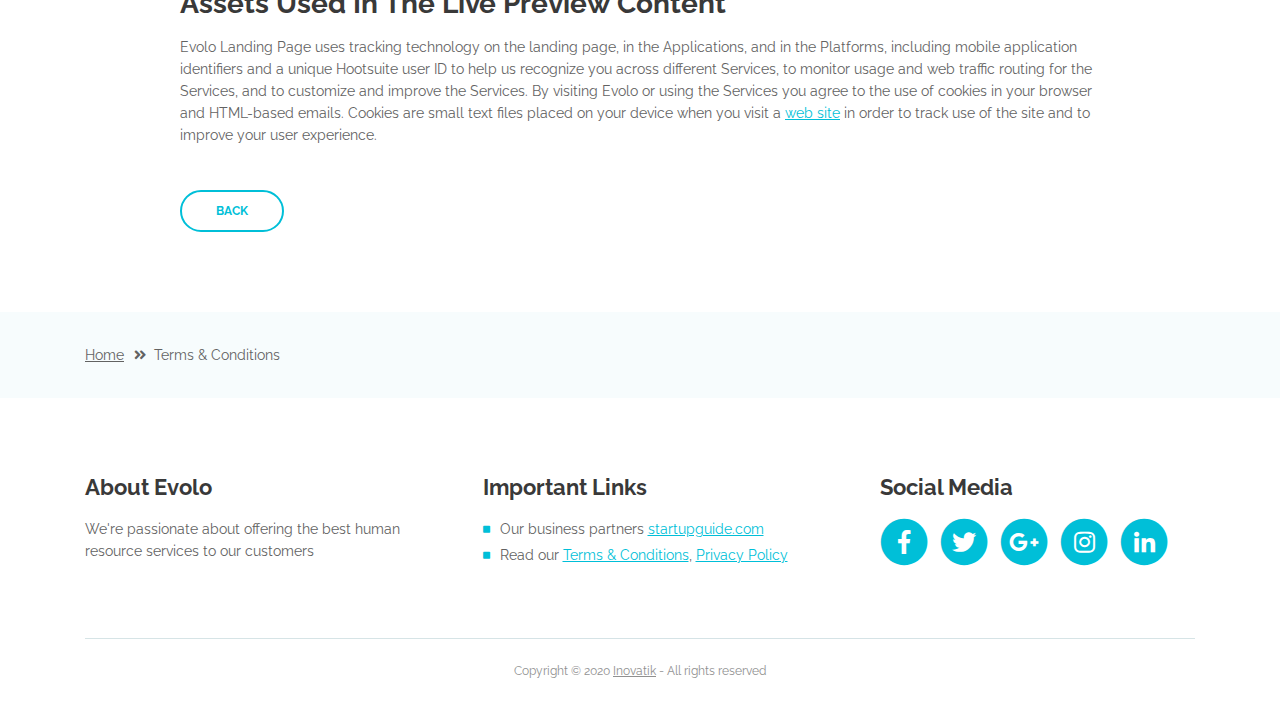
<file: reestrutura/terms-conditions.html>
<!DOCTYPE html>
<html lang="en">
<head>
    <meta charset="utf-8">
    <meta name="viewport" content="width=device-width, initial-scale=1, shrink-to-fit=no">
    
    <!-- SEO Meta Tags -->
    <meta name="description" content="Create a stylish landing page for your business startup and get leads for the offered services with this HTML landing page template.">
    <meta name="author" content="Inovatik">

    <!-- OG Meta Tags to improve the way the post looks when you share the page on LinkedIn, Facebook, Google+ -->
	<meta property="og:site_name" content="" /> <!-- website name -->
	<meta property="og:site" content="" /> <!-- website link -->
	<meta property="og:title" content=""/> <!-- title shown in the actual shared post -->
	<meta property="og:description" content="" /> <!-- description shown in the actual shared post -->
	<meta property="og:image" content="" /> <!-- image link, make sure it's jpg -->
	<meta property="og:url" content="" /> <!-- where do you want your post to link to -->
	<meta property="og:type" content="article" />

    <!-- Website Title -->
    <title>Terms Conditions - Evolo - StartUp HTML Landing Page Template</title>
    
    <!-- Styles -->
    <link href="https://fonts.googleapis.com/css?family=Raleway:400,400i,600,700,700i&amp;subset=latin-ext" rel="stylesheet">
    <link href="css/bootstrap.css" rel="stylesheet">
    <link href="css/fontawesome-all.css" rel="stylesheet">
    <link href="css/swiper.css" rel="stylesheet">
	<link href="css/magnific-popup.css" rel="stylesheet">
	<link href="css/styles.css" rel="stylesheet">
	
	<!-- Favicon  -->
    <link rel="icon" href="images/favicon.png">
</head>
<body data-spy="scroll" data-target=".fixed-top">
    
    <!-- Preloader -->
	<div class="spinner-wrapper">
        <div class="spinner">
            <div class="bounce1"></div>
            <div class="bounce2"></div>
            <div class="bounce3"></div>
        </div>
    </div>
    <!-- end of preloader -->
    

    <!-- Navbar -->
    <nav class="navbar navbar-expand-lg navbar-dark navbar-custom fixed-top">
        <!-- Text Logo - Use this if you don't have a graphic logo -->
        <!-- <a class="navbar-brand logo-text page-scroll" href="index.html">Evolo</a> -->

        <!-- Image Logo -->
        <a class="navbar-brand logo-image" href="index.html"><img src="images/logo.svg" alt="alternative"></a>
        
        <!-- Mobile Menu Toggle Button -->
        <button class="navbar-toggler" type="button" data-toggle="collapse" data-target="#navbarsExampleDefault" aria-controls="navbarsExampleDefault" aria-expanded="false" aria-label="Toggle navigation">
            <span class="navbar-toggler-awesome fas fa-bars"></span>
            <span class="navbar-toggler-awesome fas fa-times"></span>
        </button>
        <!-- end of mobile menu toggle button -->

        <div class="collapse navbar-collapse" id="navbarsExampleDefault">
            <ul class="navbar-nav ml-auto">
                <li class="nav-item">
                    <a class="nav-link page-scroll" href="index.html#header">Home <span class="sr-only">(current)</span></a>
                </li>
                <li class="nav-item">
                    <a class="nav-link page-scroll" href="index.html#services">Services</a>
                </li>
                <li class="nav-item">
                    <a class="nav-link page-scroll" href="index.html#details">Pricing</a>
                </li>
                <li class="nav-item">
                    <a class="nav-link page-scroll" href="index.html#pricing">Register</a>
                </li>

                <!-- Dropdown Menu -->          
                <li class="nav-item dropdown">
                    <a class="nav-link dropdown-toggle page-scroll" href="index.html#about" id="navbarDropdown" role="button" aria-haspopup="true" aria-expanded="false">About</a>
                    <div class="dropdown-menu" aria-labelledby="navbarDropdown">
                        <a class="dropdown-item" href="terms-conditions.html"><span class="item-text">Terms Conditions</span></a>
                        <div class="dropdown-items-divide-hr"></div>
                        <a class="dropdown-item" href="privacy-policy.html"><span class="item-text">Privacy Policy</span></a>
                    </div>
                </li>
                <!-- end of dropdown menu -->

                <li class="nav-item">
                    <a class="nav-link page-scroll" href="index.html#contact">Contact</a>
                </li>
            </ul>
            <span class="nav-item social-icons">
                <span class="fa-stack">
                    <a href="#your-link">
                        <i class="fas fa-circle fa-stack-2x facebook"></i>
                        <i class="fab fa-facebook-f fa-stack-1x"></i>
                    </a>
                </span>
                <span class="fa-stack">
                    <a href="#your-link">
                        <i class="fas fa-circle fa-stack-2x twitter"></i>
                        <i class="fab fa-twitter fa-stack-1x"></i>
                    </a>
                </span>
            </span>
        </div>
    </nav> <!-- end of navbar -->
    <!-- end of navbar -->


    <!-- Header -->
    <header id="header" class="ex-header">
        <div class="container">
            <div class="row">
                <div class="col-lg-12">
                    <h1>Terms & Conditions</h1>
                </div> <!-- end of col -->
            </div> <!-- end of row -->
        </div> <!-- end of container -->
    </header> <!-- end of ex-header -->
    <!-- end of header -->


    <!-- Breadcrumbs -->
    <div class="ex-basic-1">
        <div class="container">
            <div class="row">
                <div class="col-lg-12">
                    <div class="breadcrumbs">
                        <a href="index.html">Home</a><i class="fa fa-angle-double-right"></i><span>Terms & Conditions</span>
                    </div> <!-- end of breadcrumbs -->
                </div> <!-- end of col -->
            </div> <!-- end of row -->
        </div> <!-- end of container -->
    </div> <!-- end of ex-basic-1 -->
    <!-- end of breadcrumbs -->


    <!-- Terms Content -->
    <div class="ex-basic-2">
        <div class="container">
            <div class="row">
                <div class="col-lg-10 offset-lg-1">
                    <div class="text-container">
                        <h3>Limitations Of Liability</h3>
                        <p>Evolo also automatically collects and receives certain information from your computer or mobile device, including the activities you perform on our Website, the Platforms, and the Applications, the type of hardware and software you are using (for example, your operating system or browser), and information obtained from cookies. For example, each time you visit the Website or otherwise use the Services, we automatically collect your IP address, browser and device type, access times, the web page from which you came, the regions from which you navigate the web page, and the web page(s) you access (as applicable).</p>
                        <p>When you first register for a Evolo account, and when you use the Services, we collect some <a class="turquoise" href="#your-link">Personal Information</a> about you such as:</p>
                        <ul class="list-unstyled li-space-lg indent">
                            <li class="media">
                                <i class="fas fa-square"></i>
                                <div class="media-body">The geographic area where you use your computer and mobile devices</div>
                            </li>
                            <li class="media">
                                <i class="fas fa-square"></i>
                                <div class="media-body">Your full name, username, and email address and other contact details</div>
                            </li>
                            <li class="media">
                                <i class="fas fa-square"></i>
                                <div class="media-body">A unique Evolo user ID (an alphanumeric string) which is assigned to you upon registration</div>
                            </li>
                            <li class="media">
                                <i class="fas fa-square"></i>
                                <div class="media-body">Other optional information as part of your account profile</div>
                            </li>
                            <li class="media">
                                <i class="fas fa-square"></i>
                                <div class="media-body">Your IP Address and, when applicable, timestamp related to your consent and confirmation of consent</div>
                            </li>
                            <li class="media">
                                <i class="fas fa-square"></i>
                                <div class="media-body">Other information submitted by you or your organizational representatives via various methods</div>
                            </li>
                        </ul>
                    </div> <!-- end of text-container -->
                    
                    <div class="text-container">
                        <h3>Terms And Conditions</h3>
                        <p>Under no circumstances shall Evolo be liable for any direct, indirect, special, incidental or consequential damages, including, but not limited to, loss of data or profit, arising out of the use, or the inability to use, the materials on this site, even if Evolo or an authorized representative has been advised of the possibility of such damages. If your use of materials from this site results in the need for servicing, repair or correction of equipment or data, you assume any costs thereof.</p>
                    </div> <!-- end of text-container -->

                    <div class="text-container">
                        <h3>License Types & Template Usage</h3>
                        <p>All our templates inherit the GNU general public license from HTML. All .PSD & CSS files are packaged separately and are not licensed under the GPL 2.0. Instead, these files inherit Evolo Personal Use License. These files are given to all Clients on a personal use basis. You may not offer them, <a class="turquoise" href="#your-link">modified or unmodified</a>, for redistribution or resale of any kind. You can’t use one of our themes on a HTML domain. More on HTML Vs CSS, you can read here. You can use our templates do develop sites for your clients.</p>
                        <p>Services help our customers promote their products and services, marketing and advertising; engaging audiences; scheduling and publishing messages; and analyze the results.</p>
                    </div> <!-- end of text-container -->

                    <div class="text-container">
                        <h3>Designer Membership And How It Applies</h3>
                        <p>By using any of the Services, or submitting or collecting any Personal Information via the Services, you consent to the collection, transfer, storage disclosure, and use of your Personal Information in the manner set out in this Privacy Policy. If you do not consent to the use of your Personal Information in these ways, please stop using the Services.</p>
                    </div> <!-- end of text-container -->
                    
                    <div class="text-container last">
                        <h3>Assets Used In The Live Preview Content</h3>
                        <p>Evolo Landing Page uses tracking technology on the landing page, in the Applications, and in the Platforms, including mobile application identifiers and a unique Hootsuite user ID to help us recognize you across different Services, to monitor usage and web traffic routing for the Services, and to customize and improve the Services. By visiting Evolo or using the Services you agree to the use of cookies in your browser and HTML-based emails. Cookies are small text files placed on your device when you visit a <a class="turquoise" href="#your-link">web site</a> in order to track use of the site and to improve your user experience.</p>
                        <a class="btn-outline-reg" href="index.html">BACK</a>
                    </div> <!-- end of text-container -->
                </div>
            </div> <!-- end of row -->
        </div> <!-- end of container -->
    </div> <!-- end of ex-basic -->
    <!-- end of terms content -->

    
    <!-- Breadcrumbs -->
    <div class="ex-basic-1">
        <div class="container">
            <div class="row">
                <div class="col-lg-12">
                    <div class="breadcrumbs">
                        <a href="index.html">Home</a><i class="fa fa-angle-double-right"></i><span>Terms & Conditions</span>
                    </div> <!-- end of breadcrumbs -->
                </div> <!-- end of col -->
            </div> <!-- end of row -->
        </div> <!-- end of container -->
    </div> <!-- end of ex-basic-1 -->
    <!-- end of breadcrumbs -->


    <!-- Footer -->
    <div class="footer">
        <div class="container">
            <div class="row">
                <div class="col-md-4">
                    <div class="footer-col">
                        <h4>About Evolo</h4>
                        <p>We're passionate about offering the best human resource services to our customers</p>
                    </div>
                </div> <!-- end of col -->
                <div class="col-md-4">
                    <div class="footer-col middle">
                        <h4>Important Links</h4>
                        <ul class="list-unstyled li-space-lg">
                            <li class="media">
                                <i class="fas fa-square"></i>
                                <div class="media-body">Our business partners <a class="turquoise" href="#your-link">startupguide.com</a></div>
                            </li>
                            <li class="media">
                                <i class="fas fa-square"></i>
                                <div class="media-body">Read our <a class="turquoise" href="terms-conditions.html">Terms & Conditions</a>, <a class="turquoise" href="privacy-policy.html">Privacy Policy</a></div>
                            </li>
                        </ul>
                    </div>
                </div> <!-- end of col -->
                <div class="col-md-4">
                    <div class="footer-col last">
                        <h4>Social Media</h4>
                        <span class="fa-stack fa-lg">
                            <a href="#your-link">
                                <i class="fas fa-circle fa-stack-2x"></i>
                                <i class="fab fa-facebook-f fa-stack-1x"></i>
                            </a>
                        </span>
                        <span class="fa-stack fa-lg">
                            <a href="#your-link">
                                <i class="fas fa-circle fa-stack-2x"></i>
                                <i class="fab fa-twitter fa-stack-1x"></i>
                            </a>
                        </span>
                        <span class="fa-stack fa-lg">
                            <a href="#your-link">
                                <i class="fas fa-circle fa-stack-2x"></i>
                                <i class="fab fa-google-plus-g fa-stack-1x"></i>
                            </a>
                        </span>
                        <span class="fa-stack fa-lg">
                            <a href="#your-link">
                                <i class="fas fa-circle fa-stack-2x"></i>
                                <i class="fab fa-instagram fa-stack-1x"></i>
                            </a>
                        </span>
                        <span class="fa-stack fa-lg">
                            <a href="#your-link">
                                <i class="fas fa-circle fa-stack-2x"></i>
                                <i class="fab fa-linkedin-in fa-stack-1x"></i>
                            </a>
                        </span>
                    </div> 
                </div> <!-- end of col -->
            </div> <!-- end of row -->
        </div> <!-- end of container -->
    </div> <!-- end of footer -->  
    <!-- end of footer -->


    <!-- Copyright -->
    <div class="copyright">
        <div class="container">
            <div class="row">
                <div class="col-lg-12">
                    <p class="p-small">Copyright © 2020 <a href="https://inovatik.com">Inovatik</a> - All rights reserved</p>
                </div> <!-- end of col -->
            </div> <!-- enf of row -->
        </div> <!-- end of container -->
    </div> <!-- end of copyright --> 
    <!-- end of copyright -->

	
    <!-- Scripts -->
    <script src="js/jquery.min.js"></script> <!-- jQuery for Bootstrap's JavaScript plugins -->
    <script src="js/popper.min.js"></script> <!-- Popper tooltip library for Bootstrap -->
    <script src="js/bootstrap.min.js"></script> <!-- Bootstrap framework -->
    <script src="js/jquery.easing.min.js"></script> <!-- jQuery Easing for smooth scrolling between anchors -->
    <script src="js/swiper.min.js"></script> <!-- Swiper for image and text sliders -->
    <script src="js/jquery.magnific-popup.js"></script> <!-- Magnific Popup for lightboxes -->
    <script src="js/validator.min.js"></script> <!-- Validator.js - Bootstrap plugin that validates forms -->
    <script src="js/scripts.js"></script> <!-- Custom scripts -->
</body>
</html>
</file>
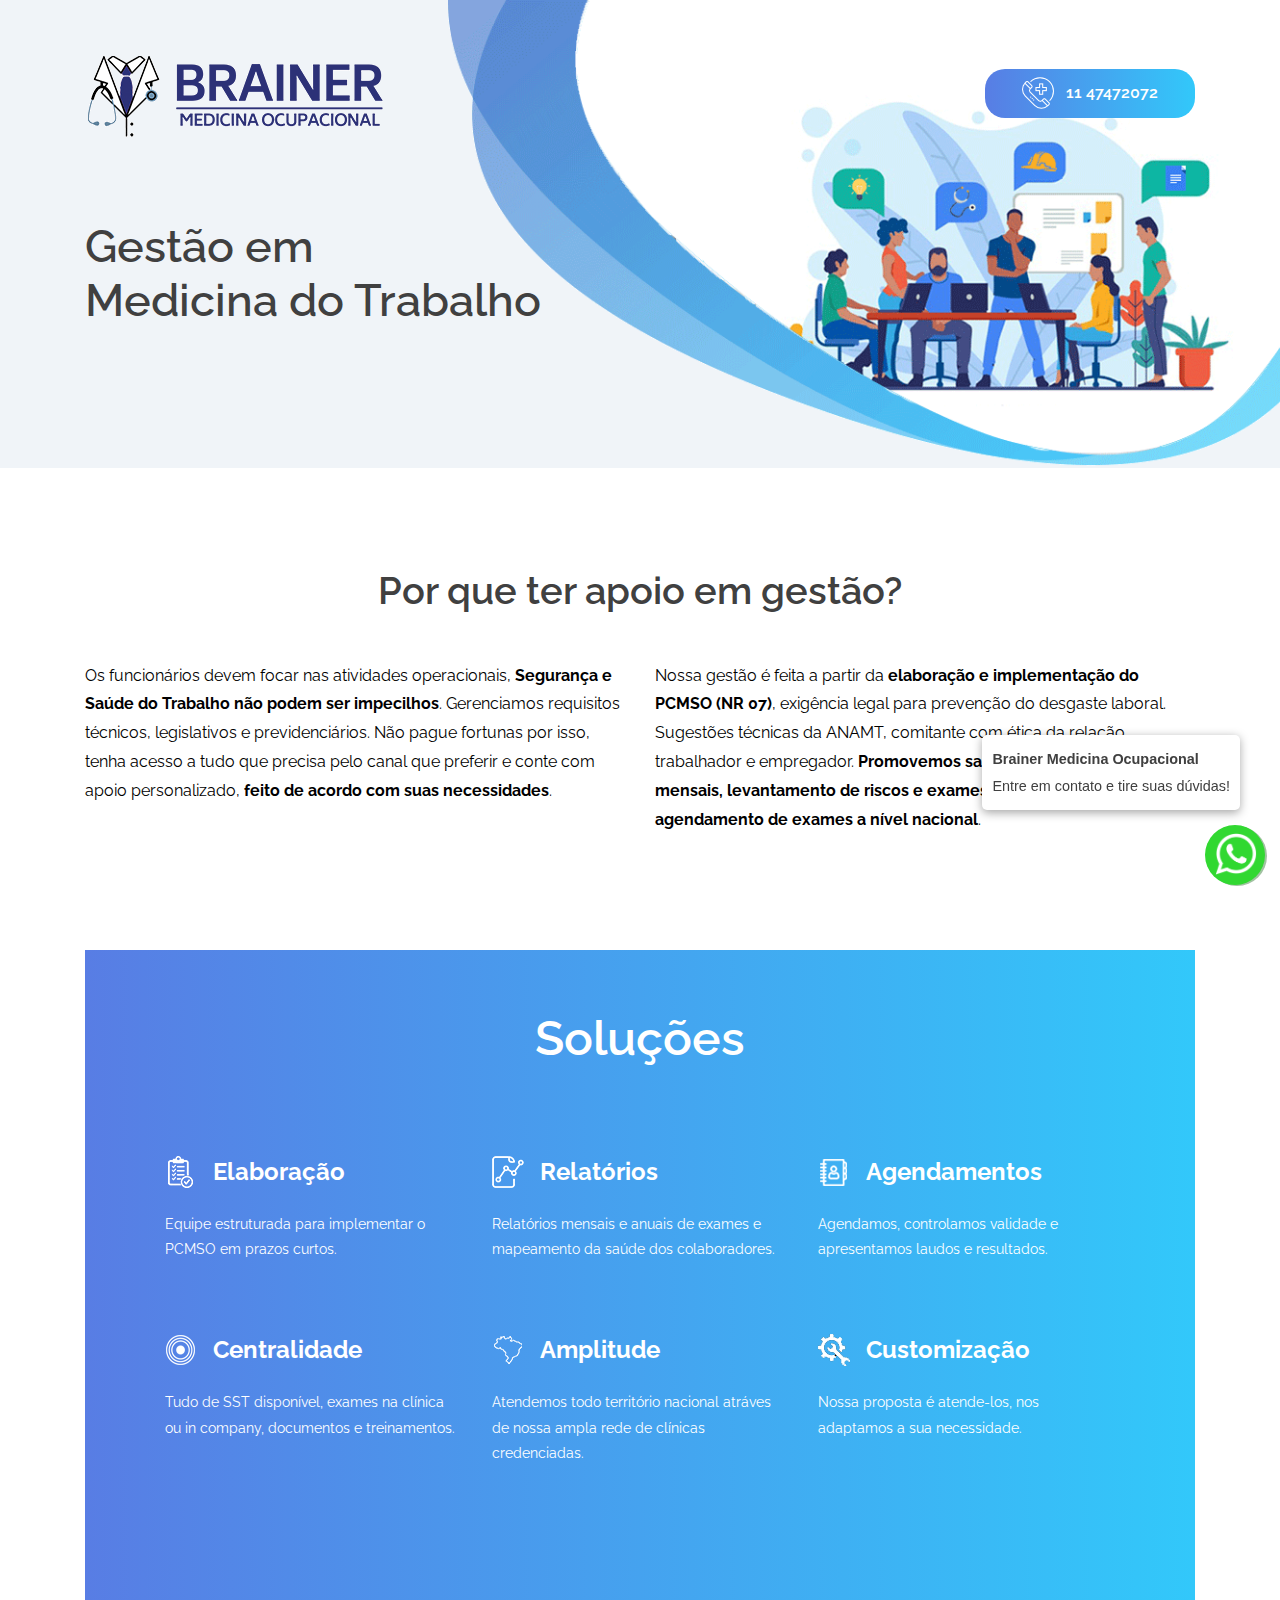
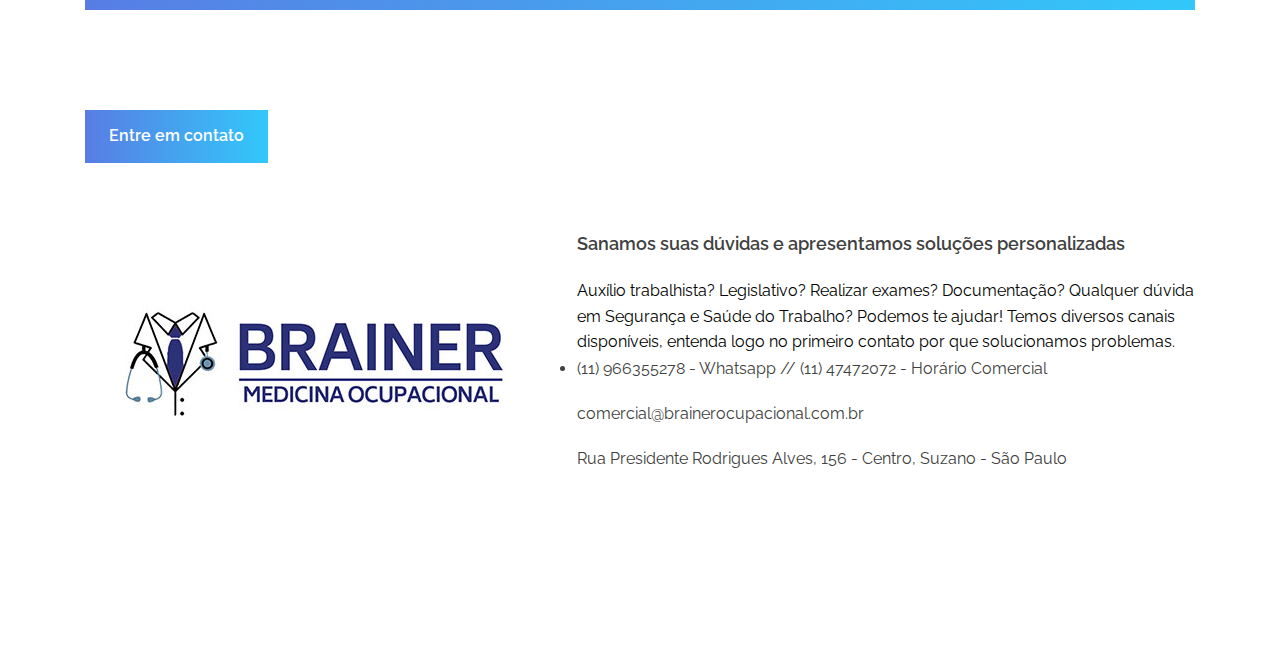
<file: servicos2/gestao.html>
<!DOCTYPE html>
<html lang="en">
<head>
    <title>Gestão de Medicina do Trabalho</title>

    <!-- Required meta tags -->
    <meta charset="utf-8">
    <meta name="viewport" content="width=device-width, initial-scale=1, shrink-to-fit=no">

    <!-- Bootstrap CSS -->
    <link rel="stylesheet" href="css/bootstrap.min.css">

    <link rel="stylesheet" type="text/css" href="https://cdnjs.cloudflare.com/ajax/libs/font-awesome/4.7.0/css/font-awesome.min.css">

    <!-- Swiper CSS -->
    <link rel="stylesheet" href="css/swiper.min.css">

    <!-- Styles -->
    <link rel="stylesheet" href="style.css">
</head>
<body class="single-page">
    <header class="site-header">
        <div class="nav-bar">
            <div class="container">
                <div class="row">
                    <div class="col-12 d-flex flex-wrap justify-content-between align-items-center">
                        <div class="site-branding d-flex align-items-center">
                            <a class="d-block" href="https://www.brainerocupacional.com.br/" rel="home"><img class="d-block" src="images/logo-brainer.png" alt="logo"></a>
                        </div><!-- .site-branding -->

                        <nav class="site-navigation d-flex justify-content-end align-items-center">
                            <ul class="d-flex flex-column flex-lg-row justify-content-lg-end align-items-center">
                                

                                <li class="call-btn button gradient-bg mt-3 mt-md-0">
                                    <a class="d-flex justify-content-center align-items-center"><img src="images/emergency-call.png"> 11 47472072</a>
                                </li>
                            </ul>
                        </nav><!-- .site-navigation -->

                        <div class="hamburger-menu d-lg-none">
                            <span></span>
                            <span></span>
                            <span></span>
                            <span></span>
                        </div><!-- .hamburger-menu -->
                    </div><!-- .col -->
                </div><!-- .row -->
            </div><!-- .container -->
        </div><!-- .nav-bar -->

        <div class="container">
            <div class="row">
                <div class="col-12">
                    <h1>Gestão em<br> Medicina do Trabalho</h1>

                </div>
            </div>
        </div>

        <img class="header-img" src="images/escritorio.png" alt="">
    </header><!-- .site-header -->

    <div class="quality-services">
        <div class="container">
            <div class="row">
                <div class="col-12">
                    <h2>Por que ter apoio em gestão?</h2>

                    <div class="row">
                        <div class="col-12 col-md-6">
                            <p> Os funcionários devem focar nas atividades operacionais, <b>Segurança e Saúde do Trabalho não podem ser impecilhos</b>.
							Gerenciamos requisitos técnicos, legislativos e previdenciários. Não pague fortunas por isso, tenha acesso a tudo que
							precisa pelo canal que preferir e conte com apoio personalizado, <b>feito de acordo com suas necessidades</b>.</p>
                        </div>

                        <div class="col-12 col-md-6">
                            <p>Nossa gestão é feita a partir da <b>elaboração e implementação do PCMSO (NR 07)</b>, exigência legal para prevenção
								do desgaste laboral. Sugestões técnicas da ANAMT, comitante com ética da relação trabalhador e empregador.
								<b>Promovemos saúde, relatórios anuais e mensais, levantamento de riscos e exames condizentes a função, agendamento de exames
								a nível nacional</b>.</p>
                        </div>
                    </div>
                </div>
            </div>
        </div>
    </div>

    <div class="container">
        <div class="row">
            <div class="col-12">
                <div class="our-departments-wrap">
                    <h2>Soluções</h2>

                    <div class="row">
                        <div class="col-12 col-md-6 col-lg-4">
                            <div class="our-departments-cont">
                                <header class="entry-header d-flex flex-wrap align-items-center">
                                    <img src="images/checklist.png" alt="">

                                    <h3>Elaboração</h3>
                                </header>

                                <div class="entry-content">
                                    <p>Equipe estruturada para implementar o PCMSO em prazos curtos.</p>
                                </div>
                            </div>
                        </div>

                        <div class="col-12 col-md-6 col-lg-4">
                            <div class="our-departments-cont">
                                <header class="entry-header d-flex flex-wrap align-items-center">
                                    <img src="images/relatorio.png" alt="">

                                    <h3>Relatórios</h3>
                                </header>

                                <div class="entry-content">
                                    <p>Relatórios mensais e anuais de exames e mapeamento da saúde dos colaboradores.</p>
                                </div>
                            </div>
                        </div>

                        <div class="col-12 col-md-6 col-lg-4">
                            <div class="our-departments-cont">
                                <header class="entry-header d-flex flex-wrap align-items-center">
                                    <img src="images/agenda.png" alt="">

                                    <h3>Agendamentos</h3>
                                </header>

                                <div class="entry-content">
                                    <p>Agendamos, controlamos validade e apresentamos laudos e resultados.</p>
                                </div>
                            </div>
                        </div>

                        <div class="col-12 col-md-6 col-lg-4">
                            <div class="our-departments-cont">
                                <header class="entry-header d-flex flex-wrap align-items-center">
                                    <img src="images/centralidade.png" alt="">

                                    <h3>Centralidade</h3>
                                </header>

                                <div class="entry-content">
                                    <p>Tudo de SST disponível, exames na clínica ou in company, documentos e treinamentos.</p>
                                </div>
                            </div>
                        </div>

                        <div class="col-12 col-md-6 col-lg-4">
                            <div class="our-departments-cont">
                                <header class="entry-header d-flex flex-wrap align-items-center">
                                    <img src="images/brasil.png" alt="">

                                    <h3>Amplitude</h3>
                                </header>

                                <div class="entry-content">
                                    <p>Atendemos todo território nacional atráves de nossa ampla rede de clínicas credenciadas.</p>
                                </div>
                            </div>
                        </div>

                        <div class="col-12 col-md-6 col-lg-4">
                            <div class="our-departments-cont">
                                <header class="entry-header d-flex flex-wrap align-items-center">
                                    <img src="images/ferramenta.png" alt="">

                                    <h3>Customização</h3>
                                </header>

                                <div class="entry-content">
                                    <p>Nossa proposta é atende-los, nos adaptamos a sua necessidade.</p>
                                </div>
                            </div>
                        </div>

                        
                    </div>
                </div>
            </div>
        </div>
    </div>

    <div class="container">
<div id="whatswidget-pre-wrapper" class="">
<div id="whatswidget-widget-wrapper" class="whatswidget-widget-wrapper" style="all:revert;">
<div id="whatswidget-conversation" class="whatswidget-conversation" style="animation: revert; transition: revert; color: revert; color-scheme: revert; font: revert; font-feature-settings: revert; font-kerning: revert; font-optical-sizing: revert; font-variation-settings: revert; text-orientation: revert; text-rendering: revert; -webkit-font-smoothing: revert; -webkit-locale: revert; -webkit-text-orientation: revert; -webkit-writing-mode: revert; writing-mode: revert; zoom: revert; place-content: revert; place-items: revert; place-self: revert; alignment-baseline: revert; appearance: revert; backdrop-filter: revert; backface-visibility: revert; background: revert; background-blend-mode: revert; baseline-shift: revert; block-size: revert; border-block-end: revert; border-block-start: revert; border: revert; border-radius: revert; border-collapse: revert; border-inline-end: revert; border-inline-start: revert; bottom: revert; box-shadow: revert; box-sizing: revert; break-after: revert; break-before: revert; break-inside: revert; buffered-rendering: revert; caption-side: revert; caret-color: revert; clear: revert; clip: revert; clip-path: revert; clip-rule: revert; color-interpolation: revert; color-interpolation-filters: revert; color-rendering: revert; columns: revert; column-fill: revert; gap: revert; column-rule: revert; column-span: revert; contain: revert; contain-intrinsic-size: revert; content: revert; counter-increment: revert; counter-reset: revert; cursor: revert; cx: revert; cy: revert; d: revert; display: none; dominant-baseline: revert; empty-cells: revert; fill: revert; fill-opacity: revert; fill-rule: revert; filter: revert; flex: revert; flex-flow: revert; float: revert; flood-color: revert; flood-opacity: revert; grid: revert; grid-area: revert; height: revert; hyphens: revert; image-orientation: revert; image-rendering: revert; inline-size: revert; isolation: revert; left: revert; letter-spacing: revert; lighting-color: revert; line-break: revert; list-style: revert; margin-block-end: revert; margin-block-start: revert; margin: revert; margin-inline-end: revert; margin-inline-start: revert; marker: revert; mask: revert; mask-type: revert; max-block-size: revert; max-height: revert; max-inline-size: revert; max-width: revert; min-block-size: revert; min-height: revert; min-inline-size: revert; min-width: revert; mix-blend-mode: revert; object-fit: revert; object-position: revert; offset: revert; opacity: 0; order: revert; origin-trial-test-property: revert; orphans: revert; outline: revert; outline-offset: revert; overflow-anchor: revert; overflow-wrap: revert; overflow: revert; overscroll-behavior-block: revert; overscroll-behavior-inline: revert; overscroll-behavior: revert; padding-block-end: revert; padding-block-start: revert; padding: revert; padding-inline-end: revert; padding-inline-start: revert; paint-order: revert; perspective: revert; perspective-origin: revert; pointer-events: revert; position: revert; quotes: revert; r: revert; resize: revert; right: revert; ruby-position: revert; rx: revert; ry: revert; scroll-behavior: revert; scroll-margin-block: revert; scroll-margin: revert; scroll-margin-inline: revert; scroll-padding-block: revert; scroll-padding: revert; scroll-padding-inline: revert; scroll-snap-align: revert; scroll-snap-stop: revert; scroll-snap-type: revert; shape-image-threshold: revert; shape-margin: revert; shape-outside: revert; shape-rendering: revert; size: revert; speak: revert; stop-color: revert; stop-opacity: revert; stroke: revert; stroke-dasharray: revert; stroke-dashoffset: revert; stroke-linecap: revert; stroke-linejoin: revert; stroke-miterlimit: revert; stroke-opacity: revert; stroke-width: revert; tab-size: revert; table-layout: revert; text-align: revert; text-align-last: revert; text-anchor: revert; text-combine-upright: revert; text-decoration: revert; text-decoration-skip-ink: revert; text-indent: revert; text-overflow: revert; text-shadow: revert; text-size-adjust: revert; text-transform: revert; text-underline-position: revert; top: revert; touch-action: revert; transform: revert; transform-box: revert; transform-origin: revert; transform-style: revert; user-select: revert; vector-effect: revert; vertical-align: revert; visibility: revert; -webkit-app-region: revert; border-spacing: revert; -webkit-border-image: revert; -webkit-box-align: revert; -webkit-box-decoration-break: revert; -webkit-box-direction: revert; -webkit-box-flex: revert; -webkit-box-ordinal-group: revert; -webkit-box-orient: revert; -webkit-box-pack: revert; -webkit-box-reflect: revert; -webkit-font-size-delta: revert; -webkit-highlight: revert; -webkit-hyphenate-character: revert; -webkit-line-break: revert; -webkit-line-clamp: revert; -webkit-mask-box-image: revert; -webkit-mask: revert; -webkit-mask-composite: revert; -webkit-perspective-origin-x: revert; -webkit-perspective-origin-y: revert; -webkit-print-color-adjust: revert; -webkit-rtl-ordering: revert; -webkit-ruby-position: revert; -webkit-tap-highlight-color: revert; -webkit-text-combine: revert; -webkit-text-decorations-in-effect: revert; -webkit-text-emphasis: revert; -webkit-text-emphasis-position: revert; -webkit-text-fill-color: revert; -webkit-text-security: revert; -webkit-text-stroke: revert; -webkit-transform-origin-x: revert; -webkit-transform-origin-y: revert; -webkit-transform-origin-z: revert; -webkit-user-drag: revert; -webkit-user-modify: revert; white-space: revert; widows: revert; width: revert; will-change: revert; word-break: revert; word-spacing: revert; x: revert; y: revert; z-index: revert;"><div class="whatswidget-conversation-header" style="all:revert;">
<div id="whatswidget-conversation-title" class="whatswidget-conversation-title" style="all:revert;">Brainer Medicina Ocupacional</div></div><div id="whatswidget-conversation-message" class="whatswidget-conversation-message " style="all:revert;">Entre em contato e tire suas dúvidas!</div><div class="whatswidget-conversation-cta" style="all:revert;"> <a style="all:revert;" id="whatswidget-phone-desktop" target="_blank" href="https://web.whatsapp.com/send?phone=+5511966355278" class="whatswidget-cta whatswidget-cta-desktop">Enviar Mensagem</a> <a id="whatswidget-phone-mobile" target="_blank" href="https://wa.me/+5511966355278" class="whatswidget-cta whatswidget-cta-mobile" style="all:revert;">Enviar Mensagem</a></div><a target="_blank" class="whatswidget-link" href="https://www.adamante.com.br/code/whatsapp-site/" title="Feito no WhatsWidget" style="all:revert;"><img src=" [data-uri]" style="all:revert;"></a></div><div id="whatswidget-conversation-message-outer" class="whatswidget-conversation-message-outer" style="all:revert;"> <span id="whatswidget-text-header-outer" class="whatswidget-text-header-outer" style="all:revert;">Brainer Medicina Ocupacional</span><br> <div id="whatswidget-text-message-outer" class="whatswidget-text-message-outer" style="all:revert;">Entre em contato e tire suas dúvidas!</div></div><div class="whatswidget-button-wrapper" style="all:revert;"><div class="whatswidget-button" id="whatswidget-button" style="all:revert;"><div style="margin:0 auto;width:38.5px;all:revert;"> <img class="whatswidget-icon" style="all:revert;" src=" [data-uri]"></div></div></div>
<script id="whatswidget-script" type="text/javascript">document.getElementById("whatswidget-conversation").style.display="none";document.getElementById("whatswidget-conversation").style.opacity="0"; var button=document.getElementById("whatswidget-button");button.addEventListener("click",openChat);var conversationMessageOuter=document.getElementById("whatswidget-conversation-message-outer");conversationMessageOuter.addEventListener("click",openChat);var chatOpen=!1;function openChat(){0==chatOpen?(document.getElementById("whatswidget-conversation").style.display="block",document.getElementById("whatswidget-conversation").style.opacity=100,chatOpen=!0,document.getElementById("whatswidget-conversation-message-outer").style.display="none"):(document.getElementById("whatswidget-conversation").style.opacity=0,document.getElementById("whatswidget-conversation").style.display="none",chatOpen=!1)}</script></div>
<style id="whatswidget-style">.whatswidget-widget-wrapper{font-family:"Helvetica Neue","Apple Color Emoji",Helvetica,Arial,sans-serif !important;font-size:16px !important;position:fixed !important;bottom:20px !important;right:30px !important;z-index:1001 !important}.whatswidget-conversation{background-color:#e4dcd4 !important;background-image:url('data:image/png !important;base64,iVBORw0KGgoAAAANSUhEUgAAAGUAAABlCAYAAABUfC3PAAAACXBIWXMAAA7EAAAOxAGVKw4bAAAAhHpUWHRSYXcgcHJvZmlsZSB0eXBlIGV4aWYAAAiZdY5dDoQwCITfOcUeYQqUluOYrCbewOM7tW6MD/slwPAbZD32TT6DAojX1iMjQDw9daHomBhQFGVE+skdrVApxXfmYjpFZG/wZ9DxpiJ6bM1pXDHV1YJmV5M3BOOFfA5E/X3zp34jJ5txK0wLhZMZAAABd2lUWHRYTUw6Y29tLmFkb2JlLnhtcAABAFVURi04AFhNTDpjb20uYWRvYmUueG1wAEiJ7ZaxTsMwFEX3foVl5thJKEOsuB1aUBkKCJBaxjR5Taw2TpQYYvprDHwSv4DdVi2qyojEYE+27/U99vPy4qGuk3QFCi0gF5Ljr49PjETG8exq6k/rERRismngaXP3nG5WaZTh4aAXa6bLugSVIF2uZcs0x0lWLYCZud2mGG0tasXxfPqARlUDqE/6xPeutXgL8aCH4iZbssfxzT7CrDgulKoZpV3Xke6SVE1OgyiKqB/SMPSMw2vfpUq0J9sLG7HLGEObNqJWopLIrpNF9ao4xkZH+3DQ4pguW7K9LEmrklqFBsSnP+1KLH+xW+Vot4fZg9Cwno9FCbI1V+A48IMT9eWMapPYbZnkMBOZKs4JExB5oU6U+0aAqYHahWFqK0n3pTQ/Qw9fM9g+6K+HgziIgziIgziIg/wrSC8+NHcgTUfXmdbtG8Nkm7OA2X6LAAATK0lEQVR4nO1d25bjOI4MgKSy5/+/bR/3cf+hLJLAPoCgaFu2JaeU6dptnFNTPVlpWSJIXAIBiP7nv/9L8a98lPBv38C/ci/xt2/g/5qICGoVqAoUAAEAEQIzmBlE9PIaEQBUFaUUiAhU7VIhMEIIYP73MG0VEUHOpa+lCxEhhICUIkIILxUTRQSlVtRSoAoQAQqFFoGoIsX4r2I2iIjgcrlARMGB8fU1gYigqqhVUGpBzhmqipTS02vFWivmeQYTI8YA5gBVQc4ZJWcQgJgSeMOx+/8qtvAVtQpCDJhSujJVzAIiIJeCXApCiGB+vJ6xioCIME0JIYT2Y7tg6RcJQP+33xMzrcvfIAIBm+z0mSIi8HWMMQ7raMLMSCmZ4sT8DfB4PSNUV51QjBEiipzLsgi/JKoKVYWIQETb/SiICMy8yU6fen/tf0IIDy2K36vq8jyP7rlFXw8e6Beec1l8U4CIQFTa7RCIlpNRRaClYEoJMcbfU8xycF8IbVrTqABqLUh6HR3XWiG12oOe/LBdCarQHgGi7yo3UUQMZuqLTyIopaDUCmJGbGajnyy7QA9N3RocrTxfIhnu/VbsngR4ckJcYuCAWgrmeUZskZaIopQMEUVK8VQnX6ugVgsjq0hfPOaAEPlpfC/NjpdSUUtFYIYCkGa7pdoiKRTUwnx/xiMVw+0ecylgEYSmGP8Oj8BEbHvQi++PIYTuP0qpIJa+y7g9xFlmQUQwzxdUEcQQkG6iltu/b2Wx0xk5C6pUO2kAePA3AEFUuuJTjC/D0j3ieUhgRikFKnK1brVaNEtESCm+tGAxBAbxF2opzWQJiAkpphYin5OjdN+hauF4SggPdpD/rjaPquq70xY+xtSTNWrOlm9OmCqDMEaUz8PSvWILnlriqMil9MVXBYgJMUSE8HqTR8B2Fd2EcmfY3luRZl8Dh+4PgMUnjH+ulaJgDogxIISAaUrdnrsy/DrtYcBAM812osz0HWfGPBwmIpS2ud2bERNS2JbNAwP29RNKuBVueYZicY6OHdXaTm5THFOzxe0TpRYA2h803ChVVFFLBYAOGdnvcVNyvQoajpIOTd1ax/asW+RHAclx15sjrhBRxGYhO3ZUS0MYYo+4/KEMp1OgnQyHhkYppZpth0VzVQImLAtGbN/vDvlo+a6iY875UKfncm9+WkjY/81sre/irqxqpiWmiBBGn2C7X8TOFXNb4JXnr9UUm2JEBZliqnTTxi1i0w/FyONZCjEsqF4ngApwsDDXAowl5HVFgVo+wWSfVYuoPCiw0HbxJ6vfD/TfQwMFPcPzfEc0fwupGD/73ZNxex+H7xUvAzg845A1tR0KXPuv8e8QGCIW75dc7BT00DZ2HzD+WZMYAkQEfy4XQLXjUQtA6KdPnsIdj8RyjtpN5xJ6718rQ5dnix7btU5RSs4ZCsPPQlxC1Fdi4W28UpT/2ZPwhWA+pFbp/3/8fg8cXmFQa8/mfk9UwEQtpLdTHeM+DM6ulaGwnJDazw5VyujEU0qYprR7F4Zwb5ZG3zTKo9PivuORZTYlB6jaImzNxXzD1ZbLETOoVguBRa984BaptSKXgilNSMlUcbnMxyulVjGfcQCUMTr/6rhS04v5ptB9095v4sCQDn1sv59S6lXNRGPCPF8scHjDR1G7Fy+IHW6+HGf6LrbkgUJukIUleeiL76cml4yczWfEHRVSajXzWmpHoHfcXQ8W7G/0YGKvTohtQ+WcIc3UllJOyFP6jb2nlK6QXCBiKLVHbI5Ya0OT/QRZToLNpeuOmWFBpbdsom72xMq7QbmfZmLaDaYHZqQYkRvEZQo+I3kkQGUJQffKGLmlVidZXegGpFYR5HlGyQUqimlKmxUDGNSzRykxRtvZ8wwJEbUaavAOl8ErkhaiG0KejjZfFtUwsr5nX23Xm0n5mr5eRjNuhmiamgMuqHVbzcTvte/0jZ9JyaJDD4ktMHm/+mmKDlBloBXxDlUKM4ODQmfd5UCBJb/x3OZWIZ6IjmVg910hhJ7t51L6jt5yv9LAya15hi+iCENVdofrj655VYp/[base64]/Jln8WR4lpsqZm6FpNrwq8Em9xrNaxlt+TtK6cU3YCB3fL9Gc55SquwyC21pVv/ltjykjvuvie4LxokAJu6BwtYSsWf3peSOXluIe0/G2yurShm5V3bjtDnku0rM6r7d5zmDi9fhnUbrztihF6xEPk8V9ux+RaD8nLk4SikFl3nupWyFJb3IltnH+L5iHiol59wKSkZs2BP2mRkiCLZFNeORv03mmBlhYGsaRmTQy+1GWcwdbaZFEZkfu90Qz8RNM4Be1xGxzSCiqFIRNyp3TVYdvcPTzhapYgWrrTdtu4/6rt7yOc873Cz4Z5gZU0pWW4c2rMqSuBGF9u4BwMzR3g2EHdiVVAvNY0O0uRXtrOwA6DejuYc+ZYHL33OCxAxuJnDrKUsxImdrGXAY3E2nK6xd3QDKm+SyNDI6h31BpZ0+YKs3IrLfVNGrT4hqD1i+I6tKuc2IA+/nfzERZMdJscWPPVGc53zlNB9FNYYWL70fcYo9JN8qZi6xmZ7bGZE1I88zKoeOSDDTOY6e2ZpeHGy7JbZtEV/EWuvmaIiZzH9ooxCZVRmoQHZCXMkejHSFhIi4E4NyHlgYytWv79MSXGkkD4eUFIoQToq+Op7DDCjuTMXWGydiiJRd0VBsDMe5Ib+llMYsdJIdNWhEG2ulgsn8zgjPbBH3Q1KlF622SggBX19fKNWIHSDCV5gO4Sk/9Ck9kXvz+u7szTnv80nMjGmawMESRFGBFK88GhRjXQXUggDrQNtTa3f6qqoipvdI38yMRNRP7jsV0DU5lfnkkY02mtGenegPLC0R9VYCL5laKLtQlNZkjf7q/DEvbgUO3+rrPCKDv5XT6WgeNYnqbqDNI68tNnoMJrRFQeqNRypX/+2csKkFEp/WaHv6SeHG3VWRU/omR/ShE/+GiI/YilnEjBQWpr7f39G7/Ag5XSnWs/FeJXKUkfp6a4K64zMkHiF4FY+aUq75Y58sqvpT5qtsBiddeW6C4H6gK8R5xctpMH7wcgrOaqM7W6SVw8939L0O7rXwdVL2NRncsCUdzJJTOv1PbAnt7c7/2xTh4vDSPB9MxlsTIiDEgFoq/lwuHS8CMDSfujNui0+t9aEt/lKnuK9Z/KYSPLQ+YnxKzhm5FMQYfkIphBStz8+agYwA4Zn5YqZwZfe50UK38pDfkR4MvKHYI8enjF0KMfyAUoCFYF0777a1RQz9Itwy+Z/a+R6ledi9R3wRjxyf4ozLWg8meD//Ulo91r9hhqwreUYp1YbbTNMuxYxjP44Yn7Jcx9pAfrSX6RMiIkehnbL0DrzicM+R41PGiPFDG8xeyzudVEtDU4aKVVQXoHPHdy/fvP4L38ALY4x/r1IsxG7U0fjaH6kqSq1Gi+0Th7ZBOLfCRCg4b3zKX6wUZ+YLKBucY+H2/[base64]/012Vylf3sOc6W4iOq+ZrzHb34Exj24JjQgabhEbwK6szFr8rfj0FUEsFEyFMAYGuH895v2/HrAfIFqLjnVL8Q5d57vWQEKwf/lnHr8Jmosx5Rh3IDD5fJefcbua9hO2VhBDwRYQLZsu2c8Y0TVe/00eAQFo/5c/PnnSiY0oRCuqY17j575TipkdbxiqqkDyjlIUFeHvcnObjxayUkrFSBjzL297OFCJCDAE5l17Xv/1Op5jO84xpmjZ1fB0tr4iOd45+UYhNqvPopndTqSKp9pCvwxatgSfFtMo8N9R3/5SHvcJsTJeRu9g5xrBBOzGaKc3FwuSfnNa6heh4t00sfCTEFDqPammjzp0nBaAjv/NlBgiYUnriyKmPy3iHRLFVrPkIg2PX3tpNWJDpmGKHW76+vt+3uFW2EB3vzZdazB/4OsxzhJfbMBv3Od4xM02T1U0ePJihDk0VJzZNuX32KXhzzpDWNkFE0Fyag/X5LNa+103uyTX8LUTHVUc/subHi40Fq8s8tz5Ea3fbVNTZ2mL1pkiDU6wVG9aUqrL0Q4IgLH34Zy9TazUWZ0o/MkL+FdHx3ssN5JA18UlDc26Zc+BDc493xfojWw8km0+ppSJN6Y6SuuRRBUpGGPTZxp8wQv6t0MPqCYbOprh3UtH70yieiS+0BR8VBMY0pVUUwW14jHGYi2wn7BNkt1KW5ktFCnFfG5kuielaE1K3t+/WzIfClc8efmRSe04QQ29f+BRe2L1Smt1/FLr6NFSLGvaFkgrt8+mNQnSjlMZm3DtWY6El1X4C9uBsa1Sl35Q7pRAaU/7BaAznb1kSuf1BeudTq/6N0A3B/KxW7TnSP/987VMM0IZOR6tlfNAi75V7pTAB8qQjuo3NmDgtIe4G6bUOYpthf1WMsuOpqhYxiTz8/jUhspaIOMyZ/GR5RW26U0pgRtXaEdbbi0nPjNeZjg9vpBHWUkp9J6/dVBWB5v3BgJmgXR/5FdlCbbp6DGr8KzwYjeEDa/bOiF9uBC9fFtaBuQ/f7e+IU5v+/Ln0PG9N7vZWaCdgrYG0sxl3LlhpmFncEj57gLHrGz5fRmpTldoZoWtypxRrHzAIoLMZm+yd5qCKzoqk1vv+ygGb4hVHvhzgSBmJ6Hs+s4fatKqUwDZBuw7vK/Rb2GPpVWVAYl8PVO5vdmgwzyeKESVspOKW6UfvUJsetmwvdYnacSP0dzJsuPlG7a+lIA1zd5/efBvQeXRl8kj5CWrTQ6WEEHvNgdoojj6O/EUDkKrasM1+A69N0agU/oXC01b5CWrTwz56Nze1VpSceynYmoDW2+X85mzkko10jfF1Zt1HlUubH/nLrwh8Jj9BbXr4r0RtsihTf6eUAn1y3W10NhbC5mxFr9QG3bykkzYn6Pb2t7LxrU7cqU0xxY6ATG2M/IhyxNh+r5WgdeM8/KfDDRYGeUbOdgx9IEwptdcpxqqkansTRCOlvVLIPM+dof5bNXPAp7kakjAClGtyNrXp6Qr4aQEBZVh08/QVpdjggVKWofw2ASI+PSF+qkqtKE3ZaXqtxLXrOGj6rrmz10QZdO+lwFIVUaQ/xyM5i9r0clv6vC0CIZfcXwDGiA1+lx4aRjT4hKl39o7ii+hvnfYy7SuY/VZUtTeqemvbO0N9AHsnpJvm0HZxlTZFHEAI09PPn0Ft2mQrun8hYFbY1J/A/dj6q/RqrfhzMXT5tqFmrKP41B9/u8JemN59kDTmpYi9J3La2ZEFtCl3VfCf//wzNMgG/PlzsRetPddJX58jqU2bDbjTiYxUwcu4vhA7QlvqQnZ2XGfJbKgPuYkprCpui3jsT0RI0zQMT5A2b2v79TpCQUvPIYA+37iz6Ddc70hq02aluMmw92qFvgALedocZG0EPq+duBChdfsuRax3RUXAYRl0owBKXt4FuVXHnZYLtAKZ3agDr0TbpxIdSW3aFeqISI/FFzhk8QPvNuHsFaM26QIBtfI00/5OAaf7lBYBElF7PyTtenPQkdSmzUrxNmvwEkMQ/XwZ1UP1ec4o5dLeGFTBIfSR63skhICvaTL0tr2s03hsafMGO5ratEkpyxACvRrcfEQvxl7xHCElbaaBwJE3wzmPrgcspQkDZcMmUPQMatPuTI2w2OHfEm9Aiuovd/7e5rjl9+6RM6hN+5XSaZa/i039xildkzOoTXHvGEEMi3E2g/7T5SxqE/[base64]/i0+xTqdDSK6/LlAxd5zzB90/6qK6DyvLTvEWuwKSmkz4tvrvz9hd20VbyF3vxFC+Cjin5UBWn/8M3GsRtHajBuUICrg8LvMk2WCg/Zi17PE8tPaHkZx6xOf9Sr25KhaxayPsQVdzQX+LXF4fJ5zhzpSirvfDvEJcplnKyeHgP8FbJ3FbCth4+oAAAAASUVORK5CYII=') !important;background-repeat:repeat !important;box-shadow:rgba(0, 0, 0, 0.16) 0px 5px 40px !important;width:250px !important;height:300px !important;border-radius:10px !important;transition-duration:0.5s !important;margin-bottom:80px !important}.whatswidget-conversation-header{background-color:white !important;padding:10px !important;padding-left:25px !important;box-shadow:0px 1px #00000029 !important;font-weight:600 !important;border-top-left-radius:10px !important;border-top-right-radius:10px !important}.whatswidget-conversation-message{line-height: 1.2em !important;background-color:white !important;padding:10px !important;margin:10px !important;margin-left:15px !important;border-radius:5px !important}.whatswidget-conversation-message-outer{background-color:#FFF !important;padding:10px !important;margin:10px !important;margin-left:0px !important;border-radius:5px !important;box-shadow:rgba(0, 0, 0, 0.342) 0px 2.5px 10px !important;cursor:pointer !important;animation:nudge 2s linear infinite !important;margin-bottom:70px !important}.whatswidget-text-header-outer{font-weight:bold !important;font-size:90% !important}.whatswidget-text-message-outer{font-size:90% !important}.whatswidget-conversation-cta{border-radius:25px !important;width:175px !important;font-size:110% !important;padding:10px !important;margin:0 auto !important;text-align:center !important;background-color:#23b123 !important;color:white !important;font-weight:bold !important;box-shadow:rgba(0, 0, 0, 0.16) 0px 2.5px 10px !important;transition:1s !important;position:absolute !important;top:62% !important;left:10% !important}.whatswidget-conversation-cta:hover{transform:scale(1.1) !important;filter:brightness(1.3) !important}.whatswidget-cta{text-decoration:none !important;color:white !important}.whatswidget-cta-desktop{display:none !important}.whatswidget-cta-mobile{display:inherit !important}@media (min-width: 48em){.whatswidget-cta-desktop{display:inherit !important}
.whatswidget-cta-mobile{display:none !important}}.whatswidget-button-wrapper{position:fixed !important;bottom:15px !important;right:15px !important}.whatswidget-button{position:relative !important;right:0px !important;background-color:#31d831 !important;border-radius:100% !important;width:60px !important;height:60px !important;box-shadow:2px 1px #0d630d63 !important;transition:1s !important}.whatswidget-icon{width:42px !important;height:42px !important;position:absolute !important; bottom:10px !important; left:10px !important;}.whatswidget-button:hover{filter:brightness(115%) !important;transform:rotate(15deg) scale(1.15) !important;cursor:pointer !important}@keyframes nudge{20%,100%{transform:translate(0,0)}0%{transform:translate(0,5px);transform:rotate(2deg)}10%{transform:translate(0,-5px);transform:rotate(-2deg)}}.whatswidget-link{position:absolute !important;bottom:90px !important;right:5px !important;opacity:0.5 !important}</style>
</div>
        <div class="row">
            <div class="col-12">
                <div class="services-tabs">
                    <div class="tabs">
                        <ul class="tabs-nav d-flex flex-wrap">
                            <li class="tab-nav d-flex justify-content-center align-items-center" >Entre em contato</li>
                            
                        </ul>

                        <div class="tabs-container">
                            <div id="tab_1" class="tab-content">
                                <img src="images/brainer.jpg" alt="">

                                <h4>Sanamos suas dúvidas e apresentamos soluções personalizadas</h4>

                                <p>Auxílio trabalhista? Legislativo? Realizar exames? Documentação? Qualquer
								dúvida em Segurança e Saúde do Trabalho? Podemos te ajudar! Temos diversos canais
								disponíveis, entenda logo no primeiro contato por que solucionamos problemas.</p>
								<li>
								<ul>(11) 966355278 - Whatsapp // (11) 47472072 - Horário Comercial</ul>
								<ul>comercial@brainerocupacional.com.br</ul>
								<ul>Rua Presidente Rodrigues Alves, 156 - Centro, Suzano - São Paulo</ul>
								</li>
                            </div>
                        </div>
                    </div>
                </div>
            </div>
        </div>
    </div>

    <script type='text/javascript' src='js/jquery.js'></script>
    <script type='text/javascript' src='js/jquery.collapsible.min.js'></script>
    <script type='text/javascript' src='js/swiper.min.js'></script>
    <script type='text/javascript' src='js/jquery.countdown.min.js'></script>
    <script type='text/javascript' src='js/circle-progress.min.js'></script>
    <script type='text/javascript' src='js/jquery.countTo.min.js'></script>
    <script type='text/javascript' src='js/jquery.barfiller.js'></script>
    <script type='text/javascript' src='js/custom.js'></script>
</body>
</html>
</file>
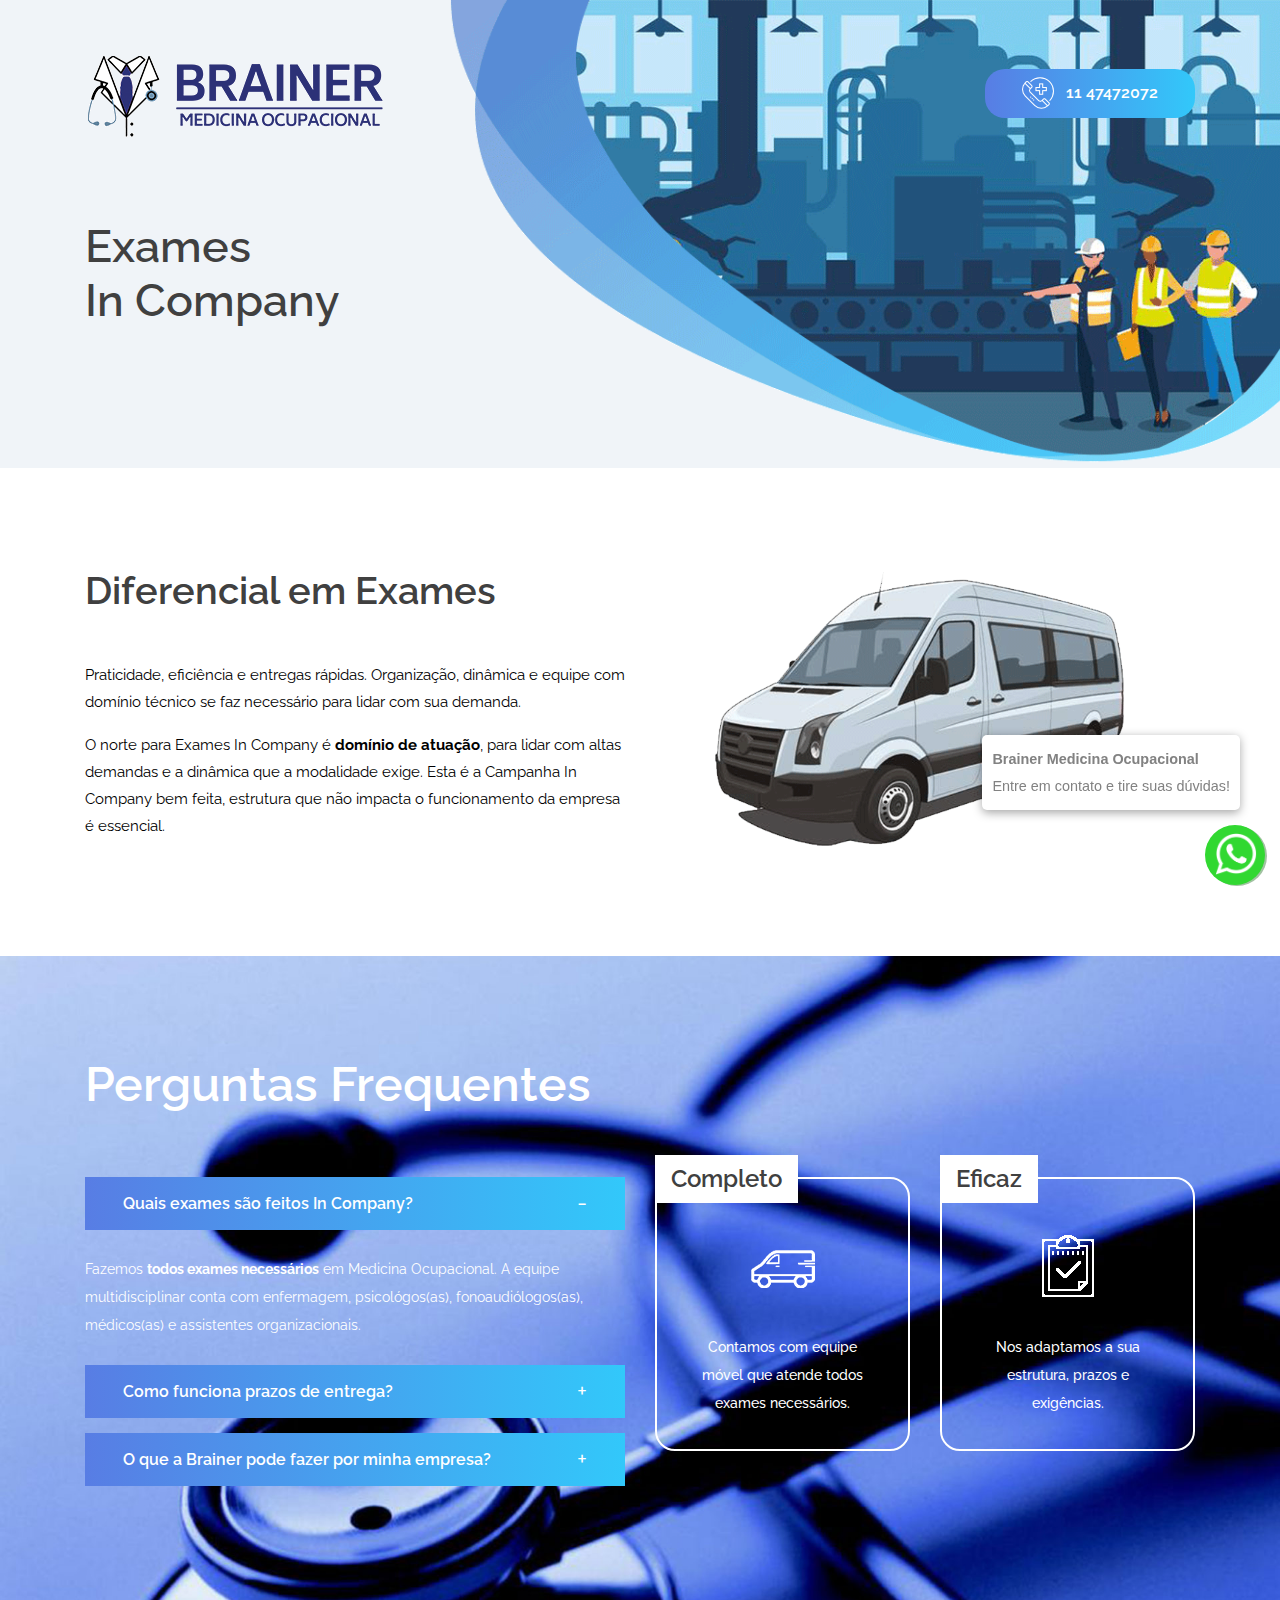
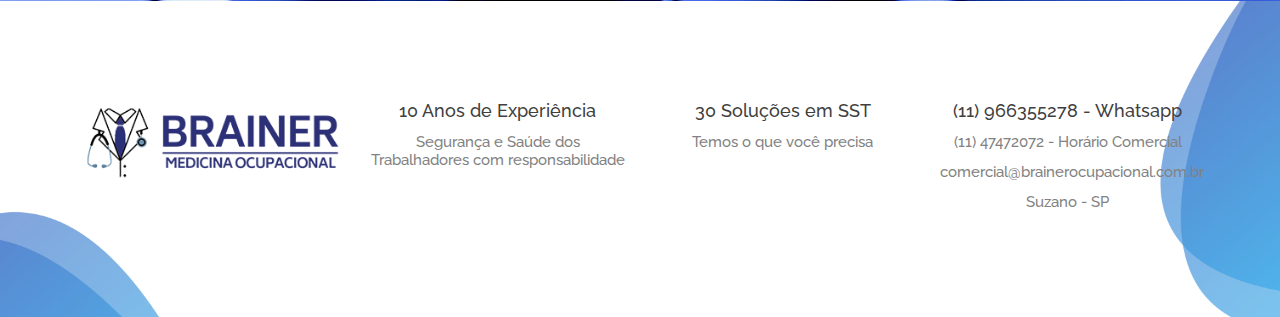
<file: servicos2/incompany.html>
<!DOCTYPE html>
<html lang="en">
<head>
    <title>Exames In Company</title>

    <!-- Required meta tags -->
    <meta charset="utf-8">
    <meta name="viewport" content="width=device-width, initial-scale=1, shrink-to-fit=no">

    <!-- Bootstrap CSS -->
    <link rel="stylesheet" href="css/bootstrap.min.css">

    <link rel="stylesheet" type="text/css" href="https://cdnjs.cloudflare.com/ajax/libs/font-awesome/4.7.0/css/font-awesome.min.css">

    <!-- Swiper CSS -->
    <link rel="stylesheet" href="css/swiper.min.css">

    <!-- Styles -->
    <link rel="stylesheet" href="style.css">
</head>
<body class="single-page">
    <header class="site-header">
        <div class="nav-bar">
            <div class="container">
                <div class="row">
                    <div class="col-12 d-flex flex-wrap justify-content-between align-items-center">
                        <div class="site-branding d-flex align-items-center">
                            <a class="d-block" href="https://www.brainerocupacional.com.br/" rel="home"><img class="d-block" src="images/logo-brainer.png" alt="logo brainer"></a>
                        </div><!-- .site-branding -->

                        <nav class="site-navigation d-flex justify-content-end align-items-center">
                            <ul class="d-flex flex-column flex-lg-row justify-content-lg-end align-items-center">
                               
                                <li class="call-btn button gradient-bg mt-3 mt-md-0">
                                    <a class="d-flex justify-content-center align-items-center"><img src="images/emergency-call.png"> 11 47472072</a>
                                </li>
                            </ul>
                        </nav><!-- .site-navigation -->

                        <div class="hamburger-menu d-lg-none">
                            <span></span>
                            <span></span>
                            <span></span>
                            <span></span>
                        </div><!-- .hamburger-menu -->
                    </div><!-- .col -->
                </div><!-- .row -->
            </div><!-- .container -->
        </div><!-- .nav-bar -->

        <div class="container">
            <div class="row">
                <div class="col-12">
                    <h1>Exames <br>In Company</h1>
                </div>
            </div>
        </div>

        <img class="header-img" src="images/incompany-bg.png" alt="trabalhadores">
    </header><!-- .site-header -->

    <div class="med-history">
        <div class="container">
            <div class="row align-items-end">
                <div class="col-12 col-lg-6">
                    <h2>Diferencial em Exames</h2>

                    <p> Praticidade, eficiência e entregas rápidas. Organização, dinâmica e equipe com domínio técnico se
					faz necessário para lidar com sua demanda.</p>
					<p> O norte para Exames In Company é <b>domínio de atuação</b>, para lidar com altas demandas e a dinâmica
					que a modalidade exige. Esta é a Campanha In Company bem feita, estrutura que não impacta o funcionamento da
					empresa é essencial.</p>
     
                </div>

                <div class="col-12 col-lg-6 mt-5 mt-lg-0">
                    <img class="responsive" src="images/about-us.png" alt="van para exames in company">
                </div>
            </div>
        </div>
    </div>

    <div class="faq-stuff">
        <div class="container">
            <div class="row">
                <div class="col-12">
                    <h2>Perguntas Frequentes</h2>
                </div>

                <div class="col-12 col-lg-6 mb-5 mb-lg-0">
                    <div class="accordion-wrap type-accordion">
                        <h3 class="entry-title d-flex justify-content-between align-items-center active">Quais exames são feitos In Company?<span class="arrow-r"></span></h3>

                        <div class="entry-content">
                            <p>Fazemos <b>todos exames necessários</b> em Medicina Ocupacional. A equipe multidisciplinar conta com enfermagem,
							psicológos(as), fonoaudiólogos(as), médicos(as) e assistentes organizacionais.</p>
                        </div>

                        <h3 class="entry-title d-flex justify-content-between align-items-center">Como funciona prazos de entrega? <span class="arrow-r"></span></h3>

                        <div class="entry-content">
                            <p> Nossa principal característica realizando Exames In Company é <b>eficiência em entrega de resultados</b>. Todos
							exames são entregues no prazo especificado pela empresa.</p>
                        </div>

                        <h3 class="entry-title d-flex justify-content-between align-items-center">O que a Brainer pode fazer por minha empresa?<span class="arrow-r"></span></h3>

                        <div class="entry-content">
                            <p><b>A máxima aqui é adaptação!</b> Nosso foco vem de resolver seus problemas. Estrutura, atendimento, disposição de turnos
							e horários flexíveis, seguimos o que a empresa precisa e nos <b>adaptamos</b>.</p>
                        </div>
                    </div>
                </div>

                <div class="col-12 col-lg-6 mt-5 mt-lg-0">
                    <div class="row">
                        <div class="col-12 col-md-6">
                            <div class="professional-box">
                                <h2 class="d-flex align-items-center">Completo</h2>

                                <img src="images/van.png" alt="van">

                                <p>Contamos com equipe móvel que atende todos exames necessários.</p>
                            </div>
                        </div>

                        <div class="col-12 col-md-6">
                            <div class="quality-box">
                                <h2 class="d-flex align-items-center">Eficaz</h2>

                                <img src="images/prancheta.png" alt="Prancheta com confirmação">

                                <p>Nos adaptamos a sua estrutura, prazos e exigências.</p>
                            </div>
                        </div>
                    </div>
                </div>
            </div>
        </div>
    </div>

    <footer class="site-footer">
<div id="whatswidget-pre-wrapper" class="">
<div id="whatswidget-widget-wrapper" class="whatswidget-widget-wrapper" style="all:revert;">
<div id="whatswidget-conversation" class="whatswidget-conversation" style="animation: revert; transition: revert; color: revert; color-scheme: revert; font: revert; font-feature-settings: revert; font-kerning: revert; font-optical-sizing: revert; font-variation-settings: revert; text-orientation: revert; text-rendering: revert; -webkit-font-smoothing: revert; -webkit-locale: revert; -webkit-text-orientation: revert; -webkit-writing-mode: revert; writing-mode: revert; zoom: revert; place-content: revert; place-items: revert; place-self: revert; alignment-baseline: revert; appearance: revert; backdrop-filter: revert; backface-visibility: revert; background: revert; background-blend-mode: revert; baseline-shift: revert; block-size: revert; border-block-end: revert; border-block-start: revert; border: revert; border-radius: revert; border-collapse: revert; border-inline-end: revert; border-inline-start: revert; bottom: revert; box-shadow: revert; box-sizing: revert; break-after: revert; break-before: revert; break-inside: revert; buffered-rendering: revert; caption-side: revert; caret-color: revert; clear: revert; clip: revert; clip-path: revert; clip-rule: revert; color-interpolation: revert; color-interpolation-filters: revert; color-rendering: revert; columns: revert; column-fill: revert; gap: revert; column-rule: revert; column-span: revert; contain: revert; contain-intrinsic-size: revert; content: revert; counter-increment: revert; counter-reset: revert; cursor: revert; cx: revert; cy: revert; d: revert; display: none; dominant-baseline: revert; empty-cells: revert; fill: revert; fill-opacity: revert; fill-rule: revert; filter: revert; flex: revert; flex-flow: revert; float: revert; flood-color: revert; flood-opacity: revert; grid: revert; grid-area: revert; height: revert; hyphens: revert; image-orientation: revert; image-rendering: revert; inline-size: revert; isolation: revert; left: revert; letter-spacing: revert; lighting-color: revert; line-break: revert; list-style: revert; margin-block-end: revert; margin-block-start: revert; margin: revert; margin-inline-end: revert; margin-inline-start: revert; marker: revert; mask: revert; mask-type: revert; max-block-size: revert; max-height: revert; max-inline-size: revert; max-width: revert; min-block-size: revert; min-height: revert; min-inline-size: revert; min-width: revert; mix-blend-mode: revert; object-fit: revert; object-position: revert; offset: revert; opacity: 0; order: revert; origin-trial-test-property: revert; orphans: revert; outline: revert; outline-offset: revert; overflow-anchor: revert; overflow-wrap: revert; overflow: revert; overscroll-behavior-block: revert; overscroll-behavior-inline: revert; overscroll-behavior: revert; padding-block-end: revert; padding-block-start: revert; padding: revert; padding-inline-end: revert; padding-inline-start: revert; paint-order: revert; perspective: revert; perspective-origin: revert; pointer-events: revert; position: revert; quotes: revert; r: revert; resize: revert; right: revert; ruby-position: revert; rx: revert; ry: revert; scroll-behavior: revert; scroll-margin-block: revert; scroll-margin: revert; scroll-margin-inline: revert; scroll-padding-block: revert; scroll-padding: revert; scroll-padding-inline: revert; scroll-snap-align: revert; scroll-snap-stop: revert; scroll-snap-type: revert; shape-image-threshold: revert; shape-margin: revert; shape-outside: revert; shape-rendering: revert; size: revert; speak: revert; stop-color: revert; stop-opacity: revert; stroke: revert; stroke-dasharray: revert; stroke-dashoffset: revert; stroke-linecap: revert; stroke-linejoin: revert; stroke-miterlimit: revert; stroke-opacity: revert; stroke-width: revert; tab-size: revert; table-layout: revert; text-align: revert; text-align-last: revert; text-anchor: revert; text-combine-upright: revert; text-decoration: revert; text-decoration-skip-ink: revert; text-indent: revert; text-overflow: revert; text-shadow: revert; text-size-adjust: revert; text-transform: revert; text-underline-position: revert; top: revert; touch-action: revert; transform: revert; transform-box: revert; transform-origin: revert; transform-style: revert; user-select: revert; vector-effect: revert; vertical-align: revert; visibility: revert; -webkit-app-region: revert; border-spacing: revert; -webkit-border-image: revert; -webkit-box-align: revert; -webkit-box-decoration-break: revert; -webkit-box-direction: revert; -webkit-box-flex: revert; -webkit-box-ordinal-group: revert; -webkit-box-orient: revert; -webkit-box-pack: revert; -webkit-box-reflect: revert; -webkit-font-size-delta: revert; -webkit-highlight: revert; -webkit-hyphenate-character: revert; -webkit-line-break: revert; -webkit-line-clamp: revert; -webkit-mask-box-image: revert; -webkit-mask: revert; -webkit-mask-composite: revert; -webkit-perspective-origin-x: revert; -webkit-perspective-origin-y: revert; -webkit-print-color-adjust: revert; -webkit-rtl-ordering: revert; -webkit-ruby-position: revert; -webkit-tap-highlight-color: revert; -webkit-text-combine: revert; -webkit-text-decorations-in-effect: revert; -webkit-text-emphasis: revert; -webkit-text-emphasis-position: revert; -webkit-text-fill-color: revert; -webkit-text-security: revert; -webkit-text-stroke: revert; -webkit-transform-origin-x: revert; -webkit-transform-origin-y: revert; -webkit-transform-origin-z: revert; -webkit-user-drag: revert; -webkit-user-modify: revert; white-space: revert; widows: revert; width: revert; will-change: revert; word-break: revert; word-spacing: revert; x: revert; y: revert; z-index: revert;"><div class="whatswidget-conversation-header" style="all:revert;">
<div id="whatswidget-conversation-title" class="whatswidget-conversation-title" style="all:revert;">Brainer Medicina Ocupacional</div></div><div id="whatswidget-conversation-message" class="whatswidget-conversation-message " style="all:revert;">Entre em contato e tire suas dúvidas!</div><div class="whatswidget-conversation-cta" style="all:revert;"> <a style="all:revert;" id="whatswidget-phone-desktop" target="_blank" href="https://web.whatsapp.com/send?phone=+5511966355278" class="whatswidget-cta whatswidget-cta-desktop">Enviar Mensagem</a> <a id="whatswidget-phone-mobile" target="_blank" href="https://wa.me/+5511966355278" class="whatswidget-cta whatswidget-cta-mobile" style="all:revert;">Enviar Mensagem</a></div><a target="_blank" class="whatswidget-link" href="https://www.adamante.com.br/code/whatsapp-site/" title="Feito no WhatsWidget" style="all:revert;"><img src=" [data-uri]" style="all:revert;"></a></div><div id="whatswidget-conversation-message-outer" class="whatswidget-conversation-message-outer" style="all:revert;"> <span id="whatswidget-text-header-outer" class="whatswidget-text-header-outer" style="all:revert;">Brainer Medicina Ocupacional</span><br> <div id="whatswidget-text-message-outer" class="whatswidget-text-message-outer" style="all:revert;">Entre em contato e tire suas dúvidas!</div></div><div class="whatswidget-button-wrapper" style="all:revert;"><div class="whatswidget-button" id="whatswidget-button" style="all:revert;"><div style="margin:0 auto;width:38.5px;all:revert;"> <img class="whatswidget-icon" style="all:revert;" src=" [data-uri]"></div></div></div>
<script id="whatswidget-script" type="text/javascript">document.getElementById("whatswidget-conversation").style.display="none";document.getElementById("whatswidget-conversation").style.opacity="0"; var button=document.getElementById("whatswidget-button");button.addEventListener("click",openChat);var conversationMessageOuter=document.getElementById("whatswidget-conversation-message-outer");conversationMessageOuter.addEventListener("click",openChat);var chatOpen=!1;function openChat(){0==chatOpen?(document.getElementById("whatswidget-conversation").style.display="block",document.getElementById("whatswidget-conversation").style.opacity=100,chatOpen=!0,document.getElementById("whatswidget-conversation-message-outer").style.display="none"):(document.getElementById("whatswidget-conversation").style.opacity=0,document.getElementById("whatswidget-conversation").style.display="none",chatOpen=!1)}</script></div>
<style id="whatswidget-style">.whatswidget-widget-wrapper{font-family:"Helvetica Neue","Apple Color Emoji",Helvetica,Arial,sans-serif !important;font-size:16px !important;position:fixed !important;bottom:20px !important;right:30px !important;z-index:1001 !important}.whatswidget-conversation{background-color:#e4dcd4 !important;background-image:url('data:image/png !important;base64,iVBORw0KGgoAAAANSUhEUgAAAGUAAABlCAYAAABUfC3PAAAACXBIWXMAAA7EAAAOxAGVKw4bAAAAhHpUWHRSYXcgcHJvZmlsZSB0eXBlIGV4aWYAAAiZdY5dDoQwCITfOcUeYQqUluOYrCbewOM7tW6MD/slwPAbZD32TT6DAojX1iMjQDw9daHomBhQFGVE+skdrVApxXfmYjpFZG/wZ9DxpiJ6bM1pXDHV1YJmV5M3BOOFfA5E/X3zp34jJ5txK0wLhZMZAAABd2lUWHRYTUw6Y29tLmFkb2JlLnhtcAABAFVURi04AFhNTDpjb20uYWRvYmUueG1wAEiJ7ZaxTsMwFEX3foVl5thJKEOsuB1aUBkKCJBaxjR5Taw2TpQYYvprDHwSv4DdVi2qyojEYE+27/U99vPy4qGuk3QFCi0gF5Ljr49PjETG8exq6k/rERRismngaXP3nG5WaZTh4aAXa6bLugSVIF2uZcs0x0lWLYCZud2mGG0tasXxfPqARlUDqE/6xPeutXgL8aCH4iZbssfxzT7CrDgulKoZpV3Xke6SVE1OgyiKqB/SMPSMw2vfpUq0J9sLG7HLGEObNqJWopLIrpNF9ao4xkZH+3DQ4pguW7K9LEmrklqFBsSnP+1KLH+xW+Vot4fZg9Cwno9FCbI1V+A48IMT9eWMapPYbZnkMBOZKs4JExB5oU6U+0aAqYHahWFqK0n3pTQ/Qw9fM9g+6K+HgziIgziIgziIg/wrSC8+NHcgTUfXmdbtG8Nkm7OA2X6LAAATK0lEQVR4nO1d25bjOI4MgKSy5/+/bR/3cf+hLJLAPoCgaFu2JaeU6dptnFNTPVlpWSJIXAIBiP7nv/9L8a98lPBv38C/ci/xt2/g/5qICGoVqAoUAAEAEQIzmBlE9PIaEQBUFaUUiAhU7VIhMEIIYP73MG0VEUHOpa+lCxEhhICUIkIILxUTRQSlVtRSoAoQAQqFFoGoIsX4r2I2iIjgcrlARMGB8fU1gYigqqhVUGpBzhmqipTS02vFWivmeQYTI8YA5gBVQc4ZJWcQgJgSeMOx+/8qtvAVtQpCDJhSujJVzAIiIJeCXApCiGB+vJ6xioCIME0JIYT2Y7tg6RcJQP+33xMzrcvfIAIBm+z0mSIi8HWMMQ7raMLMSCmZ4sT8DfB4PSNUV51QjBEiipzLsgi/JKoKVYWIQETb/SiICMy8yU6fen/tf0IIDy2K36vq8jyP7rlFXw8e6Beec1l8U4CIQFTa7RCIlpNRRaClYEoJMcbfU8xycF8IbVrTqABqLUh6HR3XWiG12oOe/LBdCarQHgGi7yo3UUQMZuqLTyIopaDUCmJGbGajnyy7QA9N3RocrTxfIhnu/VbsngR4ckJcYuCAWgrmeUZskZaIopQMEUVK8VQnX6ugVgsjq0hfPOaAEPlpfC/NjpdSUUtFYIYCkGa7pdoiKRTUwnx/xiMVw+0ecylgEYSmGP8Oj8BEbHvQi++PIYTuP0qpIJa+y7g9xFlmQUQwzxdUEcQQkG6iltu/b2Wx0xk5C6pUO2kAePA3AEFUuuJTjC/D0j3ieUhgRikFKnK1brVaNEtESCm+tGAxBAbxF2opzWQJiAkpphYin5OjdN+hauF4SggPdpD/rjaPquq70xY+xtSTNWrOlm9OmCqDMEaUz8PSvWILnlriqMil9MVXBYgJMUSE8HqTR8B2Fd2EcmfY3luRZl8Dh+4PgMUnjH+ulaJgDogxIISAaUrdnrsy/DrtYcBAM812osz0HWfGPBwmIpS2ud2bERNS2JbNAwP29RNKuBVueYZicY6OHdXaTm5THFOzxe0TpRYA2h803ChVVFFLBYAOGdnvcVNyvQoajpIOTd1ax/asW+RHAclx15sjrhBRxGYhO3ZUS0MYYo+4/KEMp1OgnQyHhkYppZpth0VzVQImLAtGbN/vDvlo+a6iY875UKfncm9+WkjY/81sre/irqxqpiWmiBBGn2C7X8TOFXNb4JXnr9UUm2JEBZliqnTTxi1i0w/FyONZCjEsqF4ngApwsDDXAowl5HVFgVo+wWSfVYuoPCiw0HbxJ6vfD/TfQwMFPcPzfEc0fwupGD/73ZNxex+H7xUvAzg845A1tR0KXPuv8e8QGCIW75dc7BT00DZ2HzD+WZMYAkQEfy4XQLXjUQtA6KdPnsIdj8RyjtpN5xJ6718rQ5dnix7btU5RSs4ZCsPPQlxC1Fdi4W28UpT/2ZPwhWA+pFbp/3/8fg8cXmFQa8/mfk9UwEQtpLdTHeM+DM6ulaGwnJDazw5VyujEU0qYprR7F4Zwb5ZG3zTKo9PivuORZTYlB6jaImzNxXzD1ZbLETOoVguBRa984BaptSKXgilNSMlUcbnMxyulVjGfcQCUMTr/6rhS04v5ptB9095v4sCQDn1sv59S6lXNRGPCPF8scHjDR1G7Fy+IHW6+HGf6LrbkgUJukIUleeiL76cml4yczWfEHRVSajXzWmpHoHfcXQ8W7G/0YGKvTohtQ+WcIc3UllJOyFP6jb2nlK6QXCBiKLVHbI5Ya0OT/QRZToLNpeuOmWFBpbdsom72xMq7QbmfZmLaDaYHZqQYkRvEZQo+I3kkQGUJQffKGLmlVidZXegGpFYR5HlGyQUqimlKmxUDGNSzRykxRtvZ8wwJEbUaavAOl8ErkhaiG0KejjZfFtUwsr5nX23Xm0n5mr5eRjNuhmiamgMuqHVbzcTvte/0jZ9JyaJDD4ktMHm/+mmKDlBloBXxDlUKM4ODQmfd5UCBJb/x3OZWIZ6IjmVg910hhJ7t51L6jt5yv9LAya15hi+iCENVdofrj655VYp/[base64]/Jln8WR4lpsqZm6FpNrwq8Em9xrNaxlt+TtK6cU3YCB3fL9Gc55SquwyC21pVv/ltjykjvuvie4LxokAJu6BwtYSsWf3peSOXluIe0/G2yurShm5V3bjtDnku0rM6r7d5zmDi9fhnUbrztihF6xEPk8V9ux+RaD8nLk4SikFl3nupWyFJb3IltnH+L5iHiol59wKSkZs2BP2mRkiCLZFNeORv03mmBlhYGsaRmTQy+1GWcwdbaZFEZkfu90Qz8RNM4Be1xGxzSCiqFIRNyp3TVYdvcPTzhapYgWrrTdtu4/6rt7yOc873Cz4Z5gZU0pWW4c2rMqSuBGF9u4BwMzR3g2EHdiVVAvNY0O0uRXtrOwA6DejuYc+ZYHL33OCxAxuJnDrKUsxImdrGXAY3E2nK6xd3QDKm+SyNDI6h31BpZ0+YKs3IrLfVNGrT4hqD1i+I6tKuc2IA+/nfzERZMdJscWPPVGc53zlNB9FNYYWL70fcYo9JN8qZi6xmZ7bGZE1I88zKoeOSDDTOY6e2ZpeHGy7JbZtEV/EWuvmaIiZzH9ooxCZVRmoQHZCXMkejHSFhIi4E4NyHlgYytWv79MSXGkkD4eUFIoQToq+Op7DDCjuTMXWGydiiJRd0VBsDMe5Ib+llMYsdJIdNWhEG2ulgsn8zgjPbBH3Q1KlF622SggBX19fKNWIHSDCV5gO4Sk/9Ck9kXvz+u7szTnv80nMjGmawMESRFGBFK88GhRjXQXUggDrQNtTa3f6qqoipvdI38yMRNRP7jsV0DU5lfnkkY02mtGenegPLC0R9VYCL5laKLtQlNZkjf7q/DEvbgUO3+rrPCKDv5XT6WgeNYnqbqDNI68tNnoMJrRFQeqNRypX/+2csKkFEp/WaHv6SeHG3VWRU/omR/ShE/+GiI/YilnEjBQWpr7f39G7/Ag5XSnWs/FeJXKUkfp6a4K64zMkHiF4FY+aUq75Y58sqvpT5qtsBiddeW6C4H6gK8R5xctpMH7wcgrOaqM7W6SVw8939L0O7rXwdVL2NRncsCUdzJJTOv1PbAnt7c7/2xTh4vDSPB9MxlsTIiDEgFoq/lwuHS8CMDSfujNui0+t9aEt/lKnuK9Z/KYSPLQ+YnxKzhm5FMQYfkIphBStz8+agYwA4Zn5YqZwZfe50UK38pDfkR4MvKHYI8enjF0KMfyAUoCFYF0777a1RQz9Itwy+Z/a+R6ledi9R3wRjxyf4ozLWg8meD//Ulo91r9hhqwreUYp1YbbTNMuxYxjP44Yn7Jcx9pAfrSX6RMiIkehnbL0DrzicM+R41PGiPFDG8xeyzudVEtDU4aKVVQXoHPHdy/fvP4L38ALY4x/r1IsxG7U0fjaH6kqSq1Gi+0Th7ZBOLfCRCg4b3zKX6wUZ+YLKBucY+H2/[base64]/012Vylf3sOc6W4iOq+ZrzHb34Exj24JjQgabhEbwK6szFr8rfj0FUEsFEyFMAYGuH895v2/HrAfIFqLjnVL8Q5d57vWQEKwf/lnHr8Jmosx5Rh3IDD5fJefcbua9hO2VhBDwRYQLZsu2c8Y0TVe/00eAQFo/5c/PnnSiY0oRCuqY17j575TipkdbxiqqkDyjlIUFeHvcnObjxayUkrFSBjzL297OFCJCDAE5l17Xv/1Op5jO84xpmjZ1fB0tr4iOd45+UYhNqvPopndTqSKp9pCvwxatgSfFtMo8N9R3/5SHvcJsTJeRu9g5xrBBOzGaKc3FwuSfnNa6heh4t00sfCTEFDqPammjzp0nBaAjv/NlBgiYUnriyKmPy3iHRLFVrPkIg2PX3tpNWJDpmGKHW76+vt+3uFW2EB3vzZdazB/4OsxzhJfbMBv3Od4xM02T1U0ePJihDk0VJzZNuX32KXhzzpDWNkFE0Fyag/X5LNa+103uyTX8LUTHVUc/subHi40Fq8s8tz5Ea3fbVNTZ2mL1pkiDU6wVG9aUqrL0Q4IgLH34Zy9TazUWZ0o/MkL+FdHx3ssN5JA18UlDc26Zc+BDc493xfojWw8km0+ppSJN6Y6SuuRRBUpGGPTZxp8wQv6t0MPqCYbOprh3UtH70yieiS+0BR8VBMY0pVUUwW14jHGYi2wn7BNkt1KW5ktFCnFfG5kuielaE1K3t+/WzIfClc8efmRSe04QQ29f+BRe2L1Smt1/FLr6NFSLGvaFkgrt8+mNQnSjlMZm3DtWY6El1X4C9uBsa1Sl35Q7pRAaU/7BaAznb1kSuf1BeudTq/6N0A3B/KxW7TnSP/987VMM0IZOR6tlfNAi75V7pTAB8qQjuo3NmDgtIe4G6bUOYpthf1WMsuOpqhYxiTz8/jUhspaIOMyZ/GR5RW26U0pgRtXaEdbbi0nPjNeZjg9vpBHWUkp9J6/dVBWB5v3BgJmgXR/5FdlCbbp6DGr8KzwYjeEDa/bOiF9uBC9fFtaBuQ/f7e+IU5v+/Ln0PG9N7vZWaCdgrYG0sxl3LlhpmFncEj57gLHrGz5fRmpTldoZoWtypxRrHzAIoLMZm+yd5qCKzoqk1vv+ygGb4hVHvhzgSBmJ6Hs+s4fatKqUwDZBuw7vK/Rb2GPpVWVAYl8PVO5vdmgwzyeKESVspOKW6UfvUJsetmwvdYnacSP0dzJsuPlG7a+lIA1zd5/efBvQeXRl8kj5CWrTQ6WEEHvNgdoojj6O/EUDkKrasM1+A69N0agU/oXC01b5CWrTwz56Nze1VpSceynYmoDW2+X85mzkko10jfF1Zt1HlUubH/nLrwh8Jj9BbXr4r0RtsihTf6eUAn1y3W10NhbC5mxFr9QG3bykkzYn6Pb2t7LxrU7cqU0xxY6ATG2M/IhyxNh+r5WgdeM8/KfDDRYGeUbOdgx9IEwptdcpxqqkansTRCOlvVLIPM+dof5bNXPAp7kakjAClGtyNrXp6Qr4aQEBZVh08/QVpdjggVKWofw2ASI+PSF+qkqtKE3ZaXqtxLXrOGj6rrmz10QZdO+lwFIVUaQ/xyM5i9r0clv6vC0CIZfcXwDGiA1+lx4aRjT4hKl39o7ii+hvnfYy7SuY/VZUtTeqemvbO0N9AHsnpJvm0HZxlTZFHEAI09PPn0Ft2mQrun8hYFbY1J/A/dj6q/RqrfhzMXT5tqFmrKP41B9/u8JemN59kDTmpYi9J3La2ZEFtCl3VfCf//wzNMgG/PlzsRetPddJX58jqU2bDbjTiYxUwcu4vhA7QlvqQnZ2XGfJbKgPuYkprCpui3jsT0RI0zQMT5A2b2v79TpCQUvPIYA+37iz6Ddc70hq02aluMmw92qFvgALedocZG0EPq+duBChdfsuRax3RUXAYRl0owBKXt4FuVXHnZYLtAKZ3agDr0TbpxIdSW3aFeqISI/FFzhk8QPvNuHsFaM26QIBtfI00/5OAaf7lBYBElF7PyTtenPQkdSmzUrxNmvwEkMQ/XwZ1UP1ec4o5dLeGFTBIfSR63skhICvaTL0tr2s03hsafMGO5ratEkpyxACvRrcfEQvxl7xHCElbaaBwJE3wzmPrgcspQkDZcMmUPQMatPuTI2w2OHfEm9Aiuovd/7e5rjl9+6RM6hN+5XSaZa/i039xildkzOoTXHvGEEMi3E2g/7T5SxqE/[base64]/i0+xTqdDSK6/LlAxd5zzB90/6qK6DyvLTvEWuwKSmkz4tvrvz9hd20VbyF3vxFC+Cjin5UBWn/8M3GsRtHajBuUICrg8LvMk2WCg/Zi17PE8tPaHkZx6xOf9Sr25KhaxayPsQVdzQX+LXF4fJ5zhzpSirvfDvEJcplnKyeHgP8FbJ3FbCth4+oAAAAASUVORK5CYII=') !important;background-repeat:repeat !important;box-shadow:rgba(0, 0, 0, 0.16) 0px 5px 40px !important;width:250px !important;height:300px !important;border-radius:10px !important;transition-duration:0.5s !important;margin-bottom:80px !important}.whatswidget-conversation-header{background-color:white !important;padding:10px !important;padding-left:25px !important;box-shadow:0px 1px #00000029 !important;font-weight:600 !important;border-top-left-radius:10px !important;border-top-right-radius:10px !important}.whatswidget-conversation-message{line-height: 1.2em !important;background-color:white !important;padding:10px !important;margin:10px !important;margin-left:15px !important;border-radius:5px !important}.whatswidget-conversation-message-outer{background-color:#FFF !important;padding:10px !important;margin:10px !important;margin-left:0px !important;border-radius:5px !important;box-shadow:rgba(0, 0, 0, 0.342) 0px 2.5px 10px !important;cursor:pointer !important;animation:nudge 2s linear infinite !important;margin-bottom:70px !important}.whatswidget-text-header-outer{font-weight:bold !important;font-size:90% !important}.whatswidget-text-message-outer{font-size:90% !important}.whatswidget-conversation-cta{border-radius:25px !important;width:175px !important;font-size:110% !important;padding:10px !important;margin:0 auto !important;text-align:center !important;background-color:#23b123 !important;color:white !important;font-weight:bold !important;box-shadow:rgba(0, 0, 0, 0.16) 0px 2.5px 10px !important;transition:1s !important;position:absolute !important;top:62% !important;left:10% !important}.whatswidget-conversation-cta:hover{transform:scale(1.1) !important;filter:brightness(1.3) !important}.whatswidget-cta{text-decoration:none !important;color:white !important}.whatswidget-cta-desktop{display:none !important}.whatswidget-cta-mobile{display:inherit !important}@media (min-width: 48em){.whatswidget-cta-desktop{display:inherit !important}
.whatswidget-cta-mobile{display:none !important}}.whatswidget-button-wrapper{position:fixed !important;bottom:15px !important;right:15px !important}.whatswidget-button{position:relative !important;right:0px !important;background-color:#31d831 !important;border-radius:100% !important;width:60px !important;height:60px !important;box-shadow:2px 1px #0d630d63 !important;transition:1s !important}.whatswidget-icon{width:42px !important;height:42px !important;position:absolute !important; bottom:10px !important; left:10px !important;}.whatswidget-button:hover{filter:brightness(115%) !important;transform:rotate(15deg) scale(1.15) !important;cursor:pointer !important}@keyframes nudge{20%,100%{transform:translate(0,0)}0%{transform:translate(0,5px);transform:rotate(2deg)}10%{transform:translate(0,-5px);transform:rotate(-2deg)}}.whatswidget-link{position:absolute !important;bottom:90px !important;right:5px !important;opacity:0.5 !important}</style>
</div>
        <div class="footer-widgets">
	<div class="medical-team">
        <div class="container">
            <div class="row">
                <div class="col-12">
                </div>

                <div class="col-12 col-md-6 col-lg-3">
                    <div class="medical-team-wrap">

                        <a class="d-block" href="https://www.brainerocupacional.com.br/" rel="home"><img class="d-block" src="images/logo-brainer.png" alt="logo brainer"></a>
                    </div>
                </div>

                <div class="col-12 col-md-6 col-lg-3 mt-5 mt-md-0">
                    <div class="medical-team-wrap">

                        <h4>10 Anos de Experiência</h4>
						<h5>Segurança e Saúde dos Trabalhadores com responsabilidade</h5>
                    </div>
                </div>

                <div class="col-12 col-md-6 col-lg-3 mt-5 mt-lg-0">
                    <div class="medical-team-wrap">

                        <h4>30 Soluções em SST</h4>
                        <h5>Temos o que você precisa</h5>
                    </div>
                </div>

                <div class="col-12 col-md-6 col-lg-3 mt-5 mt-lg-0">
                    <div class="medical-team-wrap">

                        <h4>(11) 966355278 - Whatsapp</h4>
                        <h5>(11) 47472072 - Horário Comercial</h5>
						<h5>comercial@brainerocupacional.com.br</h5>
						<h5>Suzano - SP</h5>
                    </div>
                </div>
            </div>
        </div>
    </div>
  </div>
</footer>
      
    
    <script type='text/javascript' src='js/jquery.js'></script>
    <script type='text/javascript' src='js/jquery.collapsible.min.js'></script>
    <script type='text/javascript' src='js/swiper.min.js'></script>
    <script type='text/javascript' src='js/jquery.countdown.min.js'></script>
    <script type='text/javascript' src='js/circle-progress.min.js'></script>
    <script type='text/javascript' src='js/jquery.countTo.min.js'></script>
    <script type='text/javascript' src='js/jquery.barfiller.js'></script>
    <script type='text/javascript' src='js/custom.js'></script>
</body>
</html>
</file>
<file: reestrutura/documentation/css/styles.css>
/**************************/
/*     General Styles     */
/**************************/
body {
	overflow-x: hidden;
	font: 400 15px/1.8em "Open Sans", sans-serif; 
}

p {
	font: 400 15px/1.7em "Open Sans", sans-serif; 
}

h1 {
	margin-bottom: 20px;
}

h3 {
	margin-top: 62px;
}

a {
	color: #2658d5;
	font-weight: 600;
	text-decoration: none;
}
 
a:hover {
	text-decoration: none;
}

hr {
	margin-top: 60px;
	margin-bottom: 40px;
}

pre.code-format {
	max-width: 1000px;
	line-height:1.7em;
	white-space: pre-wrap;       /* Since CSS 2.1 */
    white-space: -moz-pre-wrap;  /* Mozilla, since 1999 */
    white-space: -pre-wrap;      /* Opera 4-6 */
    white-space: -o-pre-wrap;    /* Opera 7 */
    word-wrap: break-word;       /* Internet Explorer 5.5+ */
	margin-top: 20px;
	margin-bottom: -5px;
}



/************************/
/*     Page Content     */
/************************/
#wrapper {
    padding-left: 0;
    -webkit-transition: all 0.5s ease;
    -moz-transition: all 0.5s ease;
    -o-transition: all 0.5s ease;
    transition: all 0.5s ease;
}

#wrapper.toggled {
    padding-left: 250px;
}

#sidebar-wrapper {
    z-index: 1000;
    position: fixed;
    left: 250px;
    width: 0;
    height: 100%;
    margin-left: -250px;
    overflow-y: auto;
    background: #000;
    -webkit-transition: all 0.5s ease;
    -moz-transition: all 0.5s ease;
    -o-transition: all 0.5s ease;
    transition: all 0.5s ease;
}

#sidebar-wrapper p {
	display: block;
	color: #fff;
	font-size: 22px;
	margin-left: 20px;
	margin-top: 40px;
}

#wrapper.toggled #sidebar-wrapper {
    width: 250px;
}

#page-content-wrapper {
    width: 100%;
    position: absolute;
    padding: 15px;
}

#page-content-wrapper .code {
	font: 400 14px/1.6em "Source Code Pro", sans-serif; 
	color: #c22525;
}

#page-content-wrapper hr {
	border-top: 1px solid #dfdfdf; 
}

#wrapper.toggled #page-content-wrapper {
    position: absolute;
    margin-right: -250px;
}

.separator {
	margin-bottom: 15px;
}

.footer {
	margin-top: 60px;
	color: grey;
}


/**************************/
/*     Sidebar Styles     */
/**************************/
.sidebar-nav {
    position: absolute;
    top: 0;
    width: 250px;
    margin: 0;
    padding: 0;
    list-style: none;
}

.sidebar-nav li {
    padding-top: 0.5rem;
    padding-bottom: 0.5rem;
}

.sidebar-nav li a {
    padding-left: 20px;
    line-height: 20px;
}

.sidebar-nav li a {
    display: inline-block;
    text-decoration: none;
    color: #999999;
}

.sidebar-nav li:hover {
    text-decoration: none;
    background: rgba(255,255,255,0.2);
}

.sidebar-nav li:hover a {
    color: #fff;
}

.sidebar-nav li a:active,
.sidebar-nav li a:focus {
	color: #fff;
}

.sidebar-nav > .sidebar-brand {
    font-size: 18px;
    line-height: 22px;
	margin-top: 140px;
	color: #fff;
	text-align: left;
}

.sidebar-nav > .sidebar-brand a {
    color: #999999;
}

.sidebar-nav > .sidebar-brand a:hover {
    color: #fff;
    background: none;
}


/*************************/
/*     Media Queries     */
/*************************/
@media(min-width:768px) {
    #wrapper {
        padding-left: 250px;
    }

    #wrapper.toggled {
        padding-left: 0;
    }

    #sidebar-wrapper {
        width: 250px;
    }

    #wrapper.toggled #sidebar-wrapper {
        width: 0;
    }

    #page-content-wrapper {
        padding: 20px;
        position: relative;
    }

    #wrapper.toggled #page-content-wrapper {
        position: relative;
        margin-right: 0;
    }
}
</file>
<file: style.css>
@import url('https://fonts.googleapis.com/css?family=Raleway:200,300,400,500,600,700');

body {
    color: #404040;
    font-size: 16px;
    line-height: 1.8;
    font-family: 'Raleway', sans-serif;
}

img {
    vertical-align: baseline;
}

/*--------------------------------------------------------------
# Links
--------------------------------------------------------------*/
a {
    color: #262626;
}

a:visited {
    color: #757686;
}

a:hover, a:focus, a:active {
    color: #262626;
}

a:focus {
    outline: thin dotted;
}

a:hover, a:active {
    outline: 0;
    list-style: none;
}

/*--------------------------------------------------------------
# Site Header
--------------------------------------------------------------*/
.site-header {
    position: relative;
}

.nav-bar {
    position: absolute;
    top: 0;
    left: 0;
    z-index: 9999;
    width: 100%;
    padding: 20px 0;
}

/*
# Site Branding
--------------------------------*/
.site-branding {
    width: calc(100% - 24px);
    padding: 20px 0;
}

.site-branding a {
    margin-top: 6px;
}

@media screen and (min-width: 992px){
    .site-branding {
        width: auto;
    }
}


/*
# Main Menu
--------------------------------*/
.site-navigation ul {
    position: fixed;
    top: 0;
    left: -320px;
    z-index: 9999;
    width: 320px;
    max-width: calc(100% - 120px);
    height: 100%;
    padding: 30px 15px;
    margin: 0;
    background: #fff;
    list-style: none;
    overflow-x: scroll;
    transition: all 0.35s;
}

.site-navigation.show ul {
    left: 0;
}

.site-navigation ul li {
    margin: 0 24px;
}

.site-navigation ul li a {
    display: block;
    padding: 16px 0;
    font-size: 20px;
    font-weight: 600;
    line-height: 1;
    color: #404040;
    text-decoration: sublime;
    transition: color .35s;
}

/*
# Call Button
--------------------------------*/
.call-btn {
    min-width: 210px;
    padding: 8px 12px 6px !important;
    margin-left: 24px;
    margin-right: 0 !important;
}

.call-btn img {
    display: inline-block;
    margin-right: 12px;
}

.call-btn a {
    padding: 0 !important;
    font-size: 16px;
    font-weight: 600;
    color: #fff !important;
}

@media screen and (min-width: 992px) {
    .site-navigation ul {
        position: relative;
        top: auto;
        left: auto;
        width: 100%;
        max-width: 100%;
        height: auto;
        padding: 0;
        overflow: auto;
        background: transparent;
    }

    .site-navigation ul li a {
        padding: 30px 0;
    }
}

.site-navigation ul li a:hover,
.site-navigation ul li.current-menu-item a {
    color: #ffffff;
}

/*--------------------------------------------------------------
# Hero Section
--------------------------------------------------------------*/
.hero-slider {
    max-height: 950px;
}

.hero-content-wrap {
    min-height: 700px;
    position: relative;
    color: #fff;

    background-size: cover;
    background-position: center;
}

.hero-content-overlay {
    top: 0;
    left: 0;
    background: rgba(0,0,0,0);
}

.hero-content-overlay h1 {
    margin: 0;
    font-size: 50px;
    font-weight: 600;
    line-height: 1.2;
    color: #404040;
}

.hero-content-overlay p {
    font-size: 18px;
    font-weight: 500;
    line-height: 2;
    color: #828282;
}

.hero-slider .pagination-wrap {
    top: 50%;
    left: 0;
    z-index: 99;
    width: 120px;
    margin-top: -60px;
}

.hero-slider .swiper-pagination-bullet {
    width: 120px;
    height: 28px;
    margin-bottom: 12px;
    border-radius: 0;
    border-bottom: 2px solid transparent;
    font-size: 16px;
    font-weight: 600;
    color: #aaaaaa;
    background: transparent;
    opacity: 1;
    text-align: right;
}

.hero-slider .swiper-pagination-bullet-active {
    color: #18a3eb;
    border-color: #18a3eb;
}

@media screen and (max-width: 1400px) {
    .hero-slider .swiper-pagination-bullet {
        width: 60px;
    }
}

@media screen and (max-width: 576px) {
    .hero-slider .pagination-wrap {
        top: auto;
        bottom: 60px;
        margin-top: 0;
    }

    .hero-slider .swiper-pagination-bullet {
        width: 30px;
        margin-left: 15px;
    }
}


/*
# Button
----------------------------------*/
.button {
    padding: 12px 50px 10px;
    margin-right: 32px;
    border: 0;
    border-bottom: 3px solid #18a3eb;
    border-radius: 20px;
    font-size: 16px;
    font-weight: 600;
    line-height: 1;
    color: #404040;
    outline: none;
    background: #f0f4f8;
    text-decoration: none !important;
}

.button:focus {
    outline: none;
    box-shadow: none;
}

.button.dark {
    border-color: transparent;
    color: #fff;
    background: #18a3eb;
}

.button.gradient-bg {
    border-color: transparent;
    background: -moz-linear-gradient(180deg, rgba(50,200,250,1) 0%, rgba(88,125,228,1) 100%); /* ff3.6+ */
    background: -webkit-gradient(linear, left top, right top, color-stop(0%, rgba(50,200,250,1)), color-stop(100%, rgba(88,125,228,1))); /* safari4+,chrome */
    background: -webkit-linear-gradient(180deg, rgba(50,200,250,1) 0%, rgba(88,125,228,1) 100%); /* safari5.1+,chrome10+ */
    background: -o-linear-gradient(180deg, rgba(50,200,250,1) 0%, rgba(88,125,228,1) 100%); /* opera 11.10+ */
    background: -ms-linear-gradient(180deg, rgba(50,200,250,1) 0%, rgba(88,125,228,1) 100%); /* ie10+ */
    background: linear-gradient(270deg, rgba(50,200,250,1) 0%, rgba(88,125,228,1) 100%); /* w3c */
    filter: progid:DXImageTransform.Microsoft.gradient( startColorstr='#18a3eb', endColorstr='#587de4',GradientType=1 ); /* ie6-9 */
    color: #fff;
}

/*
# Subscribe Banner
--------------------------------*/
.subscribe-banner {
    padding: 80px 0;
    background: url("images/blog-banner.jpg") no-repeat center;
    background-size: cover;
    text-align: center;
}

.subscribe-banner h2 {
    font-size: 60px;
    font-weight: 600;
    color: #fff;
}

.subscribe-banner input[type="email"] {
    width: 100%;
    padding: 8px 24px;
    border: 0;
    margin-top: 24px;
    font-size: 12px;
    font-style: italic;
    color: #404040;
    background: #fff;
    text-align: left;
}

.subscribe-banner input[type="submit"] {
    margin-top: 32px;
    margin-right: 0;
    font-size: 16px;
    font-weight: 600;
    cursor: pointer;
}
/* ==========================================================================================================
										FEATURES
   ========================================================================================================== */
.curved-bg-div {
  background: url("images/curved-bgg.jpg") no-repeat;
  background-position: 0px -140px;
  background-size: cover;
  width: 100%;
  height: 300px;
}
.fh5co-features-outer {
  width: 100%;
  height: auto;
  margin-top: -180px;
  margin-bottom: 40px;
}

.fh5co-features-outer h2 {
  color: #ffffff;
  display: flex;
  justify-content: center;
  font-size: 45px;
  font-weight: 650;
  margin-top: -240px;
}
.fh5co-features-outer .col-sm-6 {
  margin-top: 120px;
}
.fh5co-features-outer .col-sm-6 img {
  height: auto;
}
.fh5co-features-outer .sm-6-content {
  margin-top: 180px;
  position: relative;
}
.fh5co-features-outer .sm-6-content h3 {
  color: #648cff;
  text-transform: uppercase;
  font-size: 25px;
  font-weight: 600;
  margin-bottom: 20px;
}
.fh5co-features-outer .sm-6-content p {
  color: #111;
  font-weight: 500;
  font-size: 14.5px;
  line-height: 1.8em;
  width: 450px;
}
.fh5co-features-outer .col-sm-6 .col-sm-image-container {
  position: relative;
  width: 300px;
}
.fh5co-features-outer .col-sm-6 .span-new {
  color: #fff;
  background: #fcec64;
  padding: 18px;
  width: 35px;
  display: inline-block;
  line-height: 30px;
  height: 30px;
  text-align: center;
  border-radius: 50%;
  font-size: 14px;
  box-sizing: initial;
  position: absolute;
  font-weight: 700;
  right: 0;
  top: 140px;
}
.fh5co-features-outer .col-sm-6 .span-free {
  color: #fff;
  background: #6ca3ff;
  padding: 18px;
  width: 35px;
  display: inline-block;
  line-height: 30px;
  height: 30px;
  text-align: center;
  border-radius: 50%;
  font-size: 14px;
  box-sizing: initial;
  position: absolute;
  left: -35px;
  bottom: -430px;
  font-weight: 700;
}
.fh5co-features-outer .col-sm-6 .span-data {
  color: #7e8c91;
  background: #b8faee;
  padding: 20px;
  width: 40px;
  display: inline-block;
  line-height: 30px;
  height: 30px;
  text-align: center;
  border-radius: 50%;
  font-size: 14px;
  letter-spacing: 1px;
  box-sizing: initial;
  position: absolute;
  top: 140px;
  right: -2px;
  font-weight: 700;
}
.fh5co-features-outer .col-sm-6 .span-percent {
  color: #fff;
  background: #6ca3ff;
  padding: 18px;
  width: 35px;
  display: inline-block;
  line-height: 30px;
  height: 30px;
  text-align: center;
  border-radius: 50%;
  font-size: 14px;
  box-sizing: initial;
  position: absolute;
  left: -35px;
  bottom: -430px;
  font-weight: 700;
}
.fh5co-features-outer .col-sm-6 .circle {
  color: #c3cfe5;
  border: 1px solid #ededed;
  background: #fff;
  padding: 10px;
  width: 35px;
  display: inline-block;
  line-height: 30px;
  height: 30px;
  text-align: center;
  border-radius: 50%;
  font-size: 14px;
  box-sizing: initial;
  position: absolute;
  font-weight: 600;
  box-shadow: 0 0 0 5px #f9f9f9;
}
.fh5co-features-outer .col-sm-6 .circle-first {
  width: 35px;
  display: inline-block;
  line-height: 30px;
  height: 30px;
  text-align: center;
  border-radius: 50%;
  font-size: 14px;
  box-sizing: initial;
  position: absolute;
  margin-left: 0px;
  font-weight: 600;
}
.fh5co-features-outer .col-sm-6 .circle-middle {
  width: 35px;
  display: inline-block;
  line-height: 30px;
  height: 30px;
  text-align: center;
  border-radius: 50%;
  font-size: 14px;
  box-sizing: initial;
  position: absolute;
  margin-left: 50px;
  font-weight: 600;
}
.fh5co-features-outer .col-sm-6 .circle-last {
  width: 35px;
  display: inline-block;
  line-height: 30px;
  height: 30px;
  text-align: center;
  border-radius: 50%;
  font-size: 14px;
  box-sizing: initial;
  position: absolute;
  margin-left: 100px;
  font-weight: 600;
}

.img-float-left {
  float: left;
}

.img-float-right {
  float: right;
}
/* ==========================================================================================================
                                       RESPONSIVE STYLING
  ========================================================================================================== */
@media screen and (max-width: 1400px) {
  body {
    overflow-x: hidden;
  }

  .fh5co-hero-inner .fh5co-hero-smartphone {
    position: absolute;
    right: 50px;
    top: 200px;
    height: 550px;
  }

  .curved-bg-div {
    background-position: 100% -20px;
  }

  .footer-outer .footer-three-grid {
    width: 100%;
  }
}
@media screen and (max-width: 1200px) {
  body {
    overflow-x: hidden;
  }

  .fh5co-hero-inner .fh5co-hero-smartphone {
    position: absolute;
    right: -15px;
    top: 200px;
    height: 550px;
  }
}
@media screen and (max-width: 993px) {
  body {
    overflow-x: hidden;
  }

  #fh5co-hero-wrapper {
    height: 95vh;
  }

  .fh5co-hero-inner {
    margin-top: 30px;
  }

  .fh5co-hero-inner .fh5co-hero-smartphone {
    position: absolute;
    left: 0;
    right: 0;
    margin-left: auto;
    margin-right: auto;
    top: 270px;
    height: 460px;
    margin-top: 110px;
  }

  .fh5co-advantages-outer {
    margin-top: 50px;
    padding-bottom: 0;
  }

  .fh5co-advantages-outer .fh5co-advantages-grid-columns .col-sm-4 .grid-image {
    width: 60px;
    float: none;
    display: block;
    margin: 0 auto;
    padding-right: 0px;
    margin-bottom: 20px;
    position: relative;
    top: 1px;
  }

  .fh5co-advantages-outer .fh5co-advantages-grid-columns .col-sm-4 .grid-title {
    float: none;
    text-align: center;
  }

  .fh5co-advantages-outer .fh5co-advantages-grid-columns .col-sm-4 .grid-desc {
    float: none;
    width: 100%;
    text-align: center;
  }

  .fh5co-slider-outer .fh5co-slider-outer {
    margin-top: 0px;
  }

  .fh5co-features-outer {
    margin-top: -100px;
  }

  .fh5co-features-outer .sm-6-content p {
    width: 100%;
  }

  .footer-outer .footer-nav ul li {
    margin: 0 10px;
  }

  .footer-outer .social-icons-footer i {
    margin: 15px 10px;
    font-size: 20px;
  }
}
@media screen and (max-width: 993px) {
  .fh5co-features-grid-columns .col-sm-6 {
    -ms-flex: 0 0 50%;
    flex: 0 0 100%;
    width: 100%;
    max-width: 100%;
    margin: 30px auto;
    text-align: center;
  }

  .fh5co-features-outer .col-sm-6 .col-sm-image-container {
    position: relative;
    width: 295px !important;
    text-align: center;
    margin: 15px auto 0;
  }

  .no-float {
    float: none !important;
  }

  .fh5co-slider-outer .carousel-right-arrow {
    position: absolute;
    right: -70px;
    bottom: 250px;
    font-size: 60px;
    color: #ececec;
  }

  .fh5co-slider-outer .carousel-left-arrow {
    position: absolute;
    left: -70px;
    bottom: 250px;
    font-size: 60px;
    color: #ececec;
  }

  .img-float-right {
    float: none;
  }

  .img-float-left {
    float: none;
  }

  .fh5co-features-outer .col-sm-6 .span-percent, .fh5co-features-outer .col-sm-6 .span-free {
    left: -15px;
    bottom: 140px;
  }

  .fh5co-features-outer .col-sm-6 .span-new {
    right: -10px;
  }

  .fh5co-features-outer .col-sm-6 .span-data {
    right: -15px;
  }

  .fh5co-features-outer .col-sm-6 .circle {
    position: static;
    display: inline-block;
    margin: 25px 5px;
  }

  .fh5co-advantages-outer .second-title {
    margin-top: 60px;
  }

  .fh5co-features-grid-columns {
    display: flex;
    flex-direction: column;
  }
  .fh5co-features-grid-columns .in-order-4 {
    order: 1;
  }
  .fh5co-features-grid-columns .in-order-3 {
    order: 2;
  }

  .fh5co-reviews-outer {
    padding: 0;
  }

  .navbar-light .navbar-toggler {
    color: #fff !important;
    border-color: #c7c7c7 !important;
  }

  .navbar-light .navbar-nav .nav-link {
    margin: 0;
    width: 100%;
  }

  .social-icons-header i:first-of-type {
    margin-right: 10px !important;
    margin-left: 0 !important;
    font-size: 30px;
  }
}
@media screen and (max-width: 800px) {
  .fh5co-hero-inner > h1 {
    color: #fff;
    font-weight: 300;
    font-size: 45px;
    letter-spacing: 2px;
  }

  #fh5co-hero-wrapper {
    height: 800px;
  }

  .fh5co-advantages-outer .fh5co-advantages-grid-columns {
    margin-top: 40px;
  }

  .fh5co-advantages-grid-columns .col-sm-4 {
    -ms-flex: 0 0 100%;
    flex: 0 0 100%;
    width: 100%;
    max-width: 100%;
    margin: 30px auto;
    text-align: center;
  }

  .fh5co-hero-inner .fh5co-hero-smartphone {
    height: 420px;
    top: 310px;
  }

  .fh5co-advantages-outer .second-title {
    margin-top: 60px;
  }

  .fh5co-bottom-outer {
    margin-top: 40px;
    overflow: hidden;
  }

  .fh5co-bottom-outer .fh5co-bottom-inner {
    margin-top: 50px;
  }

  .fh5co-slider-outer {
    padding: 0;
  }

  .fh5co-slider-outer .carousel-left-arrow {
    left: 50px;
    font-size: 50px;
    bottom: 190px;
  }

  .fh5co-slider-outer .carousel-right-arrow {
    right: 50px;
    font-size: 50px;
    bottom: 190px;
  }

  .fh5co-reviews-inner .col-sm-5 {
    -ms-flex: 0 0 75%;
    flex: 0 0 75%;
    width: 75%;
    max-width: 75%;
    margin: 30px auto;
    text-align: center;
  }

  .fh5co-slider-outer .item img {
    height: 300px;
  }

  .fh5co-reviews-outer {
    height: auto;
  }

  .fh5co-reviews-outer .fh5co-reviews-inner {
    margin-top: 50px;
  }

  .fh5co-bottom-outer {
    background-position: center bottom;
    overflow: hidden;
    height: auto;
  }

  .fh5co-bottom-inner {
    overflow: hidden;
    padding-bottom: 50px;
    text-align: center;
  }

  .overlay {
    width: 100%;
    height: 100%;
    background: rgba(0, 0, 0, 0.6);
    overflow-x: hidden;
  }

  .fh5co-bottom-outer .fh5co-bottom-inner .col-sm-6 p {
    width: 90%;
    margin: 0 auto;
  }

  .footer-outer {
    height: auto;
    padding: 20px;
  }

  .footer-outer .column-1-3 {
    width: 100%;
    float: none;
    height: auto;
    padding-top: 30px;
  }

  .footer-outer .column-2-3 {
    width: 100%;
    float: none;
    height: auto;
  }

  .footer-outer .column-3-3 {
    width: 100%;
    float: left;
    height: auto;
    margin: 15px 0;
  }

  .footer-outer .copyright {
    margin-top: 30px;
    padding: 10px 0;
  }

  .footer-outer .border-bottom-footer {
    height: 1px;
    width: 100%;
    margin: 0 auto;
    border: 1px solid #434769;
    display: block;
    margin-top: 100px;
  }
}
@media screen and (max-width: 520px) {
  #fh5co-hero-wrapper {
    height: 900px;
  }

  .fh5co-hero-inner > h1 {
    font-size: 40px;
  }

  .fh5co-hero-inner > p {
    width: 100%;
  }

  .fh5co-hero-inner {
    text-align: center;
  }

  .fh5co-hero-inner .fh5co-hero-smartphone {
    height: 450px;
    top: 420px;
    margin-top: 70px;
  }

  .social-icons-header i:first-of-type {
    font-size: 22px;
  }

  .fh5co-slider-outer .carousel-left-arrow {
    left: 0;
  }

  .fh5co-slider-outer .carousel-right-arrow {
    right: 0;
  }

  .fh5co-slider-inner {
    margin-top: 50px;
    margin-bottom: 30px;
  }

  .fh5co-reviews-inner .col-sm-5 {
    -ms-flex: 0 0 90%;
    flex: 0 0 90%;
    width: 90%;
    max-width: 90%;
    margin: 30px auto;
    text-align: center;
  }

  .fh5co-advantages-outer .span-perfect {
    margin-top: 80px;
    font-size: 18px;
    margin-bottom: 15px;
    display: block;
    width: 100%;
    text-align: center;
  }

  .fh5co-advantages-outer .span-features {
    font-size: 24px;
    display: block;
    width: 100%;
    text-align: center;
  }
}

/*--------------------------------------------------------------
# Numbers
--------------------------------------------------------------*/
#bg-opaco {
  z-index: -1;
}
	#bg-opaco .numeros {
    margin-bottom: 30px; }
    #bc-opaco .numeros h2 {
      color: #fff; }
    #bg-opaco .numeros p {
      font-size: 22px;
      color: rgba(255, 255, 255, 0.8); }
.numeros {
	background-size: cover;
	background-attachment: fixed;
	background-position: center center;
}
.numeros .overlay {
    z-index: 0;
    position: absolute;
    bottom: 0;
    top: 0;
    left: 0;
    right: 0;
    background: #499bea;
    background: -moz-linear-gradient(-45deg, #499bea 0%, #798eea 100%);
    background: -webkit-gradient(left top, right bottom, color-stop(0%, #499bea), color-stop(100%, #798eea));
    background: -webkit-linear-gradient(-45deg, #499bea 0%, #798eea 100%);
    background: -o-linear-gradient(-45deg, #499bea 0%, #798eea 100%);
    background: -ms-linear-gradient(-45deg, #499bea 0%, #798eea 100%);
    background: -webkit-linear-gradient(315deg, #499bea 0%, #798eea 100%);
    background: -o-linear-gradient(315deg, #499bea 0%, #798eea 100%);
    background: linear-gradient(135deg, #499bea 0%, #798eea 100%);
    filter: progid:DXImageTransform.Microsoft.gradient( startColorstr='#499bea', endColorstr='#798eea', GradientType=1 );
    opacity: .96; 
}
.numeros .container2 {
    font-size: 75px;
    display: block;
    color: #fff;
    font-family: "Nunito", Arial, sans-serif;
    width: 100%;
    font-weight: 500;
    margin-bottom: 0;
}
 .numeros .counter {
    color: rgba(255, 255, 255, 0.8);
    font-size: 20px;
    display: block;
    font-weight: 300;
}


.container2 {
	max-width: 1100px;
	margin: 0 auto;
	overflow: auto;
}

.numeros .container2 {
	display: grid;
	grid-template-columns: repeat(4, 1fr);
	grid-gap: 30px;
	text-align: center;
	padding-bottom: 30px;
}

.numeros i {
	color: lightskyblue;
	margin-bottom: 5px;
}

.numeros .counter {
	font-size: 45px;
	margin: 10px 0;
}

.numeros h2 {
  padding-top: 15px;	
  color: #ffffff;
  display: flex;
  justify-content: center;
  font-size: 45px;
  font-weight: 650;

}

.numeros h3 {
  color: #ffffff;
  display: flex;
  justify-content: center;
  font-size: 25px;
  font-weight: 225;

}

.numeros p {	
  color: #ffffff;
  display: flex;
  justify-content: center;
  font-size: 20px;
  font-weight: 500;
  width: 100% auto;
}

@media screen and (max-width: 700px) {
	.numeros .container2 {
		grid-template-columns: repeat(2, 1fr);
	}

	.numeros .container2 > div:nth-of-type(1),
	.numeros .container2 > div:nth-of-type(2) {
		border-bottom: 1px lightskyblue solid;
		padding-bottom: 20px;
	}
}

@media screen and (max-width: 1008px) {
	.numeros .container2 {
		grid-template-columns: repeat(2, 1fr);
	}

	.numeros .container2 > div:nth-of-type(1),
	.numeros .container2 > div:nth-of-type(2) {
		border-bottom: 1px lightskyblue solid;
		padding-bottom: 20px;
	}
}


/*--------------------------------------------------------------
# Footer
--------------------------------------------------------------*/
.site-footer {
    position: relative;
    padding: 48px 0;
    background: url("images/footer-bg.png") no-repeat center #fff;
    background-size: cover;
    font-size: 16px;
    color: #828282;
}

.footer-widgets h2 {
    display: flex;
    align-items: center;
    min-height: 50px;
    margin-bottom: 24px;
    font-size: 30px;
    font-weight: 600;
    color: #404040;
}

.foot-about p {
    font-size: 15px;
    line-height: 2;
}

.foot-about p.copyright {
    margin-top: 24px;
    font-size: 12px;
    font-weight: 500;
}

.foot-contact ul {
    list-style: none;
}

.foot-contact ul li {
    margin-bottom: 5px;
    font-weight: 500;
}

.foot-contact ul li span {
    display: inline-block;
    color: #404040;
}

.foot-contact ul li span {
    width:64px;
}

.foot-links ul {
    list-style: none;
    column-count: 2;
    column-gap: 10px;
}

.foot-links ul li {
    margin-bottom: 5px;
}

.foot-links ul li a {
    color: #828282;
}
</file>
<file: reestrutura/css/styles.css>
/* Template: Evolo - StartUp HTML Landing Page Template
   Author: Inovatik
   Created: June 2019
   Description: Master CSS file
*/

/*****************************************
Table Of Contents:

01. General Styles
02. Preloader
03. Navigation
04. Header
05. Customers
06. Services
07. Details 1
08. Details 2
09. Details Lightboxes
10. Pricing
11. Request
12. Video
13. Testimonials
14. About
15. Contact
16. Footer
17. Copyright
18. Back To Top Button
19. Extra Pages
20. Media Queries
******************************************/

/*****************************************
Colors:
- Backgrounds - turquoise #00bfd8
- Backgrounds - blue #0079f9
- Backgrounds - light gray #f7fcfd
- Buttons, bullets, icons, links - turquoise #00bfd8
- Cards border, inputs border - light gray #c4d8dc
- Text headers, navbar links - black #393939
- Text body - black #626262
******************************************/


/******************************/
/*     01. General Styles     */
/******************************/
body,
html {
    width: 100%;
	height: 100%;
}

body, p {
	color: #626262; 
	font: 400 0.875rem/1.375rem "Raleway", sans-serif;
}

.p-large {
	font: 400 1rem/1.5rem "Raleway", sans-serif;
}

.p-small {
	font: 400 0.75rem/1.25rem "Raleway", sans-serif;
}

.p-heading {
	margin-bottom: 3.875rem;
}

.li-space-lg li {
	margin-bottom: 0.25rem;
}

.indent {
	padding-left: 1.25rem;
}

h1 {
	color: #393939;
	font: 700 3rem/3.5rem "Raleway", sans-serif;
}

h2 {
	color: #393939;
	font: 700 2.25rem/2.75rem "Raleway", sans-serif;
}

h3 {
	color: #393939;
	font: 700 1.75rem/2rem "Raleway", sans-serif;
}

h4 {
	color: #393939;
	font: 700 1.375rem/1.875rem "Raleway", sans-serif;
}

h5 {
	color: #393939;
	font: 700 1.125rem/1.625rem "Raleway", sans-serif;
}

h6 {
	color: #393939;
	font: 700 1rem/1.5rem "Raleway", sans-serif;
}

a {
	color: #626262;
	text-decoration: underline;
}

a:hover {
	color: #626262;
	text-decoration: underline;
}

a.turquoise {
	color: #00bfd8;
}

a.white {
	color: #fff;
}

.testimonial-text {
	font: italic 400 1rem/1.5rem "Raleway", sans-serif;
}

.testimonial-author {
	font: 700 1rem/1.5rem "Raleway", sans-serif;
}

.turquoise {
	color: #00bfd8;
}

.btn-solid-reg {
	display: inline-block;
	padding: 1.1875rem 2.125rem 1.1875rem 2.125rem;
	border: 0.125rem solid #00bfd8;
	border-radius: 2rem;
	background-color: #00bfd8;
	color: #fff;
	font: 700 0.75rem/0 "Raleway", sans-serif;
	text-decoration: none;
	transition: all 0.2s;
}

.btn-solid-reg:hover {
	background-color: transparent;
	color: #00bfd8;
	text-decoration: none;
}

.btn-solid-lg {
	display: inline-block;
	padding: 1.375rem 2.625rem 1.375rem 2.625rem;
	border: 0.125rem solid #00bfd8;
	border-radius: 2rem;
	background-color: #00bfd8;
	color: #fff;
	font: 700 0.75rem/0 "Raleway", sans-serif;
	text-decoration: none;
	transition: all 0.2s;
}

.btn-solid-lg:hover {
	background-color: transparent;
	color: #00bfd8;
	text-decoration: none;
}

.btn-outline-reg {
	display: inline-block;
	padding: 1.1875rem 2.125rem 1.1875rem 2.125rem;
	border: 0.125rem solid #00bfd8;
	border-radius: 2rem;
	background-color: transparent;
	color: #00bfd8;
	font: 700 0.75rem/0 "Raleway", sans-serif;
	text-decoration: none;
	transition: all 0.2s;
}

.btn-outline-reg:hover {
	background-color: #00bfd8;
	color: #fff;
	text-decoration: none;
}

.btn-outline-lg {
	display: inline-block;
	padding: 1.375rem 2.625rem 1.375rem 2.625rem;
	border: 0.125rem solid #00bfd8;
	border-radius: 2rem;
	background-color: transparent;
	color: #00bfd8;
	font: 700 0.75rem/0 "Raleway", sans-serif;
	text-decoration: none;
	transition: all 0.2s;
}

.btn-outline-lg:hover {
	background-color: #00bfd8;
	color: #fff;
	text-decoration: none;
}

.btn-outline-sm {
	display: inline-block;
	padding: 1rem 1.625rem 0.875rem 1.625rem;
	border: 0.125rem solid #00bfd8;
	border-radius: 2rem;
	background-color: transparent;
	color: #00bfd8;
	font: 700 0.625rem/0 "Raleway", sans-serif;
	text-decoration: none;
	transition: all 0.2s;
}

.btn-outline-sm:hover {
	background-color: #00bfd8;
	color: #fff;
	text-decoration: none;
}

.form-group {
	position: relative;
	margin-bottom: 1.25rem;
}

.form-group.has-error.has-danger {
	margin-bottom: 0.625rem;
}

.form-group.has-error.has-danger .help-block.with-errors ul {
	margin-top: 0.375rem;
}

.label-control {
	position: absolute;
	top: 0.87rem;
	left: 1.375rem;
	color: #626262;
	opacity: 1;
	font: 400 0.875rem/1.375rem "Raleway", sans-serif;
	cursor: text;
	transition: all 0.2s ease;
}

/* IE10+ hack to solve lower label text position compared to the rest of the browsers */
@media screen and (-ms-high-contrast: active), screen and (-ms-high-contrast: none) {  
	.label-control {
		top: 0.9375rem;
	}
}

.form-control-input:focus + .label-control,
.form-control-input.notEmpty + .label-control,
.form-control-textarea:focus + .label-control,
.form-control-textarea.notEmpty + .label-control {
	top: 0.125rem;
	opacity: 1;
	font-size: 0.75rem;
	font-weight: 700;
}

.form-control-input,
.form-control-select {
	display: block; /* needed for proper display of the label in Firefox, IE, Edge */
	width: 100%;
	padding-top: 1.0625rem;
	padding-bottom: 0.0625rem;
	padding-left: 1.3125rem;
	border: 1px solid #c4d8dc;
	border-radius: 0.25rem;
	background-color: #fff;
	color: #626262;
	font: 400 0.875rem/1.875rem "Raleway", sans-serif;
	transition: all 0.2s;
	-webkit-appearance: none; /* removes inner shadow on form inputs on ios safari */
}

.form-control-select {
	padding-top: 0.5rem;
	padding-bottom: 0.5rem;
	height: 3rem;
}

/* IE10+ hack to solve lower label text position compared to the rest of the browsers */
@media screen and (-ms-high-contrast: active), screen and (-ms-high-contrast: none) {  
	.form-control-input {
		padding-top: 1.25rem;
		padding-bottom: 0.75rem;
		line-height: 1.75rem;
	}

	.form-control-select {
		padding-top: 0.875rem;
		padding-bottom: 0.75rem;
		height: 3.125rem;
		line-height: 2.125rem;
	}
}

select {
    /* you should keep these first rules in place to maintain cross-browser behavior */
    -webkit-appearance: none;
	-moz-appearance: none;
	-ms-appearance: none;
    -o-appearance: none;
    appearance: none;
    background-image: url('../images/down-arrow.png');
    background-position: 96% 50%;
    background-repeat: no-repeat;
    outline: none;
}

select::-ms-expand {
    display: none; /* removes the ugly default down arrow on select form field in IE11 */
}

.form-control-textarea {
	display: block; /* used to eliminate a bottom gap difference between Chrome and IE/FF */
	width: 100%;
	height: 8rem; /* used instead of html rows to normalize height between Chrome and IE/FF */
	padding-top: 1.25rem;
	padding-left: 1.3125rem;
	border: 1px solid #c4d8dc;
	border-radius: 0.25rem;
	background-color: #fff;
	color: #626262;
	font: 400 0.875rem/1.75rem "Raleway", sans-serif;
	transition: all 0.2s;
}

.form-control-input:focus,
.form-control-select:focus,
.form-control-textarea:focus {
	border: 1px solid #a1a1a1;
	outline: none; /* Removes blue border on focus */
}

.form-control-input:hover,
.form-control-select:hover,
.form-control-textarea:hover {
	border: 1px solid #a1a1a1;
}

.checkbox {
	font: 400 0.75rem/1.25rem "Raleway", sans-serif;
}

input[type='checkbox'] {
	vertical-align: -15%;
	margin-right: 0.375rem;
}

/* IE10+ hack to raise checkbox field position compared to the rest of the browsers */
@media screen and (-ms-high-contrast: active), screen and (-ms-high-contrast: none) {  
	input[type='checkbox'] {
		vertical-align: -9%;
	}
}

.form-control-submit-button {
	display: inline-block;
	width: 100%;
	height: 3.125rem;
	border: 1px solid #00bfd8;
	border-radius: 1.5rem;
	background-color: #00bfd8;
	color: #fff;
	font: 700 0.75rem/1.75rem "Raleway", sans-serif;
	cursor: pointer;
	transition: all 0.2s;
}

.form-control-submit-button:hover {
	background-color: transparent;
	color: #00bfd8;
}

/* Form Success And Error Message Formatting */
#rmsgSubmit.h3.text-center.tada.animated,
#cmsgSubmit.h3.text-center.tada.animated,
#pmsgSubmit.h3.text-center.tada.animated,
#rmsgSubmit.h3.text-center,
#cmsgSubmit.h3.text-center,
#pmsgSubmit.h3.text-center {
	display: block;
	margin-bottom: 0;
	color: #626262;
	font: 400 1.125rem/1rem "Raleway", sans-serif;
}

.help-block.with-errors .list-unstyled {
	color: #626262;
	font-size: 0.75rem;
	line-height: 1.125rem;
	text-align: left;
}

.help-block.with-errors ul {
	margin-bottom: 0;
}
/* end of form success and error message formatting */

/* Form Success And Error Message Animation - Animate.css */
@-webkit-keyframes tada {
	from {
		-webkit-transform: scale3d(1, 1, 1);
		-ms-transform: scale3d(1, 1, 1);
		transform: scale3d(1, 1, 1);
	}
	10%, 20% {
		-webkit-transform: scale3d(.9, .9, .9) rotate3d(0, 0, 1, -3deg);
		-ms-transform: scale3d(.9, .9, .9) rotate3d(0, 0, 1, -3deg);
		transform: scale3d(.9, .9, .9) rotate3d(0, 0, 1, -3deg);
	}
	30%, 50%, 70%, 90% {
		-webkit-transform: scale3d(1.1, 1.1, 1.1) rotate3d(0, 0, 1, 3deg);
		-ms-transform: scale3d(1.1, 1.1, 1.1) rotate3d(0, 0, 1, 3deg);
		transform: scale3d(1.1, 1.1, 1.1) rotate3d(0, 0, 1, 3deg);
	}
	40%, 60%, 80% {
		-webkit-transform: scale3d(1.1, 1.1, 1.1) rotate3d(0, 0, 1, -3deg);
		-ms-transform: scale3d(1.1, 1.1, 1.1) rotate3d(0, 0, 1, -3deg);
		transform: scale3d(1.1, 1.1, 1.1) rotate3d(0, 0, 1, -3deg);
	}
	to {
		-webkit-transform: scale3d(1, 1, 1);
		-ms-transform: scale3d(1, 1, 1);
		transform: scale3d(1, 1, 1);
	}
}

@keyframes tada {
	from {
		-webkit-transform: scale3d(1, 1, 1);
		-ms-transform: scale3d(1, 1, 1);
		transform: scale3d(1, 1, 1);
	}
	10%, 20% {
		-webkit-transform: scale3d(.9, .9, .9) rotate3d(0, 0, 1, -3deg);
		-ms-transform: scale3d(.9, .9, .9) rotate3d(0, 0, 1, -3deg);
		transform: scale3d(.9, .9, .9) rotate3d(0, 0, 1, -3deg);
	}
	30%, 50%, 70%, 90% {
		-webkit-transform: scale3d(1.1, 1.1, 1.1) rotate3d(0, 0, 1, 3deg);
		-ms-transform: scale3d(1.1, 1.1, 1.1) rotate3d(0, 0, 1, 3deg);
		transform: scale3d(1.1, 1.1, 1.1) rotate3d(0, 0, 1, 3deg);
	}
	40%, 60%, 80% {
		-webkit-transform: scale3d(1.1, 1.1, 1.1) rotate3d(0, 0, 1, -3deg);
		-ms-transform: scale3d(1.1, 1.1, 1.1) rotate3d(0, 0, 1, -3deg);
		transform: scale3d(1.1, 1.1, 1.1) rotate3d(0, 0, 1, -3deg);
	}
	to {
		-webkit-transform: scale3d(1, 1, 1);
		-ms-transform: scale3d(1, 1, 1);
		transform: scale3d(1, 1, 1);
	}
}

.tada {
	-webkit-animation-name: tada;
	animation-name: tada;
}

.animated {
	-webkit-animation-duration: 1s;
	animation-duration: 1s;
	-webkit-animation-fill-mode: both;
	animation-fill-mode: both;
}
/* end of form success and error message animation - Animate.css */

/* Fade-move Animation For Lightbox - Magnific Popup */
/* at start */
.my-mfp-slide-bottom .zoom-anim-dialog {
	opacity: 0;
	transition: all 0.2s ease-out;
	-webkit-transform: translateY(-1.25rem) perspective(37.5rem) rotateX(10deg);
	-ms-transform: translateY(-1.25rem) perspective(37.5rem) rotateX(10deg);
	transform: translateY(-1.25rem) perspective(37.5rem) rotateX(10deg);
}

/* animate in */
.my-mfp-slide-bottom.mfp-ready .zoom-anim-dialog {
	opacity: 1;
	-webkit-transform: translateY(0) perspective(37.5rem) rotateX(0); 
	-ms-transform: translateY(0) perspective(37.5rem) rotateX(0); 
	transform: translateY(0) perspective(37.5rem) rotateX(0); 
}

/* animate out */
.my-mfp-slide-bottom.mfp-removing .zoom-anim-dialog {
	opacity: 0;
	-webkit-transform: translateY(-0.625rem) perspective(37.5rem) rotateX(10deg); 
	-ms-transform: translateY(-0.625rem) perspective(37.5rem) rotateX(10deg); 
	transform: translateY(-0.625rem) perspective(37.5rem) rotateX(10deg); 
}

/* dark overlay, start state */
.my-mfp-slide-bottom.mfp-bg {
	opacity: 0;
	transition: opacity 0.2s ease-out;
}

/* animate in */
.my-mfp-slide-bottom.mfp-ready.mfp-bg {
	opacity: 0.8;
}
/* animate out */
.my-mfp-slide-bottom.mfp-removing.mfp-bg {
	opacity: 0;
}
/* end of fade-move animation for lightbox - magnific popup */

/* Fade Animation For Image Slider - Magnific Popup */
@-webkit-keyframes fadeIn {
	from {
		opacity: 0;
	}
	to {
		opacity: 1;
	}
}

@keyframes fadeIn {
	from {
		opacity: 0;
	}
	to {
		opacity: 1;
	}
}

.fadeIn {
	-webkit-animation: fadeIn 0.6s;
	animation: fadeIn 0.6s;
}

@-webkit-keyframes fadeOut {
	from {
		opacity: 1;
	}
	to {
		opacity: 0;
	}
}

@keyframes fadeOut {
	from {
		opacity: 1;
	}
	to {
		opacity: 0;
	}
}

.fadeOut {
	-webkit-animation: fadeOut 0.8s;
	animation: fadeOut 0.8s;
}
/* end of fade animation for image slider - magnific popup */


/*************************/
/*     02. Preloader     */
/*************************/
.spinner-wrapper {
	position: fixed;
	z-index: 999999;
	top: 0;
	right: 0;
	bottom: 0;
	left: 0;
	background: #fff;
}

.spinner {
	position: absolute;
	top: 50%; /* centers the loading animation vertically one the screen */
	left: 50%; /* centers the loading animation horizontally one the screen */
	width: 3.75rem;
	height: 1.25rem;
	margin: -0.625rem 0 0 -1.875rem; /* is width and height divided by two */ 
	text-align: center;
}

.spinner > div {
	display: inline-block;
	width: 1rem;
	height: 1rem;
	border-radius: 100%;
	background-color: #00bfd8;
	-webkit-animation: sk-bouncedelay 1.4s infinite ease-in-out both;
	animation: sk-bouncedelay 1.4s infinite ease-in-out both;
}

.spinner .bounce1 {
	-webkit-animation-delay: -0.32s;
	animation-delay: -0.32s;
}

.spinner .bounce2 {
	-webkit-animation-delay: -0.16s;
	animation-delay: -0.16s;
}

@-webkit-keyframes sk-bouncedelay {
	0%, 80%, 100% { -webkit-transform: scale(0); }
	40% { -webkit-transform: scale(1.0); }
}

@keyframes sk-bouncedelay {
	0%, 80%, 100% { 
		-webkit-transform: scale(0);
		-ms-transform: scale(0);
		transform: scale(0);
	} 40% { 
		-webkit-transform: scale(1.0);
		-ms-transform: scale(1.0);
		transform: scale(1.0);
	}
}


/**************************/
/*     03. Navigation     */
/**************************/
.navbar-custom {
	background-color: #fff;
	box-shadow: 0 0.0625rem 0.375rem 0 rgba(0, 0, 0, 0.1);
	font: 600 0.875rem/0.875rem "Raleway", sans-serif;
	transition: all 0.2s;
}

.navbar-custom .navbar-brand.logo-image img {
    width: 7.4375rem;
	height: 2rem;
}

.navbar-custom .navbar-brand.logo-text {
	font: 600 2rem/1.5rem "Raleway", sans-serif;
	color: #393939;
	text-decoration: none;
}

.navbar-custom .navbar-nav {
	margin-top: 0.75rem;
	margin-bottom: 0.5rem;
}

.navbar-custom .nav-item .nav-link {
	padding: 0.625rem 0.75rem 0.625rem 0.75rem;
	color: #393939;
	text-decoration: none;
	transition: all 0.2s ease;
}

.navbar-custom .nav-item .nav-link:hover,
.navbar-custom .nav-item .nav-link.active {
	color: #00bfd8;
}

/* Dropdown Menu */
.navbar-custom .dropdown:hover > .dropdown-menu {
	display: block; /* this makes the dropdown menu stay open while hovering it */
	min-width: auto;
	animation: fadeDropdown 0.2s; /* required for the fade animation */
}

@keyframes fadeDropdown {
    0% {
        opacity: 0;
    }

    100% {
        opacity: 1;
    }
}

.navbar-custom .dropdown-toggle:focus { /* removes dropdown outline on focus */
	outline: 0;
}

.navbar-custom .dropdown-menu {
	margin-top: 0;
	border: none;
	border-radius: 0.25rem;
	background-color: #fff;
}

.navbar-custom .dropdown-item {
	color: #393939;
	text-decoration: none;
}

.navbar-custom .dropdown-item:hover {
	background-color: #fff;
}

.navbar-custom .dropdown-item .item-text {
	font: 600 0.875rem/0.875rem "Raleway", sans-serif;
}

.navbar-custom .dropdown-item:hover .item-text {
	color: #00bfd8;
}

.navbar-custom .dropdown-items-divide-hr {
	width: 100%;
	height: 1px;
	margin: 0.75rem auto 0.725rem auto;
	border: none;
	background-color: #c4d8dc;
	opacity: 0.2;
}
/* end of dropdown menu */

.navbar-custom .social-icons {
	display: none;
}

.navbar-custom .navbar-toggler {
	border: none;
	color: #393939;
	font-size: 2rem;
}

.navbar-custom button[aria-expanded='false'] .navbar-toggler-awesome.fas.fa-times{
	display: none;
}

.navbar-custom button[aria-expanded='false'] .navbar-toggler-awesome.fas.fa-bars{
	display: inline-block;
}

.navbar-custom button[aria-expanded='true'] .navbar-toggler-awesome.fas.fa-bars{
	display: none;
}

.navbar-custom button[aria-expanded='true'] .navbar-toggler-awesome.fas.fa-times{
	display: inline-block;
	margin-right: 0.125rem;
}


/*********************/
/*    04. Header     */
/*********************/
.header {
	background-color: #fff;
}

.header .header-content {
	padding-top: 8rem;
	padding-bottom: 4rem;
	text-align: center;
}

.header .text-container {
	margin-bottom: 4rem;
}

.header h1 {
	margin-bottom: 1.125rem;
	font-size: 2.5rem;
	line-height: 3.125rem;
}

.header .p-large {
	margin-bottom: 1.875rem;
}


/*************************/
/*     05. Customers     */
/*************************/
.slider-1 {
	padding-top: 2.25rem;
	padding-bottom: 2.125rem;
	text-align: center;
}

.slider-1 h5 {
	margin-bottom: 0.75rem;
}

.slider-1 .slider-container {
	padding-top: 2.75rem;
	padding-bottom: 2.75rem;
	border-radius: 0.5rem;
	background-color: #f7fcfd;
}


/************************/
/*     06. Services     */
/************************/
.cards-1 {
	padding-top: 4rem;
	padding-bottom: 1.625rem;
	text-align: center;
}

.cards-1 h2 {
	margin-bottom: 1rem;
}

.cards-1 .card {
	max-width: 21rem;
	margin-right: auto;
	margin-bottom: 4.5rem;
	margin-left: auto;
	padding: 3.25rem 2rem 2rem 2rem;
	border: 1px solid #c4d8dc;
	border-radius: 0.5rem;
	background: transparent;
}

.cards-1 .card-image {
	width: 6rem;
	height: 6rem;
	margin-right: auto;
	margin-bottom: 2rem;
	margin-left: auto;
}

.cards-1 .card-title {
	margin-bottom: 0.875rem;
}

.cards-1 .card-body {
	padding: 0;
}


/*************************/
/*     07. Details 1     */
/*************************/
.basic-1 {
	padding-top: 1.625rem;
	padding-bottom: 3.75rem;
}

.basic-1 .text-container {
	margin-bottom: 4rem;
}

.basic-1 h2 {
	margin-bottom: 1.375rem;
}

.basic-1 .btn-solid-reg {
	margin-top: 0.625rem;
}


/*************************/
/*     08. Details 2     */
/*************************/
.basic-2 {
	padding-top: 3.75rem;
	padding-bottom: 4rem;
}

.basic-2 .image-container {
	margin-bottom: 4rem;
}

.basic-2 h2 {
	margin-bottom: 1.375rem;
}

.basic-2 .list-unstyled .fas {
	color: #00bfd8;
	line-height: 1.375rem;
}

.basic-2 .list-unstyled .media-body {
	margin-left: 0.625rem;
}

.basic-2 .btn-solid-reg {
	margin-top: 0.625rem;
}


/**********************************/
/*     09. Details Lightboxes     */
/**********************************/
.lightbox-basic {
	margin: 2.5rem auto;
	padding: 2rem 1.5rem 2rem 1.5rem;
	border-radius: 0.25rem;
	background: #fff;
	text-align: left;
}

.lightbox-basic .container {
	padding-right: 0;
	padding-left: 0;
}

.lightbox-basic .image-container {
	max-width: 33.75rem;
	margin-right: auto;
	margin-bottom: 3rem;
	margin-left: auto;
}

.lightbox-basic h3 {
	margin-bottom: 0.5rem;
}

.lightbox-basic hr {
	width: 2.5rem;
	height: 0.125rem;
	margin-top: 0;
	margin-bottom: 1.25rem;
	margin-left: 0;
	border: 0;
	background-color: #00bfd8;
	text-align: left;
}

.lightbox-basic h4 {
	margin-bottom: 1rem;
}

.lightbox-basic .list-unstyled .fas {
	color: #00bfd8;
	line-height: 1.375rem;
}

.lightbox-basic .list-unstyled .media-body {
	margin-left: 0.625rem;
}

.lightbox-basic .btn-outline-reg,
.lightbox-basic .btn-solid-reg {
	margin-top: 0.75rem;
}

/* Signup Button */
.lightbox-basic .btn-solid-reg.mfp-close {
	position: relative;
	width: auto;
	height: auto;
	color: #fff;
	opacity: 1;
}

.lightbox-basic .btn-solid-reg.mfp-close:hover {
	color: #00bfd8;
}
/* end of signup Button */

/* Back Button */
.lightbox-basic a.mfp-close.as-button {
	position: relative;
	width: auto;
	height: auto;
	margin-left: 0.375rem;
	color: #00bfd8;
	opacity: 1;
}

.lightbox-basic a.mfp-close.as-button:hover {
	color: #fff;
}
/* end of back button */

.lightbox-basic button.mfp-close.x-button {
	position: absolute;
	top: -0.125rem;
	right: -0.125rem;
	width: 2.75rem;
	height: 2.75rem;
	color: #707984;
}


/***********************/
/*     10. Pricing     */
/***********************/
.cards-2 {
	padding-top: 3rem;
	padding-bottom: 2.75rem;
	text-align: center;
}

.cards-2 h2 {
	margin-bottom: 1rem;
}

.cards-2 .card {
	display: block;
	max-width: 19.5rem;
	margin-right: auto;
	margin-bottom: 6rem;
	margin-left: auto;
	border: 1px solid #c4d8dc;
	border-radius: 0.5rem;
	vertical-align: top;
}

.cards-2 .card .card-body {
	padding: 2.5rem 2.75rem 1.875rem 2.5rem;
}

.cards-2 .card .card-title {
	margin-bottom: 0.625rem;
	color: #393939;
	font-weight: 700;
	font-size: 1.75rem;
	line-height: 2.25rem;
	text-align: center;
}

.cards-2 .card .card-subtitle {
	margin-bottom: 1.75rem;
}

.cards-2 .card .cell-divide-hr {
	height: 1px;
	margin-top: 0;
	margin-bottom: 0;
	border: none;
	background-color: #c4d8dc;
}

.cards-2 .card .price {
	padding-top: 0.875rem;
	padding-bottom: 1.5rem;
}

.cards-2 .card .value {
	color: #00bfd8;
	font-weight: 700;
	font-size: 3rem;
	line-height: 4rem;
	text-align: center;
}

.cards-2 .card .currency {
	margin-right: 0.375rem;
	color: #00bfd8;
	font-size: 1.5rem;
	vertical-align: 56%;
}

.cards-2 .card .frequency {
	margin-top: 0.25rem;
	font-size: 0.875rem;
	text-align: center;
}

.cards-2 .card .list-unstyled {
	margin-top: 1.875rem;
	margin-bottom: 1.625rem;
	text-align: left;
}

.cards-2 .card .list-unstyled.li-space-lg li {
	margin-bottom: 0.5rem;
}

.cards-2 .card .list-unstyled .fas {
	color: #00bfd8;
	line-height: 1.375rem;
}

.cards-2 .card .list-unstyled .fas.fa-times {
	margin-left: 0.1875rem;
	margin-right: 0.125rem;
	color: #777b7e;
}

.cards-2 .card .list-unstyled .media-body {
	margin-left: 0.625rem;
}

.cards-2 .card .button-wrapper {
	position: absolute;
	right: 0;
	bottom: -1.25rem;
	left: 0;
	text-align: center;
}

.cards-2 .card .btn-solid-reg:hover {
	background-color: #fff;
}

/* Best Value Label */
.cards-2 .card .label {
    position: absolute;
    top: 0;
    right: 0;
    width: 10.625rem;
    height: 10.625rem;
    overflow: hidden;
}

.cards-2 .card .label .best-value {
    position: relative;
	width: 13.75rem;
	padding: 0.3125rem 0 0.3125rem 4.125rem;
    background-color: #00bfd8;
	color: #fff;
    -webkit-transform: rotate(45deg) translate3d(0, 0, 0);
    -ms-transform: rotate(45deg) translate3d(0, 0, 0);
    transform: rotate(45deg) translate3d(0, 0, 0);
}
/* end of best value label */


/***********************/
/*     11. Request     */
/***********************/
.form-1 {
	padding-top: 6.875rem;
	padding-bottom: 6.25rem;
	background-color: #f9fafc;
}

.form-1 h2 {
	margin-bottom: 1.25rem;
}

.form-1 .list-unstyled {
	margin-top: 1.375rem;
}

.form-1 .list-unstyled .fas {
	color: #00bfd8;
	line-height: 1.375rem;
}

.form-1 .list-unstyled .media-body {
	margin-left: 0.625rem;
}

.form-1 .text-container {
	margin-bottom: 3.5rem;
}


/*********************/
/*     12. Video     */
/*********************/
.basic-3 {
	padding-top: 6.875rem;
	padding-bottom: 6.125rem;
}

.basic-3 h2 {
	margin-bottom: 3rem;
	text-align: center;
}

.basic-3 .image-container {
	margin-bottom: 2.25rem;
}

.basic-3 .image-container img {
	border-radius: 0.5rem;
}

.basic-3 .video-wrapper {
	position: relative;
}

/* Video Play Button */
.basic-3 .video-play-button {
	position: absolute;
	z-index: 10;
	top: 50%;
	left: 50%;
	display: block;
	box-sizing: content-box;
	width: 2rem;
	height: 2.75rem;
	padding: 1.125rem 1.25rem 1.125rem 1.75rem;
	border-radius: 50%;
	-webkit-transform: translateX(-50%) translateY(-50%);
	-ms-transform: translateX(-50%) translateY(-50%);
	transform: translateX(-50%) translateY(-50%);
}
  
.basic-3 .video-play-button:before {
	content: "";
	position: absolute;
	z-index: 0;
	top: 50%;
	left: 50%;
	display: block;
	width: 4.75rem;
	height: 4.75rem;
	border-radius: 50%;
	background: #00bfd8;
	animation: pulse-border 1500ms ease-out infinite;
	-webkit-transform: translateX(-50%) translateY(-50%);
	-ms-transform: translateX(-50%) translateY(-50%);
	transform: translateX(-50%) translateY(-50%);
}
  
.basic-3 .video-play-button:after {
	content: "";
	position: absolute;
	z-index: 1;
	top: 50%;
	left: 50%;
	display: block;
	width: 4.375rem;
	height: 4.375rem;
	border-radius: 50%;
	background: #00bfd8;
	transition: all 200ms;
	-webkit-transform: translateX(-50%) translateY(-50%);
	-ms-transform: translateX(-50%) translateY(-50%);
	transform: translateX(-50%) translateY(-50%);
}
  
.basic-3 .video-play-button span {
	position: relative;
	display: block;
	z-index: 3;
	top: 0.375rem;
	left: 0.25rem;
	width: 0;
	height: 0;
	border-left: 1.625rem solid #fff;
	border-top: 1rem solid transparent;
	border-bottom: 1rem solid transparent;
}
  
@keyframes pulse-border {
	0% {
		transform: translateX(-50%) translateY(-50%) translateZ(0) scale(1);
		opacity: 1;
	}
	100% {
		transform: translateX(-50%) translateY(-50%) translateZ(0) scale(1.5);
		opacity: 0;
	}
}
/* end of video play button */

.basic-3 p {
	text-align: center;
}


/****************************/
/*     13. Testimonials     */
/****************************/
.slider-2 {
	padding-top: 7.5rem;
	padding-bottom: 7rem;
	background: url('../images/testimonials-background.jpg') center center no-repeat;
	background-size: cover; 
}

.slider-2 .image-container {
	margin-bottom: 4rem;
}

.slider-2 h2 {
	margin-bottom: 2.5rem;
	text-align: center;
}

.slider-2 .slider-container {
	position: relative;
}

.slider-2 .swiper-container {
	position: static;
	width: 90%;
	text-align: center;
}

.slider-2 .swiper-button-prev:focus,
.slider-2 .swiper-button-next:focus {
	/* even if you can't see it chrome you can see it on mobile device */
	outline: none;
}

.slider-2 .swiper-button-prev {
	left: -0.5rem;
	background-image: url("data:image/svg+xml;charset=utf-8,%3Csvg%20xmlns%3D'http%3A%2F%2Fwww.w3.org%2F2000%2Fsvg'%20viewBox%3D'0%200%2028%2044'%3E%3Cpath%20d%3D'M0%2C22L22%2C0l2.1%2C2.1L4.2%2C22l19.9%2C19.9L22%2C44L0%2C22L0%2C22L0%2C22z'%20fill%3D'%23626262'%2F%3E%3C%2Fsvg%3E");
	background-size: 1.125rem 1.75rem;
}

.slider-2 .swiper-button-next {
	right: -0.5rem;
	background-image: url("data:image/svg+xml;charset=utf-8,%3Csvg%20xmlns%3D'http%3A%2F%2Fwww.w3.org%2F2000%2Fsvg'%20viewBox%3D'0%200%2028%2044'%3E%3Cpath%20d%3D'M27%2C22L27%2C22L5%2C44l-2.1-2.1L22.8%2C22L2.9%2C2.1L5%2C0L27%2C22L27%2C22z'%20fill%3D'%23626262'%2F%3E%3C%2Fsvg%3E");
	background-size: 1.125rem 1.75rem;
}

.slider-2 .card {
	position: relative;
	border: none;
	background-color: transparent;
}

.slider-2 .card-image {
	width: 7rem;
	height: 7rem;
	margin-right: auto;
	margin-bottom: 0.25rem;
	margin-left: auto;
	border-radius: 50%;
}

.slider-2 .card-body {
	padding-bottom: 0;
}

.slider-2 .testimonial-author {
	margin-bottom: 0;
}


/*********************/
/*     14. About     */
/*********************/
.basic-4 {
	padding-top: 7rem;
	padding-bottom: 4rem;
	text-align: center;
}

.basic-4 h2 {
	margin-bottom: 1rem;
	text-align: center;
}

.basic-4 .team-member {
	max-width: 12.5rem;
	margin-right: auto;
	margin-bottom: 3.5rem;
	margin-left: auto;
}

/* Hover Animation */
.basic-4 .image-wrapper {
	overflow: hidden;
	margin-bottom: 1.5rem;
	border-radius: 50%;
}

.basic-4 .image-wrapper img {
	margin: 0;
	transition: all 0.3s;
}

.basic-4 .image-wrapper:hover img {
	-moz-transform: scale(1.15);
	-webkit-transform: scale(1.15);
	transform: scale(1.15);
} 
/* end of hover animation */

.basic-4 .team-member .p-large {
	margin-bottom: 0.25rem;
	font-size: 1.125rem;
}

.basic-4 .team-member .job-title {
	margin-bottom: 0.375rem;
}

.basic-4 .fa-stack {
	margin-top: 0.375rem;
	margin-right: 0.125rem;
	margin-left: 0.125rem;
	font-size: 0.875rem;
}

.basic-4 .fa-stack-2x {
	color: #00bfd8;
	transition: all 0.2s ease;
}

.basic-4 .fa-stack-1x {
	color: #fff;
	transition: all 0.2s ease;
}

.basic-4 .fa-stack:hover .fa-stack-2x {
	color: #00a7bd;
}

.basic-4 .fa-stack:hover .fa-stack-1x {
	color: #fff;
}


/***********************/
/*     15. Contact     */
/***********************/
.form-2 {
	padding-top: 7rem;
	padding-bottom: 6.25rem;
	background: url('../images/contact-background.jpg') center center no-repeat;
	background-size: cover; 
}

.form-2 h2 {
	margin-bottom: 1rem;
	text-align: center;
}

.form-2 .list-unstyled {
	margin-bottom: 3.75rem;
	font-size: 1rem;
	line-height: 1.5rem;
	text-align: center;
}

.form-2 .list-unstyled .fas,
.form-2 .list-unstyled .fab {
	margin-right: 0.5rem;
	font-size: 0.875rem;
	color: #00bfd8;
}

.form-2 .list-unstyled .fa-phone {
	vertical-align: 3%;
}

.form-2 .map-responsive {
	position: relative;
	overflow: hidden;
	height: 0;
	margin-bottom: 4rem;
	padding-bottom: 70%;
	border-radius: 0.25rem;
}

.form-2 .map-responsive iframe {
	position: absolute;
	top: 0;
	left: 0;
	width: 100%;
	height: 100%;
	border: none; 
}


/**********************/
/*     16. Footer     */
/**********************/
.footer {
	padding-top: 4.625rem;
	padding-bottom: 0.5rem;
}

.footer .footer-col {
	margin-bottom: 2.25rem;
}

.footer h4 {
	margin-bottom: 1rem;
}

.footer .list-unstyled .fas {
	color: #00bfd8;
	font-size: 0.5rem;
	line-height: 1.375rem;
}

.footer .list-unstyled .media-body {
	margin-left: 0.625rem;
}

.footer .fa-stack {
	margin-bottom: 0.75rem;
	margin-right: 0.5rem;
	font-size: 1.5rem;
}

.footer .fa-stack .fa-stack-1x {
    color: #fff;
	transition: all 0.2s ease;
}

.footer .fa-stack .fa-stack-2x {
	color: #00bfd8;
	transition: all 0.2s ease;
}

.footer .fa-stack:hover .fa-stack-1x {
	color: #fff;
}

.footer .fa-stack:hover .fa-stack-2x {
    color: #00a7bd;
}


/*************************/
/*     17. Copyright     */
/*************************/
.copyright {
	padding-top: 1rem;
	padding-bottom: 0.375rem;
	text-align: center;
}

.copyright .p-small {
	padding-top: 1.375rem;
	border-top: 1px solid #c4d8dc;
	opacity: 0.7;
}


/**********************************/
/*     18. Back To Top Button     */
/**********************************/
a.back-to-top {
	position: fixed;
	z-index: 999;
	right: 0.75rem;
	bottom: 0.75rem;
	display: none;
	width: 2.625rem;
	height: 2.625rem;
	border-radius: 1.875rem;
	background: #00bfd8 url("../images/up-arrow.png") no-repeat center 47%;
	background-size: 1.125rem 1.125rem;
	text-indent: -9999px;
}

a:hover.back-to-top {
	background-color: #00a7bd; 
}


/***************************/
/*     19. Extra Pages     */
/***************************/
.ex-header {
	padding-top: 8rem;
	padding-bottom: 5rem;
	text-align: center;
}

.ex-basic-1 {
	padding-top: 2rem;
	padding-bottom: 0.875rem;
	background-color: #f7fcfd;
}

.ex-basic-1 .breadcrumbs {
	margin-bottom: 1.125rem;
}

.ex-basic-1 .breadcrumbs .fa {
	margin-right: 0.5rem;
	margin-left: 0.625rem;
}

.ex-basic-2 {
	padding-top: 4.75rem;
	padding-bottom: 4rem;
}

.ex-basic-2 h3 {
	margin-bottom: 1rem;
}

.ex-basic-2 .text-container {
	margin-bottom: 3.625rem;
}

.ex-basic-2 .text-container.last {
	margin-bottom: 0;
}

.ex-basic-2 .list-unstyled .fas {
	color: #00bfd8;
	font-size: 0.5rem;
	line-height: 1.375rem;
}

.ex-basic-2 .list-unstyled .media-body {
	margin-left: 0.625rem;
}

.ex-basic-2 .btn-outline-reg {
	margin-top: 1.75rem;
}

.ex-basic-2 .image-container-large {
	margin-bottom: 4rem;
}

.ex-basic-2 .image-container-large img {
	border-radius: 0.25rem;
}

.ex-basic-2 .image-container-small img {
	border-radius: 0.25rem;
}

.ex-basic-2 .text-container.dark-bg {
	padding: 1.625rem 1.5rem 0.75rem 2rem;
	background-color: #f9fafc;
}


/*****************************/
/*     20. Media Queries     */
/*****************************/	
/* Min-width width 768px */
@media (min-width: 768px) {
	
	/* General Styles */
	.p-heading {
		width: 85%;
		margin-right: auto;
		margin-left: auto;
	}
	/* end of general styles */


	/* Header */
	.header .header-content {
		padding-top: 10.5rem;
	}

	.header h1 {
		font-size: 3rem;
		line-height: 3.5rem;
	}
	/* end of header */


	/* Customers */
	.slider-1 {
		padding-top: 3rem;
		padding-bottom: 2.875rem;
	}

	.slider-1 .slider-container {
		padding-right: 3.5rem;
		padding-left: 3.5rem;
	}
	/* end of customers */


	/* Video */
	.basic-3 p {
		width: 85%;
		margin-right: auto;
		margin-left: auto;
	}
	/* end of video */


	/* Testimonials */
	.slider-2 .slider-container {
		width: 70%;
		margin-right: auto;
		margin-left: auto;
	}

	.slider-2 .swiper-container {
		width: 85%;
	}

	.slider-2 .swiper-button-prev {
		left: 1rem;
		width: 1.375rem;
		background-size: 1.375rem 2.125rem;
	}
	
	.slider-2 .swiper-button-next {
		right: 1rem;
		width: 1.375rem;
		background-size: 1.375rem 2.125rem;
	}
	/* end of testimonials */


	/* About */
	.basic-4 .team-member {
		display: inline-block;
		width: 12.5rem;
		margin-right: 2rem;
		margin-left: 2rem;
		vertical-align: top;
	}
	/* end of about */


	/* Contact */
	.form-2 .list-unstyled li {
		display: inline-block;
		margin-right: 0.5rem;
		margin-left: 0.5rem;
	}

	.form-2 .list-unstyled .address {
		display: block;
	}
	/* end of contact */


	/* Extra Pages */
	.ex-header {
		padding-top: 11rem;
		padding-bottom: 9rem;
	}

	.ex-basic-2 .text-container.dark {
		padding: 2.5rem 3rem 2rem 3rem;
	}

	.ex-basic-2 .text-container.column {
		width: 90%;
		margin-right: auto;
		margin-left: auto;
	}
	/* end of extra pages */
}
/* end of min-width width 768px */


/* Min-width width 992px */
@media (min-width: 992px) {
	
	/* Navigation */
	.navbar-custom {
		padding: 2.125rem 1.5rem 2.125rem 2rem;
		box-shadow: none;
        background: transparent;
	}
	
	.navbar-custom .navbar-nav {
		margin-top: 0;
		margin-bottom: 0;
	}

	.navbar-custom .nav-item .nav-link {
		padding: 0.25rem 0.75rem 0.25rem 0.75rem;
		color: #fff;
		opacity: 0.8;
	}
	
	.navbar-custom .nav-item .nav-link:hover,
	.navbar-custom .nav-item .nav-link.active {
		color: #fff;
		opacity: 1;
	}

	.navbar-custom.top-nav-collapse {
        padding: 0.5rem 1.5rem 0.5rem 2rem;
		box-shadow: 0 0.0625rem 0.375rem 0 rgba(0, 0, 0, 0.1);
		background-color: #fff;
	}

	.navbar-custom.top-nav-collapse .nav-item .nav-link {
		color: #393939;
		opacity: 1;
	}
	
	.navbar-custom.top-nav-collapse .nav-item .nav-link:hover,
	.navbar-custom.top-nav-collapse .nav-item .nav-link.active {
		color: #00bfd8;
	}

	.navbar-custom .dropdown-menu {
		padding-top: 1rem;
		padding-bottom: 1rem;
		border-top: 0.75rem solid rgba(0, 0, 0, 0);
		border-radius: 0.25rem;
	}

	.navbar-custom.top-nav-collapse .dropdown-menu {
		border-top: 0.5rem solid rgba(0, 0, 0, 0);
		box-shadow: 0 0.375rem 0.375rem 0 rgba(0, 0, 0, 0.02);
	}

	.navbar-custom .dropdown-item {
		padding-top: 0.25rem;
		padding-bottom: 0.25rem;
	}

	.navbar-custom .dropdown-items-divide-hr {
		width: 84%;
	}

	.navbar-custom .social-icons {
		display: block;
		margin-left: 0.5rem;
	}

	.navbar-custom .fa-stack {
		margin-bottom: 0.1875rem;
		margin-left: 0.25rem;
		font-size: 0.75rem;
	}
	
	.navbar-custom .fa-stack-2x {
		color: #00bfd8;
		transition: all 0.2s ease;
	}
	
	.navbar-custom .fa-stack-1x {
		color: #fff;
		transition: all 0.2s ease;
	}

	.navbar-custom .fa-stack:hover .fa-stack-2x {
		color: #fff;
	}

	.navbar-custom .fa-stack:hover .fa-stack-1x {
		color: #00bfd8;
	}

	.navbar-custom.top-nav-collapse .fa-stack-2x {
		color: #00bfd8;
	}
	
	.navbar-custom.top-nav-collapse .fa-stack-1x {
		color: #fff;
	}

	.navbar-custom.top-nav-collapse .fa-stack:hover .fa-stack-2x {
		color: #00a7bd;
	}
	
	.navbar-custom.top-nav-collapse .fa-stack:hover .fa-stack-1x {
		color: #fff;
	}
	/* end of navigation */


	/* General Styles */
	.p-heading {
		width: 65%;
	}
	/* end of general styles */


	/* Header */
	.header {
		background: url('../images/header-background.jpg') center center no-repeat;
		background-size: cover; 
	}

	.header .header-content {
		padding-top: 11.5rem;
		text-align: left;
	}

	.header .text-container {
		margin-top: 3rem;
		margin-bottom: 0;
	}
	/* end of header */


	/* Services */
	.cards-1 .card {
		display: inline-block;
		max-width: 17.125rem;
		vertical-align: top;
	}

	.cards-1 .col-lg-12 div.card:nth-child(3n+2) {
		margin-right: 2rem;
		margin-left: 2rem;
	}
	/* end of services */


	/* Details 1 */
	.basic-1 .text-container {
		margin-top: 3.875rem;
		margin-bottom: 0;
	}
	/* end of details 1 */


	/* Details 2 */
	.basic-2 .image-container {
		margin-bottom: 0;
	}

	.basic-2 .text-container {
		margin-top: 3.125rem;
	}
	/* end of details 2 */


	/* Details Lightboxes */
	.lightbox-basic {
		max-width: 62.5rem;
		padding: 2.5rem 2.5rem 2.5rem 2.5rem;
	}

	.lightbox-basic .image-container {
		max-width: 100%;
		margin-right: 2rem;
		margin-bottom: 0;
		margin-left: 0.5rem;
	}
	
	.lightbox-basic h3 {
		margin-top: 0.5rem;
	}
	/* end of details lightboxes */


	/* Pricing */
	.cards-2 .card {
		display: inline-block;
		width: 17.125rem;
		max-width: 100%;
		margin-right: 1rem;
		margin-left: 1rem;
	}
	/* end of pricing */


	/* Request */
	.form-1 {
		padding-top: 7.5rem;
	}

	.form-1 .text-container {
		margin-top: 1.5rem;
		margin-bottom: 0;
	}
	/* end of request */


	/* Video */
	.basic-3 .image-container {
		max-width: 53.125rem;
		margin-right: auto;
		margin-left: auto;
	}

	.basic-3 p {
		width: 65%;
	}
	/* end of video */
	

	/* Testimonials */
	.slider-2 {
		padding-bottom: 7.5rem;
	}

	.slider-2 .image-container {
		margin-bottom: 0;
	}

	.slider-2 .slider-container {
		width: 88%;
	}

	.slider-2 .swiper-container {
		width: 82%;
	}
	/* end of testimonials */


	/* Contact */
	.form-2 .map-responsive {
		margin-bottom: 0;
	}
	/* end of contact */


	/* Extra Pages */
	.ex-header {
		background: url('../images/ex-header-background.jpg') center center no-repeat;
		background-size: cover;
	}

	.ex-header h1 {
		width: 80%;
		margin-right: auto;
		margin-left: auto;
	}

	.ex-basic-2 {
		padding-bottom: 5rem;
	}

	.ex-basic-2 .text-container.column {
		margin-bottom: 0;
	}
	/* end of extra pages */
}
/* end of min-width width 992px */


/* Min-width width 1200px */
@media (min-width: 1200px) {
	
	/* Navigation */
	.navbar-custom {
		padding: 2.125rem 5rem 2.125rem 5rem;
	}

	.navbar-custom.top-nav-collapse {
        padding: 0.5rem 5rem 0.5rem 5rem;
	}
	/* end of navigation */

	
	/* General Styles */
	.p-heading {
		width: 55%;
	}
	/* end of general styles */


	/* Header */
	.header .header-content {
		padding-top: 12.5rem;
	}

	.header .text-container {
		margin-top: 5.375rem;
		margin-left: 1rem;
		margin-right: 2rem;
	}

	.header .image-container {
		margin-left: 2rem;
		margin-right: 1rem;
	}
	/* end of header */
	

	/* Customers */
	.slider-1 .slider-container {
		margin-right: 3rem;
		margin-left: 3rem;
		padding-right: 2.5rem;
		padding-left: 2.5rem;
	}
	/* end of customers */


	/* Services */
	.cards-1 .card {
		max-width: 21rem;
	}

	.cards-1 .col-lg-12 div.card:nth-child(3n+2) {
		margin-right: 2.875rem;
		margin-left: 2.875rem;
	}
	/* end of services */


	/* Details 1 */
	.basic-1 .text-container {
		margin-top: 6.125rem;
		margin-right: 4rem;
		margin-left: 1rem;
	}
	/* end of details 1 */


	/* Details 2 */
	.basic-2 .text-container {
		margin-top: 5.375rem;
		margin-right: 1rem;
		margin-left: 4rem;
	}
	/* end of details 2 */


	/* Pricing */
	.cards-2 .card {
		width: 19.5rem;
		margin-right: 1.625rem;
		margin-left: 1.625rem;
	}
	/* end of pricing */


	/* Request */
	.form-1 .text-container {
		margin-right: 1.5rem;
		margin-left: 6rem;
	}

	.form-1 form {
		margin-right: 6rem;
		margin-left: 1.5rem;
	}
	/* end of request */


	/* Video */
	.basic-3 p {
		width: 55%;
	}
	/* end of video */


	/* Testimonials */
	.slider-2 h2 {
		margin-top: 3.5rem;
	}
	/* end of testimonials */


	/* About */
	.basic-4 .team-member {
		margin-right: 2.25rem;
		margin-left: 2.25rem;
	}
	/* end of about */


	/* Contact */
	.form-2 .map-responsive {
		max-width: 31rem;
		margin-right: auto;
		margin-left: auto;
	}

	.form-2 #contactForm {
		max-width: 31rem;
		margin-right: auto;
		margin-left: auto;
	}
	/* end of contact */


	/* Footer */
	.footer .footer-col {
		width: 90%;
	}

	.footer .footer-col.middle {
		margin-right: auto;
		margin-left: auto;
	}

	.footer .footer-col.last {
		margin-right: 0;
		margin-left: auto;
	}
	/* end of footer */


	/* Extra Pages */
	.ex-header h1 {
		width: 60%;
		margin-right: auto;
		margin-left: auto;
	}

	.ex-basic-2 .form-container {
		margin-left: 1.75rem;
	}

	.ex-basic-2 .image-container-small {
		margin-left: 1.75rem;
	}
	/* end of extra pages */
}
/* end of min-width width 1200px */
</file>
<file: servicos2/style.css>
@import url('https://fonts.googleapis.com/css?family=Raleway:200,300,400,500,600,700');

body {
    color: #404040;
    font-size: 16px;
    line-height: 1.8;
    font-family: 'Raleway', sans-serif;
}

img {
    vertical-align: baseline;
}

/*--------------------------------------------------------------
# Links
--------------------------------------------------------------*/
a {
    color: #262626;
}

a:visited {
    color: #757686;
}

a:hover, a:focus, a:active {
    color: #262626;
}

a:focus {
    outline: thin dotted;
}

a:hover, a:active {
    outline: 0;
    list-style: none;
}

/*--------------------------------------------------------------
# Site Header
--------------------------------------------------------------*/
.site-header {
    position: relative;
}

.nav-bar {
    position: absolute;
    top: 0;
    left: 0;
    z-index: 9999;
    width: 100%;
    padding: 20px 0;
}

/*
# Site Branding
--------------------------------*/
.site-branding {
    width: calc(100% - 24px);
    padding: 20px 0;
}

.site-branding a {
    margin-top: 6px;
}

@media screen and (min-width: 992px){
    .site-branding {
        width: auto;
    }
}

/*
  Hamburger Menu
----------------------------------------*/
.hamburger-menu {
    position: relative;
    width: 24px;
    height: 22px;
    margin: 0 auto;
    transition: .5s ease-in-out;
    cursor: pointer;
}

.hamburger-menu span {
    display: block;
    position: absolute;
    height: 2px;
    width: 100%;
    background: #262626;
    border-radius: 10px;
    opacity: 1;
    left: 0;
    transition: .25s ease-in-out;
}

.hamburger-menu span:nth-child(1) {
    top: 2px;
}

.hamburger-menu span:nth-child(2),
.hamburger-menu span:nth-child(3) {
    top: 10px;
}

.hamburger-menu span:nth-child(4) {
    top: 18px;
}

.hamburger-menu.open span:nth-child(1) {
    top: 18px;
    width: 0;
    left: 50%;
}

.hamburger-menu.open span:nth-child(2) {
    transform: rotate(45deg);
}

.hamburger-menu.open span:nth-child(3) {
    transform: rotate(-45deg);
}

.hamburger-menu.open span:nth-child(4) {
    top: 18px;
    width: 0;
    left: 50%;
}

/*
# Main Menu
--------------------------------*/
.site-navigation ul {
    position: fixed;
    top: 0;
    left: -320px;
    z-index: 9999;
    width: 320px;
    max-width: calc(100% - 120px);
    height: 100%;
    padding: 30px 15px;
    margin: 0;
    background: #fff;
    list-style: none;
    overflow-x: scroll;
    transition: all 0.35s;
}

.site-navigation.show ul {
    left: 0;
}

.site-navigation ul li {
    margin: 0 24px;
}

.site-navigation ul li a {
    display: block;
    padding: 16px 0;
    font-size: 16px;
    font-weight: 600;
    line-height: 1;
    color: #404040;
    text-decoration: none;
    transition: color .35s;
}

/*
# Call Button
--------------------------------*/
.call-btn {
    min-width: 210px;
    padding: 8px 12px 6px !important;
    margin-left: 24px;
    margin-right: 0 !important;
}

.call-btn img {
    display: inline-block;
    margin-right: 12px;
}

.call-btn a {
    padding: 0 !important;
    font-size: 16px;
    font-weight: 600;
    color: #fff !important;
}

@media screen and (min-width: 992px) {
    .site-navigation ul {
        position: relative;
        top: auto;
        left: auto;
        width: 100%;
        max-width: 100%;
        height: auto;
        padding: 0;
        overflow: auto;
        background: transparent;
    }

    .site-navigation ul li a {
        padding: 30px 0;
    }
}

.site-navigation ul li a:hover,
.site-navigation ul li.current-menu-item a {
    color: #18a3eb;
}

/*--------------------------------------------------------------
# Hero Section
--------------------------------------------------------------*/
.hero-slider {
    max-height: 950px;
}

.hero-content-wrap {
    min-height: 700px;
    position: relative;
    color: #fff;

    background-size: cover;
    background-position: center;
}

.hero-content-overlay {
    top: 0;
    left: 0;
    background: rgba(0,0,0,0);
}

.hero-content-overlay h1 {
    margin: 0;
    font-size: 60px;
    font-weight: 600;
    line-height: 1.2;
    color: #404040;
}

.hero-content-overlay p {
    font-size: 14px;
    font-weight: 500;
    line-height: 2;
    color: #828282;
}

.hero-slider .pagination-wrap {
    top: 50%;
    left: 0;
    z-index: 99;
    width: 120px;
    margin-top: -60px;
}

.hero-slider .swiper-pagination-bullet {
    width: 120px;
    height: 28px;
    margin-bottom: 12px;
    border-radius: 0;
    border-bottom: 2px solid transparent;
    font-size: 16px;
    font-weight: 600;
    color: #aaaaaa;
    background: transparent;
    opacity: 1;
    text-align: right;
}

.hero-slider .swiper-pagination-bullet-active {
    color: #18a3eb;
    border-color: #18a3eb;
}

@media screen and (max-width: 1400px) {
    .hero-slider .swiper-pagination-bullet {
        width: 60px;
    }
}

@media screen and (max-width: 576px) {
    .hero-slider .pagination-wrap {
        top: auto;
        bottom: 60px;
        margin-top: 0;
    }

    .hero-slider .swiper-pagination-bullet {
        width: 30px;
        margin-left: 15px;
    }
}

/*--------------------------------------------------------------
# Elements Page
--------------------------------------------------------------*/
.elements-wrap {
    margin-top: 80px;
}

.elements-page .elements-heading .entry-title {
    font-size: 24px;
    font-weight: 600;
    color: #262626;
}

.elements-page .elements-container {
    margin-top: 54px;
}

.elements-page .btn {
    margin-right: 20px;
}

/*
# Button
----------------------------------*/
.button {
    padding: 12px 50px 10px;
    margin-right: 32px;
    border: 0;
    border-bottom: 3px solid #18a3eb;
    border-radius: 20px;
    font-size: 16px;
    font-weight: 600;
    line-height: 1;
    color: #404040;
    outline: none;
    background: #f0f4f8;
    text-decoration: none !important;
}

.button:focus {
    outline: none;
    box-shadow: none;
}

.button.dark {
    border-color: transparent;
    color: #fff;
    background: #18a3eb;
}

.button.gradient-bg {
    border-color: transparent;
    background: -moz-linear-gradient(180deg, rgba(50,200,250,1) 0%, rgba(88,125,228,1) 100%); /* ff3.6+ */
    background: -webkit-gradient(linear, left top, right top, color-stop(0%, rgba(50,200,250,1)), color-stop(100%, rgba(88,125,228,1))); /* safari4+,chrome */
    background: -webkit-linear-gradient(180deg, rgba(50,200,250,1) 0%, rgba(88,125,228,1) 100%); /* safari5.1+,chrome10+ */
    background: -o-linear-gradient(180deg, rgba(50,200,250,1) 0%, rgba(88,125,228,1) 100%); /* opera 11.10+ */
    background: -ms-linear-gradient(180deg, rgba(50,200,250,1) 0%, rgba(88,125,228,1) 100%); /* ie10+ */
    background: linear-gradient(270deg, rgba(50,200,250,1) 0%, rgba(88,125,228,1) 100%); /* w3c */
    filter: progid:DXImageTransform.Microsoft.gradient( startColorstr='#18a3eb', endColorstr='#587de4',GradientType=1 ); /* ie6-9 */
    color: #fff;
}

/*
# Accordion
----------------------------------*/
.accordion-wrap {
    position: relative;
}

.accordion-wrap .entry-content {
    margin: 0;
}

.accordion-wrap .entry-title {
    padding: 12px 38px;
    margin-bottom: 15px;
    background: #f3f3f3;
    font-size: 16px;
    font-weight: 600;
    color: #404040;
    cursor: pointer;
}

.accordion-wrap .entry-title {
    border: 0;
    background: -moz-linear-gradient(180deg, rgba(50,200,250,1) 0%, rgba(88,125,228,1) 100%); /* ff3.6+ */
    background: -webkit-gradient(linear, left top, right top, color-stop(0%, rgba(50,200,250,1)), color-stop(100%, rgba(188,125,228,1))); /* safari4+,chrome */
    background: -webkit-linear-gradient(180deg, rgba(50,200,250,1) 0%, rgba(88,125,228,1) 100%); /* safari5.1+,chrome10+ */
    background: -o-linear-gradient(180deg, rgba(50,200,250,1) 0%, rgba(88,125,228,1) 100%); /* opera 11.10+ */
    background: -ms-linear-gradient(180deg, rgba(50,200,250,1) 0%, rgba(88,125,228,1) 100%); /* ie10+ */
    background: linear-gradient(270deg, rgba(50,200,250,1) 0%, rgba(88,125,228,1) 100%); /* w3c */
    filter: progid:DXImageTransform.Microsoft.gradient( startColorstr='#18a3eb', endColorstr='#18a3eb',GradientType=1 ); /* ie6-9 */
    color: #fff;
}

.accordion-wrap .entry-title .arrow-r::before,
.accordion-wrap .entry-title .arrow-d::before {
    content: "+";
    font-size: 24px;
    font-weight: 400;
}

.accordion-wrap .entry-title .arrow-d::before {
    content: "-";
}

/*
# Content
----------------------------------*/
.accordion-wrap .entry-content {
    display: none;
}

.accordion-wrap .entry-content p {
    padding: 10px 0;
    font-size: 14px;
    line-height: 2;
    color: #828282;
}

/*
# Tabs
----------------------------------*/
ul.tabs-nav {
    margin: 0;
    padding: 0;
    list-style: none;
}

ul.tabs-nav .tab-nav {
    padding: 12px 24px;
    margin-right: 6px;
    margin-bottom: 10px;
    background: #eaf1f3;
    font-size: 16px;
    font-weight: 600;
    color: #404040;
    cursor: pointer;
    transition: all .35s;
}

ul.tabs-nav .tab-nav.active {
    border: 0;
    background: -moz-linear-gradient(180deg, rgba(50,200,250,1) 0%, rgba(88,125,228,1) 100%); /* ff3.6+ */
    background: -webkit-gradient(linear, left top, right top, color-stop(0%, rgba(50,200,250,1)), color-stop(100%, rgba(88,125,228,1))); /* safari4+,chrome */
    background: -webkit-linear-gradient(180deg, rgba(50,200,250,1) 0%, rgba(88,125,228,1) 100%); /* safari5.1+,chrome10+ */
    background: -o-linear-gradient(180deg, rgba(50,200,250,1) 0%, rgba(88,125,228,1) 100%); /* opera 11.10+ */
    background: -ms-linear-gradient(180deg, rgba(50,200,250,1) 0%, rgba(88,125,228,1) 100%); /* ie10+ */
    background: linear-gradient(270deg, rgba(50,200,250,1) 0%, rgba(88,125,228,1) 100%); /* w3c */
    filter: progid:DXImageTransform.Microsoft.gradient( startColorstr='#18a3eb', endColorstr='#18a3eb',GradientType=1 ); /* ie6-9 */
    color: #fff;
}

.tabs .tab-nav {
    margin-bottom: -1px;
    z-index: 99;
}

.tabs-container {
    padding: 60px 0;
}

.tab-content {
    display: none;
}

.tab-content img {
    float: left;
    margin-right: 32px;
    margin-bottom: 32px;
}

.tab-content h4 {
    margin-bottom: 24px;
    font-size: 18px;
    font-weight: 600;
    color: #404040;
}

.tab-content p {
    margin-bottom: 0;
    font-size: 16px;
    line-height: 1.6;
    color: #000000;
}

/*
# Circular Progress Bar
----------------------------------*/
.circular-progress-bar {
    margin: 20px 0;
    text-align: center;
}

.circular-progress-bar .circle {
    position: relative;
    width: 156px;
    height: 156px;
    margin: 0 auto;
}

.circular-progress-bar .circle strong {
    position: absolute;
    top: 50%;
    left: 0;
    margin-top: -24px;
    width: 100%;
    font-size: 30px;
    font-weight: 500;
    line-height: 1;
    color: #404040;
}

.circular-progress-bar .entry-title {
    margin-top: 32px;
    font-size: 20px;
    font-weight: 600;
    color: #404040;
}

.circular-progress-bar .entry-title span {
    display: block;
    margin-top: 10px;
    font-size: 14px;
    font-weight: 400;
    color: #828282;
}

/*
# Counter Box
----------------------------------*/
.counter-box {
    margin: 60px 0 20px;
    text-align: center;
}

.counter-box .start-counter {
    margin-top: 10px;
    font-size: 48px;
    font-weight: 400;
    color: #404040;
}

.counter-box .counter-k {
    font-size: 48px;
}

.counter-box .entry-title {
    margin-top: 10px;
    font-size: 16px;
    color: #828282;
}

/*
# Icon Box
----------------------------------*/
.icon-box .entry-header img {
    margin-right: 24px;
}

.icon-box .entry-title {
    margin: 0;
    font-size: 24px;
    font-weight: 700;
    color: #404040;
}

.icon-box .entry-content {
    margin-top: 32px;
}

.icon-box .entry-content p {
    font-size: 14px;
    line-height: 2;
    color: #828282;
}

.icon-box .entry-footer a {
    display: block;
    margin-top: 24px;
    font-size: 12px;
    font-weight: bold;
    color: #828282;
    text-transform: uppercase;
}

/*
# Bar Filler
----------------------------------*/
.barfiller {
    position:relative;
    width:100%;
    height:5px;
    border-radius: 3px;
    background:#d6dee1;
}

.barfiller .fill {
    display:block;
    position:relative;
    width:0px;
    height:100%;
    border-radius: 3px;
    background:#333;
    z-index:1;
}

.barfiller .tipWrap {
    display:none;
}

.barfiller .tip {
    left: 0;
    position: absolute;
    z-index: 2;
    width: 42px;
    height: 42px;
    padding-top: 14px;
    margin-top: -21px;
    border-radius: 50%;
    font-size: 15px;
    font-weight: 500;
    line-height: 1;
    text-align: center;
    background: #18a3eb;
    color: #fff;
}

/*
# Subscribe Banner
--------------------------------*/
.subscribe-banner {
    padding: 80px 0;
    background: url("images/subscribe-bg.png") no-repeat center;
    background-size: cover;
    text-align: center;
}

.subscribe-banner h2 {
    font-size: 30px;
    font-weight: 600;
    color: #fff;
}

.subscribe-banner input[type="email"] {
    width: 100%;
    padding: 8px 24px;
    border: 0;
    margin-top: 24px;
    font-size: 12px;
    font-style: italic;
    color: #404040;
    background: #fff;
    text-align: left;
}

.subscribe-banner input[type="submit"] {
    margin-top: 32px;
    margin-right: 0;
    font-size: 16px;
    font-weight: 600;
    cursor: pointer;
}

/*--------------------------------------------------------------
# Homepage
--------------------------------------------------------------*/
.homepage-boxes {
    padding: 110px 0;
}

/*
# Opening Hours
--------------------------------*/
.opening-hours,
.emergency-box,
.appointment-box,
.contact-info {
    position: relative;
    padding: 32px;
    border-radius: 20px;
    border: 2px solid #dde4ea;
}

.opening-hours {
    border-color: #18a3eb;
}

.opening-hours h2,
.emergency-box h2,
.appointment-box h2,
.contact-info h2 {
    position: absolute;
    top: -24px;
    left: -2px;
    height: 48px;
    padding-right: 16px;
    background: #fff;

    font-size: 24px;
    font-weight: 600;
    color: #404040;
}

.opening-hours ul {
    list-style: none;
}

.opening-hours ul li {
    display: flex;
    justify-content: space-between;
    margin-top: 10px;
    font-size: 16px;
    font-weight: 500;
    color: #828282;
}

.opening-hours ul li span {
    display: inline-block;
    margin-left: 5px;
}

/*
# Emergency
--------------------------------*/
.emergency-box {
    padding: 16px;
}

.emergency-box p {
    margin-top: 16px;
    margin-bottom: 0;
    font-size: 13px;
    font-style: italic;
    color: #828282;
}

.emergency-box .call-btn {
    max-width: 220px;
    margin: 24px auto !important;
}

/*
# Make an Appointment
--------------------------------*/
.appointment-box {
    padding: 16px;
}

.appointment-box form {
    margin-top: 24px;
}

.appointment-box form select,
.appointment-box form input[type="text"],
.appointment-box form input[type="number"] {
    display: block;
    width: calc(50% - 5px);
    padding: 12px 16px ;
    margin-bottom: 10px;
    border: 0;

    font-size: 12px;
    font-style: italic;
    color: #828282;
    background: #f0f4f8;
    outline: none;
}

.appointment-box form input[type="submit"] {
    margin-top: 16px;
}

/*
# Our Departments
--------------------------------*/
.our-departments {
    padding: 100px 0;
    background: url(images/departments-bg.jpg) no-repeat;
    background-size: cover;
}

.our-departments-wrap {
    padding: 60px 80px 80px;
    background: -moz-linear-gradient(180deg, rgba(50,200,250,1) 0%, rgba(88,125,228,1) 100%); /* ff3.6+ */
    background: -webkit-gradient(linear, left top, right top, color-stop(0%, rgba(50,200,250,1)), color-stop(100%, rgba(188,125,228,1))); /* safari4+,chrome */
    background: -webkit-linear-gradient(180deg, rgba(50,200,250,1) 0%, rgba(88,125,228,1) 100%); /* safari5.1+,chrome10+ */
    background: -o-linear-gradient(180deg, rgba(50,200,250,1) 0%, rgba(88,125,228,1) 100%); /* opera 11.10+ */
    background: -ms-linear-gradient(180deg, rgba(50,200,250,1) 0%, rgba(88,125,228,1) 100%); /* ie10+ */
    background: linear-gradient(270deg, rgba(50,200,250,1) 0%, rgba(88,125,228,1) 100%); /* w3c */
    filter: progid:DXImageTransform.Microsoft.gradient( startColorstr='#18a3eb', endColorstr='#18a3eb',GradientType=1 ); /* ie6-9 */
}

@media screen and (max-width: 768px){
    .our-departments-wrap {
        padding-right: 30px;
        padding-left: 30px;
    }
}

.our-departments-wrap h2 {
    margin-bottom: 80px;
    font-size: 48px;
    font-weight: 600;
    text-align: center;
    color: #fff;
}

.our-departments-cont {
    margin-bottom: 64px;
}

.our-departments-cont .entry-header {
    min-height: 48px;
}

.our-departments-cont .entry-header img {
    margin-right: 16px;
}

.our-departments-cont h3 {
    margin: 0;
    font-size: 24px;
    font-weight: bold;
    color: #fff;
}

.our-departments-cont .entry-content {
    margin-top: 16px;
}

.our-departments-cont .entry-content p {
    font-size: 14px;
    color: #fff;
}

.our-departments-cont .entry-footer a {
    font-size: 12px;
    font-weight: bold;
    text-transform: uppercase;
    color: #fff;
}

/*
# Section: Testimonial
--------------------------------*/
.testimonial-section {
    margin-top: 100px;
    position: relative;
    height: 100%;
    padding: 100px 0;
}

.testimonial-section h2 {
    margin-bottom: 40px !important;
}

.testimonial-section::before {
    content: '';
    position: absolute;
    top: 0;
    right: 0;
    z-index: -1;
    width: 50%;
    height: 100%;
    background: url("images/testimonial-bg.jpg") no-repeat right center;
    background-size: cover;
}

.testimonial-slider {
    position: relative;
}

.testimonial-slider-wrap {
    position: relative;
    padding: 72px 100px;
    border-radius: 20px;
    background: #fff;
    box-shadow: 40px 20px 27px rgba(0,0,0,.1);
}

.testimonial-bg-shape {
    position: relative;
}

.testimonial-bg-shape::before {
    content: '';
    position: absolute;
    bottom: -90px;
    left: -130px;
    z-index: -1;
    width: 499px;
    height: 492px;
    background: url("images/testimonial-content-bg.png") no-repeat;
}

.testimonial-slider .content-wrap {
    background: #fff;
}

.testimonial-slider .entry-content p {
    position: relative;
    margin-top: 40px;
    font-size: 16px;
    line-height: 2;
    font-style: italic;
    color: #828282;
}

.testimonial-slider .entry-content p::before {
    content: '';
    position: absolute;
    top: -80px;
    left: 0;
    width: 46px;
    height: 46px;
    background: url("images/testimonial-p-bg.png") no-repeat;
}

.testimonial-slider .testimonial-user {
    display: inline-block;
    margin-top: 24px;
    font-size: 16px;
    font-weight: 500;
    color: #404040;
}

.testimonial-slider .testimonial-user span {
    display: block;
    margin-top: 8px;
    font-size: 12px;
    font-weight: 500;
    color: #828282;
}

.testimonial-slider .user-avatar {
    width: 78px;
    height: 78px;
    margin-top: 56px;
    border-radius: 50%;
    overflow: hidden;
    border: 2px solid #18a3eb;
}

.testimonial-slider .user-avatar img {
    width: 100%;
    height: 100%;
    object-fit: cover;
}

.swiper-pagination-wrap {
    position: absolute;
    left: 0;
    bottom: 150px;
    z-index: 99;
    width: 100%;
}

@media screen and (max-width: 768px){

    .testimonial-slider-wrap {
        padding: 72px 30px 120px;
    }

    .swiper-pagination-wrap {
        bottom: 30px;
    }
}

.testimonial-slider .swiper-pagination-bullet {
    width: 52px;
    height: 52px;
    margin: 0 8px;
    opacity: 1 !important;
}

.testimonial-slider .swiper-pagination-bullet:nth-of-type(1) {
    background: url("images/user-1.jpg");
}

.testimonial-slider .swiper-pagination-bullet:nth-of-type(2) {
    background: url("images/user-2.jpg");
}

.testimonial-slider .swiper-pagination-bullet:nth-of-type(3) {
    background: url("images/user-3.jpg");
}

.testimonial-slider .swiper-pagination-bullet:nth-of-type(4) {
    background: url("images/user-4.jpg");
}

.testimonial-slider .swiper-pagination-bullet-active {
    display: none;
}

/*
# News
--------------------------------*/
.the-news {
    padding: 100px 0 40px;
}

.the-news h2,
.testimonial-section h2 {
    margin-bottom: 80px;
    font-size: 48px;
    font-weight: 600;
    text-align: center;
    color: #404040;
}

.testimonial-section h2 {
    text-align: left;
}

.the-news-wrap {
    margin-bottom: 60px;
}

.the-news-wrap figure {
    margin: 0;
}

.the-news-wrap figure img {
    width: 100%;
}

.the-news-wrap h3 {
    margin-top: 24px;
    font-size: 20px;
    font-weight: 600;
    color: #404040;
}

.the-news .post-metas {
    margin-top: 12px;
    font-size: 12px;
    font-weight: 600;
    color: #828282;
}

.the-news .post-metas > div {
    margin-right: 16px;
}

.the-news .post-metas label {
    margin: 0;
    color: #18a3eb;
}

.the-news .post-metas a {
    color: #828282;
}

.the-news-wrap .entry-content {
    margin-top: 32px;
}

.the-news-wrap .entry-content p {
    font-size: 14px;
    line-height: 2;
    color: #828282;
}

/*--------------------------------------------------------------
# Single Page
--------------------------------------------------------------*/
.single-page .site-header {
    position: relative;
    padding: 220px 0 140px;
    background-color: #f0f4f8;
}

.single-page .site-header h1 {
    margin-bottom: 0;
    font-size: 45px;
    font-weight: 550;
    color: #404040;
}

.single-page .site-header .header-img {
    position: absolute;
    top: 0;
    right: 0;
    max-width: 65%;
    height: auto;
}

/*--------------------------------------------------------------
# Breadcrumbs
--------------------------------------------------------------*/
.breadcrumbs {
   font-size: 14px;
    font-weight: 500;
    color: #828282;
}

.breadcrumbs ul {
    list-style: none;
}

.breadcrumbs li {
    position: relative;
    padding-right: 10px;
    margin-right: 5px;
    color: #18a3eb;
}

.breadcrumbs li::after {
    content: "/";
    position: absolute;
    top: 0;
    right: 0;
    width: 6px;
    height: 100%;
    color: #828282;
}

.breadcrumbs li:nth-last-of-type(1)::after {
    display: none;
               }

.breadcrumbs a {
    color: #828282;
}

/*--------------------------------------------------------------
# About Page
--------------------------------------------------------------*/
.med-history {
    padding: 100px 0;
}

.med-history h2,
.medical-team h2,
.quality-services h2 {
    margin-bottom: 48px;
    font-size: 38px;
    font-weight: 600;
    color: #404040;
}

.med-history p {
    font-size: 15px;
    color: #000000;
}

.med-history .button {
    margin-top: 24px;
}

.med-history img {
    max-width: 100%;
}

.faq-stuff {
    padding: 100px 0;
    background: url("images/esteto-bg.jpg") no-repeat;
    background-size: cover;
}

.faq-stuff h2 {
    margin-bottom: 64px;
    font-size: 48px;
    font-weight: 600;
    color: #fff;
}

.faq-stuff .accordion-wrap .entry-content p {
    color: #fff;
}

.professional-box,
.quality-box {
    position: relative;
    padding: 32px;
    border-radius: 20px;
    border: 2px solid #fff;
    text-align: center;
}

.professional-box h2,
.quality-box h2 {
    position: absolute;
    top: -24px;
    left: -2px;
    height: 48px;
    padding-right: 16px;
    padding-left: 16px;
    font-size: 24px;
    font-weight: 600;
    color: #404040;
    background: #fff;
}

.professional-box img,
.quality-box img {
    margin: 24px 0;
}

.professional-box p,
.quality-box p {
    margin-bottom: 0;
    font-size: 14px;
    line-height: 2;
    font-weight: 500;
    color: #fff;
}

.medical-team {
    padding: 50px 0;
}

.medical-team h2 {
    margin-bottom: 56px;
}

.medical-team-wrap {
    text-align: center;
}

.medical-team-wrap img {
    max-width: 100%;
    border-radius: 20px;
}

.medical-team-wrap h4 {
    font-size: 18px;
    font-weight: 500;
    color: #404040;
}

.medical-team-wrap h5 {
    margin-top: 12px;
    font-size: 15px;
    font-weight: 500;
    color: #828282;
}


/*--------------------------------------------------------------
# Services
--------------------------------------------------------------*/
.quality-services {
    padding: 100px 0;
}

.quality-services h2 {
    text-align: center;
}

.quality-services p {
    font-size: 16px;
    line-height: 1.8;
    color: #000000;
}

.services-tabs {
    margin: 100px 0;
}

/*--------------------------------------------------------------
# News
--------------------------------------------------------------*/
.blog-page .the-news {
    padding-bottom: 20px;
}

.blog-page .the-news-wrap {
    margin-bottom: 80px;
}

/*--------------------------------------------------------------
# Pagination
--------------------------------------------------------------*/
@media screen and (min-width: 992px){
    .pagination {
        margin-bottom: 100px;
    }
}

.pagination a {
    margin-right: 16px;
    font-size: 16px;
    font-weight: 600;
    line-height: 1;
    color: #828282;
    text-decoration: none;
}

.pagination a:hover,
.pagination .active a {
    color: #18a3eb;
}

/*--------------------------------------------------------------
# Sidebar
--------------------------------------------------------------*/
.sidebar {
    padding: 100px 0;
}

/*
# Search
--------------------------------*/
.search-widget input[type="search"] {
    width: calc(100% - 90px);
    padding: 8px 30px 8px 20px;
    border: 0;
    border-radius: 30px;
    font-size: 14px;
    outline: none;
    background: #f0f4f8;
    color: #404040;
}

.search-widget button[type="submit"] {
    padding: 10px 32px 9px;
    border: 0;
    margin-left: -32px;
    border-radius: 30px;
    font-size: 12px;
    font-weight: 500;
    font-style: italic;
    color: #fff;
    cursor: pointer;
    outline: none;
    background: -moz-linear-gradient(180deg, rgba(50,200,250,1) 0%, rgba(88,125,228,1) 100%); /* ff3.6+ */
    background: -webkit-gradient(linear, left top, right top, color-stop(0%, rgba(50,200,250,1)), color-stop(100%, rgba(88,125,228,1))); /* safari4+,chrome */
    background: -webkit-linear-gradient(180deg, rgba(50,200,250,1) 0%, rgba(88,125,228,1) 100%); /* safari5.1+,chrome10+ */
    background: -o-linear-gradient(180deg, rgba(50,200,250,1) 0%, rgba(88,125,228,1) 100%); /* opera 11.10+ */
    background: -ms-linear-gradient(180deg, rgba(50,200,250,1) 0%, rgba(88,125,228,1) 100%); /* ie10+ */
    background: linear-gradient(270deg, rgba(50,200,250,1) 0%, rgba(88,125,228,1) 100%); /* w3c */
    filter: progid:DXImageTransform.Microsoft.gradient( startColorstr='#18a3eb', endColorstr='#587de4',GradientType=1 ); /* ie6-9 */
}

.widget-title {
    margin-top: 52px;
    margin-bottom: 32px;
    font-size: 24px;
    font-weight: 600;
    color: #404040;
}

/*
# Categories
--------------------------------*/
.sidebar-cats ul {
    list-style: none;
}

.sidebar-cats li {
    margin-bottom: 15px;
    font-size: 14px;
}

.sidebar-cats li a {
    color: #828282;
}

/*
# Popular Posts
--------------------------------*/
.popular-posts ul {
    list-style: none;
}

.popular-posts li {
    margin-bottom: 32px;
}

.popular-posts li:nth-last-of-type(1) {
    margin-bottom: 0;
}

.popular-posts figure,
.popular-posts figure a ,
.popular-posts figure img {
    display: block;
    margin: 0;
}

.popular-posts figure {
    width: 58px;
}

.popular-posts .entry-content {
    width: calc(100% - 72px);
}

.popular-posts h3 {
    font-size: 14px;
}

.popular-posts h3 a {
    color: #828282;
}

.popular-posts .posted-date {
    font-size: 12px;
    font-weight: 500;
    color: #18a3eb;
}

/*
#Opening hours
--------------------------------*/
.sidebar .opening-hours,
.sidebar .emergency-box {
    margin-top: 80px;
}

.sidebar .emergency-box .button {
    max-width: 220px;
    padding: 6px 10px 4px;
    margin: 32px auto;
}

/*--------------------------------------------------------------
# Contact Page
--------------------------------------------------------------*/
.contact-page-short-boxes {
    padding: 100px 0;
}

.contact-info ul {
    list-style: none;
    font-size: 14px;
    font-weight: 500;
    color: #828282;
}

.contact-info ul li {
    margin-top: 20px;
    margin-bottom: 12px;
    font-weight: 500;
}

.contact-info ul li span {
    display: inline-block;
    color: #404040;
}

.contact-info ul li span {
    width:64px;
}

.contact-page-short-boxes .opening-hours ul li {
    margin-top: 20px;
}

.contact-page-short-boxes .emergency-box {
    padding: 32px;
}

.contact-page-short-boxes .emergency-box .button {
    max-width: 220px;
    padding: 6px 10px 4px;
    margin: 0 auto 24px;
}

.contact-form {
    margin-bottom: 100px;
}

.contact-form h2 {
    margin-bottom: 24px;
    background: #fff;
    font-size: 24px;
    font-weight: 600;
    color: #404040;
}

.contact-form input[type="text"],
.contact-form input[type="email"],
.contact-form textarea {
    width: 100%;
    padding: 15px 20px;
    margin-top: 30px;
    border: 0;
    background: #f0f4f8;
    outline: none;
    font-size: 12px;
    line-height: 1;
    font-style: italic;
    color: #828282;
}

.contact-form input[type="submit"] {
    font-size: 16px;
    font-weight: 500;
    margin-top: 30px;
    cursor: pointer;
}

.contact-page-map {
    margin-bottom: 100px;
}

.contact-page-map iframe {
    display: block;
    width: 100%;
    height: 560px;
}

/*--------------------------------------------------------------
# Footer
--------------------------------------------------------------*/
.site-footer {
    position: relative;
    padding: 48px 0;
    background: url("images/footer-bg.png") no-repeat center #fff;
    background-size: cover;
    font-size: 14px;
    color: #828282;
}

.footer-widgets h2 {
    display: flex;
    align-items: center;
    min-height: 50px;
    margin-bottom: 24px;
    font-size: 18px;
    font-weight: 600;
    color: #404040;
}

.foot-about p {
    font-size: 14px;
    line-height: 2;
}

.foot-about p.copyright {
    margin-top: 24px;
    font-size: 12px;
    font-weight: 500;
}

.foot-contact ul {
    list-style: none;
}

.foot-contact ul li {
    margin-bottom: 5px;
    font-weight: 500;
}

.foot-contact ul li span {
    display: inline-block;
    color: #404040;
}

.foot-contact ul li span {
    width:64px;
}

.foot-links ul {
    list-style: none;
    column-count: 2;
    column-gap: 10px;
}

.foot-links ul li {
    margin-bottom: 5px;
}

.foot-links ul li a {
    color: #828282;
}
</file>
